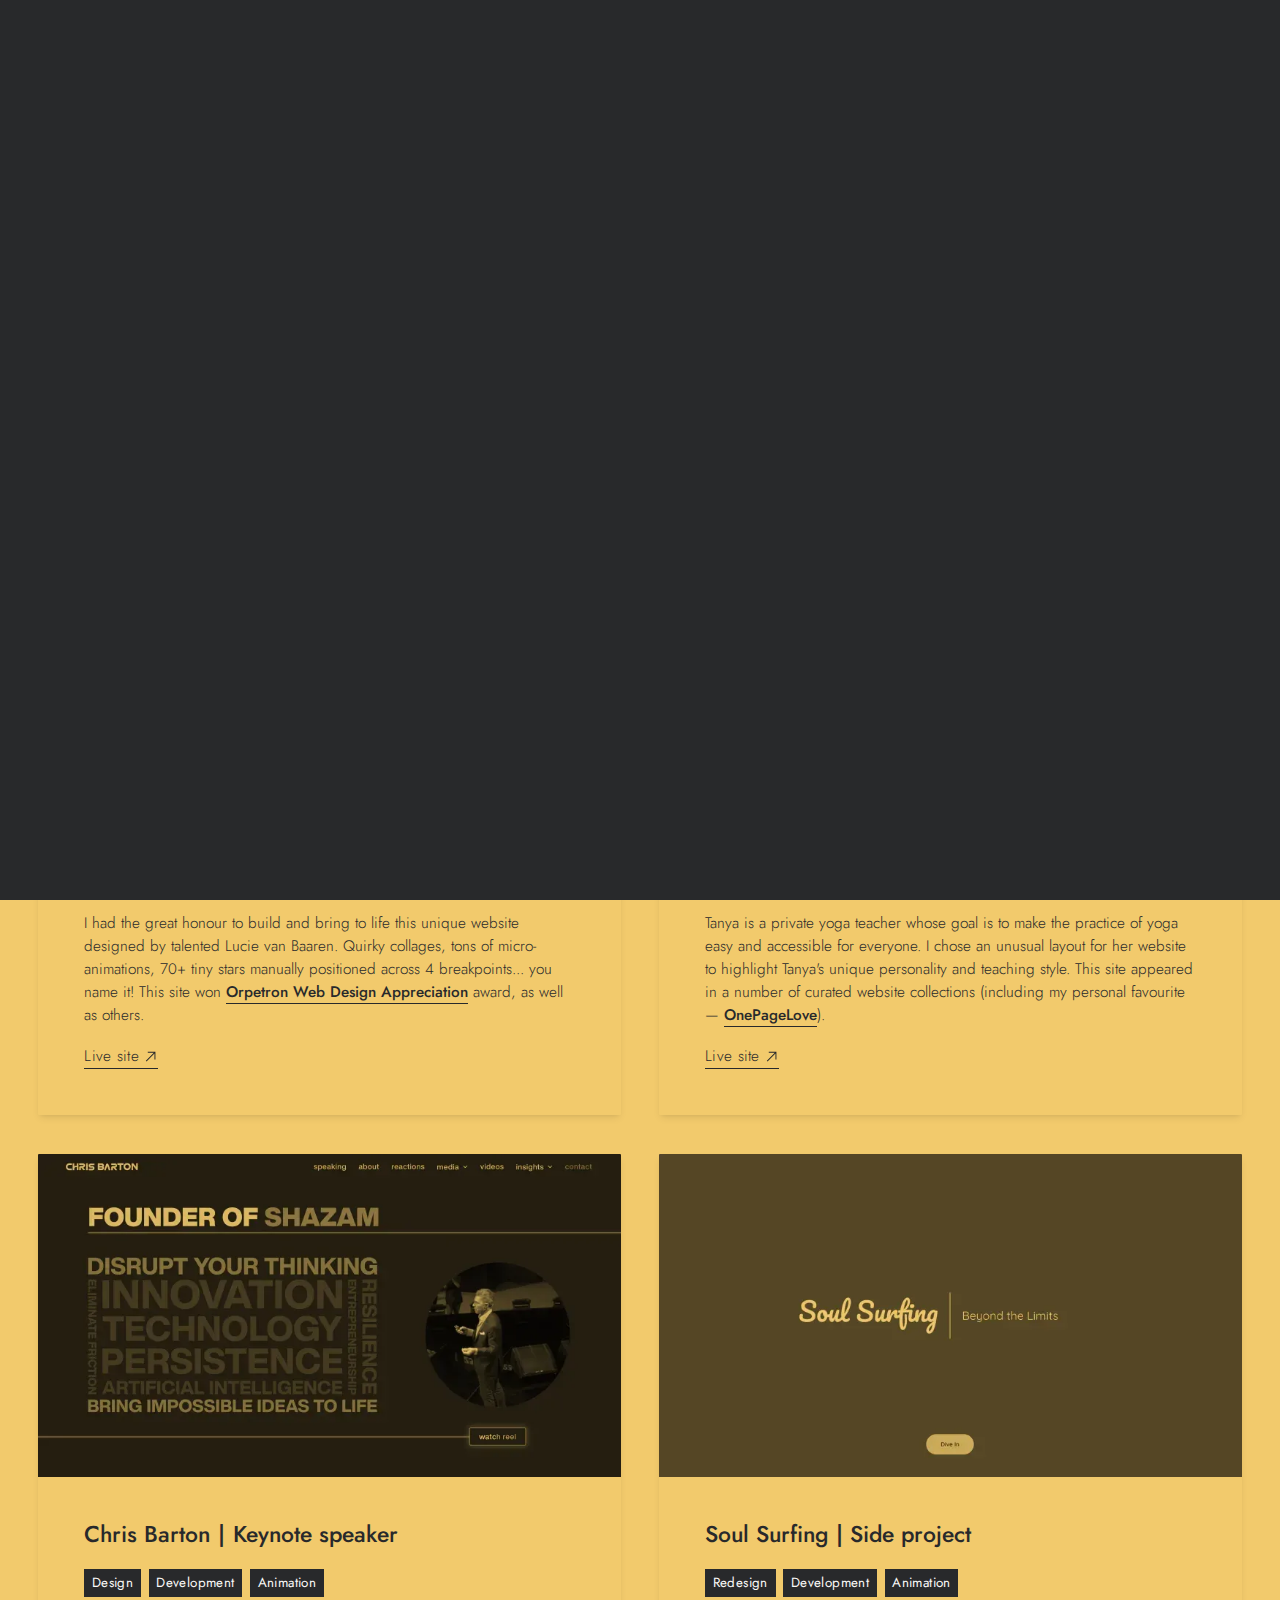
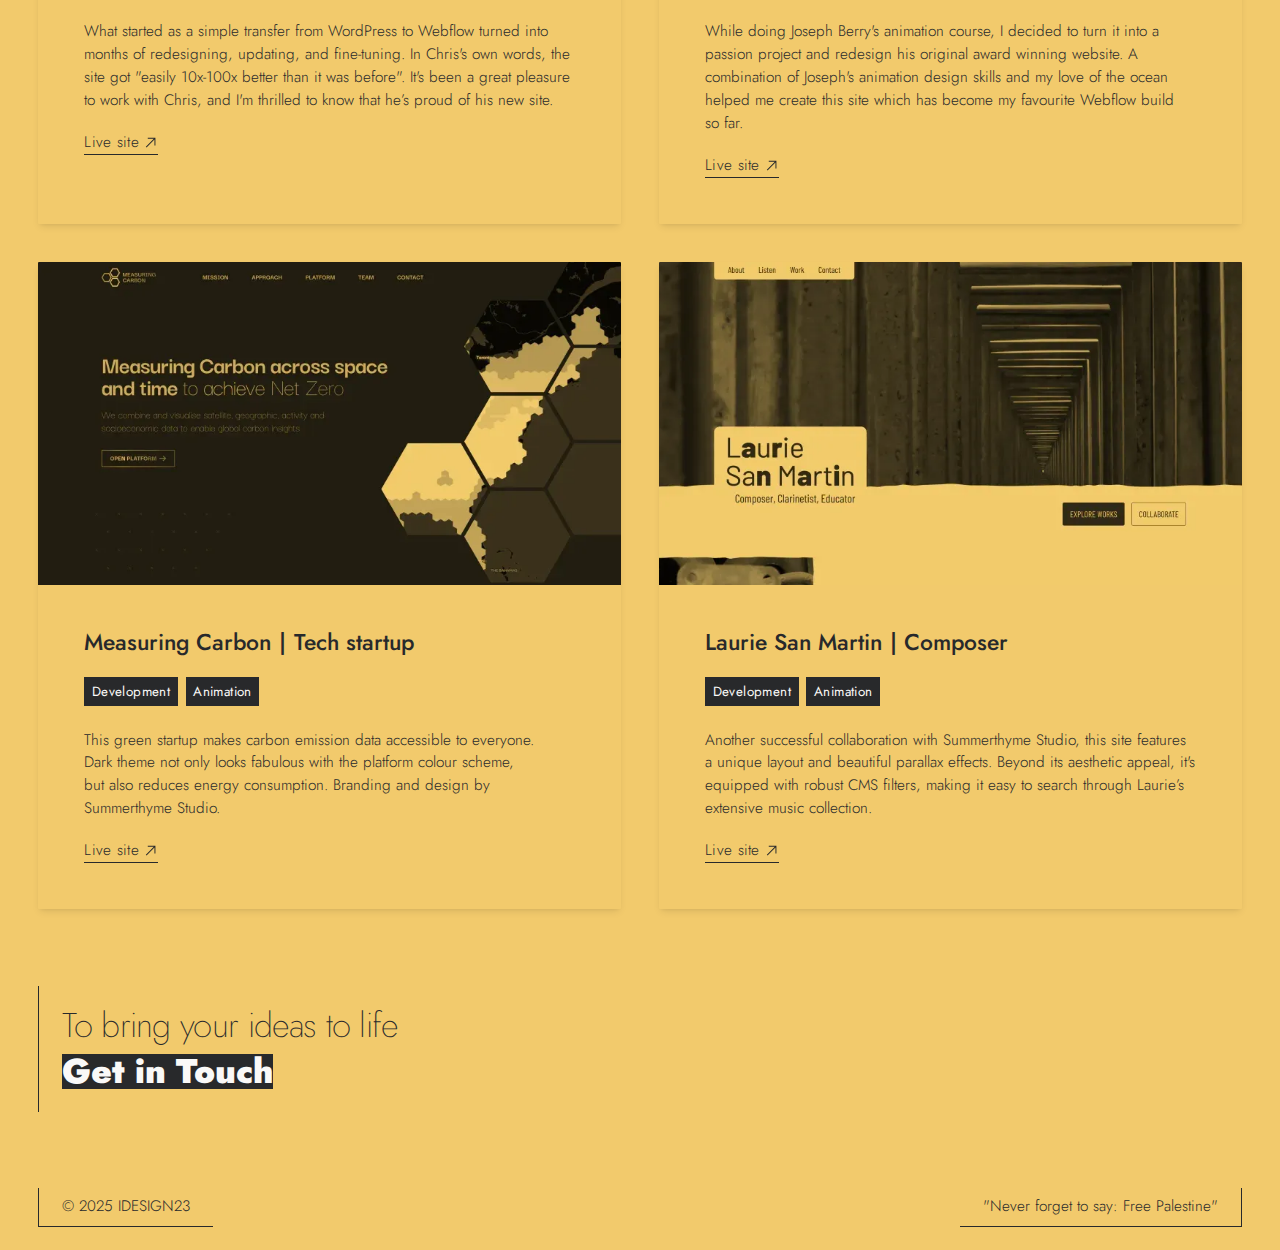
<file: index.html>
<!DOCTYPE html><!--  This site was created in Webflow. https://webflow.com  --><!--  Last Published: Thu Jan 02 2025 22:23:48 GMT+0000 (Coordinated Universal Time)  -->
<html data-wf-page="64ce4a0053e0c5bc9d10e835" data-wf-site="6439ebf75283b621293a4ced" lang="en">
<head>
  <meta charset="utf-8">
  <title>Irina Zaman&#x27;s Portfolio</title>
  <meta content="Irina is a freelance web designer and Webflow developer. You can see some of her recent work here." name="description">
  <meta content="Irina Zaman&#x27;s Portfolio" property="og:title">
  <meta content="Irina is a freelance web designer and Webflow developer. You can see some of her recent work here." property="og:description">
  <meta content="https://cdn.prod.website-files.com/6439ebf75283b621293a4ced/677585e700bd334565269d04_open-graph.png" property="og:image">
  <meta content="Irina Zaman&#x27;s Portfolio" property="twitter:title">
  <meta content="Irina is a freelance web designer and Webflow developer. You can see some of her recent work here." property="twitter:description">
  <meta content="https://cdn.prod.website-files.com/6439ebf75283b621293a4ced/677585e700bd334565269d04_open-graph.png" property="twitter:image">
  <meta property="og:type" content="website">
  <meta content="summary_large_image" name="twitter:card">
  <meta content="width=device-width, initial-scale=1" name="viewport">
  <meta content="Webflow" name="generator">
  <link href="css/normalize.css" rel="stylesheet" type="text/css">
  <link href="css/webflow.css" rel="stylesheet" type="text/css">
  <link href="css/irinazaman.webflow.css" rel="stylesheet" type="text/css">
  <style>@media (min-width:992px) {html.w-mod-js:not(.w-mod-ix) [data-w-id="113f55b8-0b67-90dd-d2b4-3f1048262891"] {width:0%;height:0.5rem;}html.w-mod-js:not(.w-mod-ix) [data-w-id="e0ca7e69-fc66-5f92-c8af-b316b07ade49"] {background-color:rgb(242,202,108);}html.w-mod-js:not(.w-mod-ix) [data-w-id="1d4d9fcb-4106-96ca-92ad-e219df613e99"] {opacity:0;}html.w-mod-js:not(.w-mod-ix) [data-w-id="bcbed698-7e91-5570-79d7-23c568dac740"] {width:0%;height:0.5rem;}html.w-mod-js:not(.w-mod-ix) [data-w-id="0c9e2ecd-9590-9110-2001-38564d807dfc"] {background-color:rgb(242,202,108);}html.w-mod-js:not(.w-mod-ix) [data-w-id="13558549-1177-7fc3-b664-2e36f1fb9aed"] {opacity:0;}html.w-mod-js:not(.w-mod-ix) [data-w-id="d47e2e4d-4659-a9ee-39f3-d1a775020e16"] {width:0%;height:0.5rem;}html.w-mod-js:not(.w-mod-ix) [data-w-id="02d6fb7c-a3cc-df02-b4e9-54add0209e66"] {background-color:rgb(242,202,108);}html.w-mod-js:not(.w-mod-ix) [data-w-id="b0e7b91d-3bd3-2fcc-2715-4711951acf8a"] {opacity:0;}html.w-mod-js:not(.w-mod-ix) [data-w-id="83f12ef5-eaf0-38af-d2e4-5dd91a339f9d"] {color:rgb(255,255,255);}html.w-mod-js:not(.w-mod-ix) [data-w-id="089211a6-81f5-74c1-9991-f02681960acb"] {color:rgb(0,0,0);}html.w-mod-js:not(.w-mod-ix) [data-w-id="b2f30b2a-63e6-a023-9597-858485618300"] {width:0%;height:0.5rem;}html.w-mod-js:not(.w-mod-ix) [data-w-id="b2f30b2a-63e6-a023-9597-8584856182f2"] {background-color:rgb(242,202,108);}html.w-mod-js:not(.w-mod-ix) [data-w-id="b2f30b2a-63e6-a023-9597-8584856182f5"] {opacity:0;}html.w-mod-js:not(.w-mod-ix) [data-w-id="2ecd57a7-c20a-1968-1d45-9f14bb24bce1"] {width:0%;height:0.5rem;}html.w-mod-js:not(.w-mod-ix) [data-w-id="2ecd57a7-c20a-1968-1d45-9f14bb24bcd3"] {background-color:rgb(242,202,108);}html.w-mod-js:not(.w-mod-ix) [data-w-id="2ecd57a7-c20a-1968-1d45-9f14bb24bcd6"] {opacity:0;}html.w-mod-js:not(.w-mod-ix) [data-w-id="ea826618-520a-6d95-c796-397905b87c7d"] {width:0%;height:0.5rem;}html.w-mod-js:not(.w-mod-ix) [data-w-id="ea826618-520a-6d95-c796-397905b87c6f"] {background-color:rgb(242,202,108);}html.w-mod-js:not(.w-mod-ix) [data-w-id="ea826618-520a-6d95-c796-397905b87c72"] {opacity:0;}}</style>
  <script type="text/javascript">!function(o,c){var n=c.documentElement,t=" w-mod-";n.className+=t+"js",("ontouchstart"in o||o.DocumentTouch&&c instanceof DocumentTouch)&&(n.className+=t+"touch")}(window,document);</script>
  <link href="images/favicon.png" rel="shortcut icon" type="image/x-icon">
  <link href="images/webclip.png" rel="apple-touch-icon"><!--  Please keep this css code to improve the font quality -->
  <style>
  * {
  -webkit-font-smoothing: antialiased;
  -moz-osx-font-smoothing: grayscale;
  -o-font-smoothing: antialiased;
}
</style>
</head>
<body>
  <div style="-webkit-transform:translate3d(0, 0%, 0) scale3d(1, 1, 1) rotateX(0) rotateY(0) rotateZ(0) skew(0, 0);-moz-transform:translate3d(0, 0%, 0) scale3d(1, 1, 1) rotateX(0) rotateY(0) rotateZ(0) skew(0, 0);-ms-transform:translate3d(0, 0%, 0) scale3d(1, 1, 1) rotateX(0) rotateY(0) rotateZ(0) skew(0, 0);transform:translate3d(0, 0%, 0) scale3d(1, 1, 1) rotateX(0) rotateY(0) rotateZ(0) skew(0, 0)" class="loader">
    <div class="padding-global">
      <div class="div-hide">
        <div data-w-id="bed3bc3e-e701-a538-71f0-b3e3fe7ab81f" style="-webkit-transform:translate3d(0, 100%, 0) scale3d(1, 1, 1) rotateX(0) rotateY(0) rotateZ(0) skew(0, 0);-moz-transform:translate3d(0, 100%, 0) scale3d(1, 1, 1) rotateX(0) rotateY(0) rotateZ(0) skew(0, 0);-ms-transform:translate3d(0, 100%, 0) scale3d(1, 1, 1) rotateX(0) rotateY(0) rotateZ(0) skew(0, 0);transform:translate3d(0, 100%, 0) scale3d(1, 1, 1) rotateX(0) rotateY(0) rotateZ(0) skew(0, 0)" class="loader_text heading-style-h1">New site<br></div>
      </div>
      <div class="div-hide">
        <div data-w-id="ce3c442f-0fd5-8144-76e9-1a169903abb9" style="-webkit-transform:translate3d(0, 100%, 0) scale3d(1, 1, 1) rotateX(0) rotateY(0) rotateZ(0) skew(0, 0);-moz-transform:translate3d(0, 100%, 0) scale3d(1, 1, 1) rotateX(0) rotateY(0) rotateZ(0) skew(0, 0);-ms-transform:translate3d(0, 100%, 0) scale3d(1, 1, 1) rotateX(0) rotateY(0) rotateZ(0) skew(0, 0);transform:translate3d(0, 100%, 0) scale3d(1, 1, 1) rotateX(0) rotateY(0) rotateZ(0) skew(0, 0)" class="loader_text heading-style-h1">is coming soon</div>
      </div>
    </div>
    <div style="width:100%;height:0%" class="loader_bg"></div>
  </div>
  <div class="page-wrapper">
    <div class="global-styles w-embed">
      <style>
/* Focus state style for keyboard navigation for the focusable elements */
*[tabindex]:focus-visible,
  input[type="file"]:focus-visible {
   outline: 0.125rem solid #4d65ff;
   outline-offset: 0.125rem;
}
/* Get rid of top margin on first element in any rich text element */
.w-richtext > :not(div):first-child, .w-richtext > div:first-child > :first-child {
  margin-top: 0 !important;
}
/* Get rid of bottom margin on last element in any rich text element */
.w-richtext>:last-child, .w-richtext ol li:last-child, .w-richtext ul li:last-child {
	margin-bottom: 0 !important;
}
/* Prevent all click and hover interaction with an element */
.pointer-events-off {
	pointer-events: none;
}
/* Enables all click and hover interaction with an element */
.pointer-events-on {
  pointer-events: auto;
}
/* Create a class of .div-square which maintains a 1:1 dimension of a div */
.div-square::after {
	content: "";
	display: block;
	padding-bottom: 100%;
}
/* Make sure containers never lose their center alignment */
.container-medium,.container-small, .container-large {
	margin-right: auto !important;
  margin-left: auto !important;
}
/* 
Make the following elements inherit typography styles from the parent and not have hardcoded values. 
Important: You will not be able to style for example "All Links" in Designer with this CSS applied.
Uncomment this CSS to use it in the project. Leave this message for future hand-off.
*/
/*
a,
.w-input,
.w-select,
.w-tab-link,
.w-nav-link,
.w-dropdown-btn,
.w-dropdown-toggle,
.w-dropdown-link {
  color: inherit;
  text-decoration: inherit;
  font-size: inherit;
}
*/
/* Apply "..." after 3 lines of text */
.text-style-3lines {
	display: -webkit-box;
	overflow: hidden;
	-webkit-line-clamp: 3;
	-webkit-box-orient: vertical;
}
/* Apply "..." after 2 lines of text */
.text-style-2lines {
	display: -webkit-box;
	overflow: hidden;
	-webkit-line-clamp: 2;
	-webkit-box-orient: vertical;
}
/* Adds inline flex display */
.display-inlineflex {
  display: inline-flex;
}
/* These classes are never overwritten */
.hide {
  display: none !important;
}
@media screen and (max-width: 991px) {
    .hide, .hide-tablet {
        display: none !important;
    }
}
  @media screen and (max-width: 767px) {
    .hide-mobile-landscape{
      display: none !important;
    }
}
  @media screen and (max-width: 479px) {
    .hide-mobile{
      display: none !important;
    }
}
.margin-0 {
  margin: 0rem !important;
}
.padding-0 {
  padding: 0rem !important;
}
.spacing-clean {
padding: 0rem !important;
margin: 0rem !important;
}
.margin-top {
  margin-right: 0rem !important;
  margin-bottom: 0rem !important;
  margin-left: 0rem !important;
}
.padding-top {
  padding-right: 0rem !important;
  padding-bottom: 0rem !important;
  padding-left: 0rem !important;
}
.margin-right {
  margin-top: 0rem !important;
  margin-bottom: 0rem !important;
  margin-left: 0rem !important;
}
.padding-right {
  padding-top: 0rem !important;
  padding-bottom: 0rem !important;
  padding-left: 0rem !important;
}
.margin-bottom {
  margin-top: 0rem !important;
  margin-right: 0rem !important;
  margin-left: 0rem !important;
}
.padding-bottom {
  padding-top: 0rem !important;
  padding-right: 0rem !important;
  padding-left: 0rem !important;
}
.margin-left {
  margin-top: 0rem !important;
  margin-right: 0rem !important;
  margin-bottom: 0rem !important;
}
.padding-left {
  padding-top: 0rem !important;
  padding-right: 0rem !important;
  padding-bottom: 0rem !important;
}
.margin-horizontal {
  margin-top: 0rem !important;
  margin-bottom: 0rem !important;
}
.padding-horizontal {
  padding-top: 0rem !important;
  padding-bottom: 0rem !important;
}
.margin-vertical {
  margin-right: 0rem !important;
  margin-left: 0rem !important;
}
.padding-vertical {
  padding-right: 0rem !important;
  padding-left: 0rem !important;
}
/* Apply "..." at 100% width */
.truncate-width { 
		width: 100%; 
    white-space: nowrap; 
    overflow: hidden; 
    text-overflow: ellipsis; 
}
/* Removes native scrollbar */
.no-scrollbar {
    -ms-overflow-style: none;
    overflow: -moz-scrollbars-none; 
}
.no-scrollbar::-webkit-scrollbar {
    display: none;
}
/* MY CSS */
html { font-size: 1.125rem; }
  @media screen and (max-width:1920px) { html { font-size: calc(0.6239561586638831rem + 0.41753653444676414vw); } }
  @media screen and (max-width:1441px) { html { font-size: calc(0.5997222222222223rem + 0.4444444444444444vw); } }
  @media screen and (max-width:991px) { html { font-size: calc(0.758056640625rem + 0.390625vw); } }
  @media screen and (max-width:479px) { html { font-size: calc(0.7494769874476988rem + 0.8368200836820083vw); } }
::-moz-selection { /* Code for Firefox */
  color: var(--light);
  background: var(--dark);
}
::selection {
  color: var(--light);
  background: var(--dark);
}
</style>
    </div>
    <main class="main-wrapper">
      <nav class="navbar">
        <div class="container-flexbox">
          <div id="w-node-b9aeb8b5-1046-f848-2a3e-5d33d9137f5c-9d10e835" class="socials-flexbox">
            <a aria-label="linkedin" href="https://www.linkedin.com/in/irinazaman/" target="_blank" class="navbar_social-link _1 w-inline-block"><svg xmlns="http://www.w3.org/2000/svg" width="100%" viewbox="0 0 20 20" fill="none" class="social-icon">
                <path d="M18.5 0H1.5C1.10218 0 0.720644 0.158035 0.43934 0.43934C0.158035 0.720644 0 1.10218 0 1.5V18.5C0 18.8978 0.158035 19.2794 0.43934 19.5607C0.720644 19.842 1.10218 20 1.5 20H18.5C18.8978 20 19.2794 19.842 19.5607 19.5607C19.842 19.2794 20 18.8978 20 18.5V1.5C20 1.10218 19.842 0.720644 19.5607 0.43934C19.2794 0.158035 18.8978 0 18.5 0ZM6 17H3V8H6V17ZM4.5 6.25C4.15618 6.24017 3.82288 6.12924 3.54175 5.93108C3.26062 5.73291 3.04411 5.45629 2.9193 5.13578C2.79448 4.81527 2.76687 4.46508 2.83994 4.12897C2.913 3.79286 3.0835 3.48574 3.33011 3.24597C3.57673 3.00621 3.88853 2.84443 4.22656 2.78086C4.5646 2.71729 4.91387 2.75475 5.23074 2.88854C5.5476 3.02234 5.81802 3.24655 6.00819 3.53315C6.19836 3.81975 6.29986 4.15604 6.3 4.5C6.2921 4.97035 6.09834 5.41845 5.76105 5.74637C5.42376 6.07428 4.97039 6.25535 4.5 6.25ZM17 17H14V12.26C14 10.84 13.4 10.33 12.62 10.33C12.3913 10.3452 12.1679 10.4055 11.9625 10.5073C11.7572 10.6091 11.574 10.7505 11.4235 10.9234C11.273 11.0962 11.1581 11.2971 11.0854 11.5144C11.0127 11.7318 10.9837 11.9614 11 12.19C10.995 12.2365 10.995 12.2835 11 12.33V17H8V8H10.9V9.3C11.1925 8.855 11.5944 8.49257 12.0672 8.24744C12.54 8.0023 13.0677 7.88267 13.6 7.9C15.15 7.9 16.96 8.76 16.96 11.56L17 17Z" fill="currentColor"></path>
              </svg></a>
            <a aria-label="webflow" href="https://webflow.com/@irinazaman" target="_blank" class="navbar_social-link _2 w-inline-block"><svg xmlns="http://www.w3.org/2000/svg" width="100%" viewbox="0 0 14 8" fill="none" class="social-icon _3">
                <path fill-rule="evenodd" clip-rule="evenodd" d="M13.3333 0L9.2915 8H5.49516L7.18663 4.68446H7.11074C5.71528 6.5186 3.63323 7.726 0.666626 8V4.73034C0.666626 4.73034 2.56444 4.61685 3.6801 3.42922H0.666626V6.00815e-05H4.05345V2.8205L4.12947 2.82018L5.51344 6.00815e-05H8.0748V2.80261L8.1508 2.80249L9.5867 0H13.3333Z" fill="currentColor"></path>
              </svg></a>
            <a aria-label="twitter" href="https://x.com/irinazaman23" target="_blank" class="navbar_social-link _3 w-inline-block"><svg xmlns="http://www.w3.org/2000/svg" width="100%" viewbox="0 0 22 20" fill="none" class="social-icon _2">
                <path d="M17.244 0.25H20.552L13.325 8.51L21.827 19.75H15.17L9.95603 12.933L3.99003 19.75H0.680028L8.41003 10.915L0.254028 0.25H7.08003L11.793 6.481L17.244 0.25ZM16.083 17.77H17.916L6.08403 2.126H4.11703L16.083 17.77Z" fill="currentColor"></path>
              </svg></a>
          </div>
          <a aria-label="twenty three" id="w-node-e5a685ff-f964-39a5-7c87-b1cedc84cf05-9d10e835" data-w-id="e5a685ff-f964-39a5-7c87-b1cedc84cf05" href="index.html" aria-current="page" class="logo-link w-inline-block w--current"><svg xmlns="http://www.w3.org/2000/svg" width="100%" viewbox="0 0 124 187" fill="none">
              <path data-w-id="83f12ef5-eaf0-38af-d2e4-5dd91a339f9d" d="M77.4298 184.163L77.4321 184.163C82.0245 182.877 85.9082 180.75 89.0429 177.76C92.1442 174.865 94.4104 171.823 95.7787 168.625C97.0937 165.552 98.0219 162.866 98.5408 160.581L98.5424 160.574L98.544 160.567C100.096 153.381 98.8559 146.741 94.8227 140.739C91.1614 135.29 85.2457 130.434 77.1975 126.124L118.244 106.263L118.708 106.039L118.911 105.564L121.268 100.057L121.813 98.7816L120.535 98.2434L60.2283 72.8477L59.0105 72.3349L58.4463 73.5298L52.875 85.3291L52.2627 86.6258L53.5823 87.1868L89.0658 102.273L49.9654 122.113L49.5187 122.34L49.3217 122.8L46.965 128.308L46.4195 129.583L47.6976 130.121L54.6374 133.044C66.4086 138 73.9442 142.728 77.5458 147.146C79.1844 149.166 80.1129 151.216 80.4072 153.303C80.7016 155.39 80.375 157.609 79.3577 159.987C77.3377 164.708 73.8656 167.525 68.8178 168.536C63.8167 169.524 56.4104 168.093 46.4199 163.886C36.4294 159.679 29.1817 155.599 24.5816 151.672L23.156 150.455L22.4187 152.178L16.8512 165.191L16.4209 166.196L17.3022 166.844C21.9196 170.238 28.9768 173.914 38.4006 177.883C47.8824 181.875 55.6434 184.276 61.6402 185.012L61.6514 185.013C67.6067 185.695 72.8771 185.429 77.4298 184.163Z" fill="currentColor" stroke="currentColor" stroke-width="2.75775" class="logo _3"></path>
              <path data-w-id="089211a6-81f5-74c1-9991-f02681960acb" d="M45.9262 2.66095L44.7898 2.38175L44.3295 3.45759L38.6736 16.6763L37.9323 18.4087L39.8079 18.5911C46.6509 19.2564 54.5807 21.467 63.6141 25.271C72.6201 29.0635 78.204 33.4062 80.7394 38.1603L80.743 38.1671L80.7467 38.1739C81.848 40.1844 82.26 41.969 82.1187 43.5616C81.9612 45.3375 81.5023 47.1259 80.7301 48.9307C79.9962 50.6461 78.8651 52.3588 77.3065 54.0654L77.3064 54.0653L77.2977 54.0751C74.4622 57.2396 69.3301 60.5785 61.7233 64.0436L48.1671 69.9327L6.18815 87.1009L5.66482 87.3149L5.4424 87.8347L2.73229 94.1687L2.18233 95.454L3.47515 95.9862L53.6018 116.619L54.1867 116.86L54.7507 116.574L69.6922 108.99L72.3483 107.642L69.6018 106.489L35.6694 92.2465L58.4926 82.7967L58.5164 82.7868L58.5398 82.7761L72.3966 76.4235L72.4044 76.4199L72.4122 76.4162C76.6371 74.4151 80.3848 72.3349 83.6491 70.173C86.9241 68.0042 89.7282 65.6682 92.0488 63.16C94.4726 60.5853 96.4523 57.4796 97.9994 53.8638C99.5785 50.1732 100.237 46.2677 99.9801 42.1662C99.8432 39.6157 99.2312 36.9833 98.1683 34.2752C97.0784 31.4986 95.2973 28.7342 92.8714 25.979C90.4858 23.1681 87.303 20.4126 83.3552 17.7037C79.4159 14.9884 74.3531 12.3381 68.1929 9.74401C62.0467 7.15579 54.62 4.79694 45.9262 2.66095Z" fill="currentColor" stroke="currentColor" stroke-width="2.75775" class="logo _2"></path>
            </svg></a>
          <a href="mailto:irinazaman23@gmail.com?subject=Website%20enquiry" id="w-node-_873d603b-b003-7a64-c91b-fb76b19d1113-9d10e835" class="button-wrapper w-inline-block">
            <div class="button-text">irinazaman23@gmail.com</div>
          </a>
        </div>
      </nav>
      <section class="section_header">
        <div class="padding-global">
          <div class="container-large">
            <div class="padding-section-large">
              <div class="header_content">
                <div class="header_subtitle-wrapper">
                  <p class="header_subtitle">Hi, I am Irina</p>
                  <p class="header_subtitle">I create websites in <a href="https://webflow.com/@irinazaman" target="_blank" class="header_contrast">Webflow</a>
                  </p>
                  <p class="header_subtitle">Have a look at some of my favourites </p>
                </div>
                <div class="header_test-card">
                  <p class="header_test_text">&quot;Irina is truly a <span class="text-weight-medium">highly skilled, detail-oriented, and organized</span> Webflow developer that brings design as well functionality to the place they should be.<br></p>
                  <p class="header_test_text">I <span class="text-weight-medium">highly recommend her</span>, and I have a very high bar as the Founder of Shazam.&quot;</p>
                  <p class="header_test_text">—Chris Barton (keynote speaker, founder of Shazam)</p>
                </div>
              </div>
            </div>
          </div>
        </div>
      </section>
      <section class="section_portfolio">
        <div class="padding-global">
          <div class="container-large">
            <div class="padding-section-large is-no-top">
              <div class="w-layout-grid portfolio_collection-list">
                <div data-w-id="0c9e2ecd-9590-9110-2001-38564d807dfc" class="portfolio_card shadow-small">
                  <div class="portfolio_image-wrapper"><img src="images/summerthyme-studio-min.webp" loading="eager" width="800" height="444" alt="Summerthyme Studio" srcset="images/summerthyme-studio-min-p-500.webp 500w, images/summerthyme-studio-min-p-800.webp 800w, images/summerthyme-studio-min-p-1080.webp 1080w, images/summerthyme-studio-min.webp 1600w" sizes="(max-width: 991px) 100vw, 46vw" class="portfolio_image">
                    <div data-poster-url="https://uploads-ssl.webflow.com/6439ebf75283b621293a4ced%2F66c4c2dfea91648116965bd8_summerthyme-poster-00001.jpg" data-video-urls="https://uploads-ssl.webflow.com/6439ebf75283b621293a4ced%2F66c4c2dfea91648116965bd8_summerthyme-transcode.mp4,https://uploads-ssl.webflow.com/6439ebf75283b621293a4ced%2F66c4c2dfea91648116965bd8_summerthyme-transcode.webm" data-autoplay="false" data-loop="true" data-wf-ignore="true" data-w-id="13558549-1177-7fc3-b664-2e36f1fb9aed" class="portfolio_video w-background-video w-background-video-atom"><video id="13558549-1177-7fc3-b664-2e36f1fb9aed-video" loop="" style="background-image:url(&quot;https://uploads-ssl.webflow.com/6439ebf75283b621293a4ced%2F66c4c2dfea91648116965bd8_summerthyme-poster-00001.jpg&quot;)" muted="" playsinline="" data-wf-ignore="true" data-object-fit="cover">
                        <source src="https://uploads-ssl.webflow.com/6439ebf75283b621293a4ced%2F66c4c2dfea91648116965bd8_summerthyme-transcode.mp4" data-wf-ignore="true">
                        <source src="https://uploads-ssl.webflow.com/6439ebf75283b621293a4ced%2F66c4c2dfea91648116965bd8_summerthyme-transcode.webm" data-wf-ignore="true">
                      </video><noscript>
                        <style>
  [data-wf-bgvideo-fallback-img] {
    display: none;
  }
  @media (prefers-reduced-motion: reduce) {
    [data-wf-bgvideo-fallback-img] {
      position: absolute;
      z-index: -100;
      display: inline-block;
      height: 100%;
      width: 100%;
      object-fit: cover;
    }
  }</style><img data-wf-bgvideo-fallback-img="true" src="https://uploads-ssl.webflow.com/6439ebf75283b621293a4ced%2F66c4c2dfea91648116965bd8_summerthyme-poster-00001.jpg" alt="">
                      </noscript>
                      <div aria-live="polite"><button type="button" data-w-bg-video-control="true" aria-controls="13558549-1177-7fc3-b664-2e36f1fb9aed-video" class="w-backgroundvideo-backgroundvideoplaypausebutton video-toggle w-background-video--control"><span><img loading="lazy" src="https://uploads-ssl.webflow.com/6022af993a6b2191db3ed10c/628299f8aa233b83918e24fd_Pause.svg" alt="Pause video"></span><span hidden=""><img loading="lazy" src="https://uploads-ssl.webflow.com/6022af993a6b2191db3ed10c/628298b20ae0236682d4b87f_Play-24.svg" alt="Play video"></span></button></div>
                    </div>
                  </div>
                  <div class="portfolio_content-wrapper">
                    <div class="portfolio_title-group">
                      <div class="position-relative">
                        <h2>Summerthyme Studio</h2>
                        <div data-w-id="bcbed698-7e91-5570-79d7-23c568dac740" class="portfolio_highlight"></div>
                      </div>
                      <div class="portfolio_subtitle">|</div>
                      <div class="portfolio_subtitle">Design agency</div>
                    </div>
                    <div class="portfolio_categories-wrapper">
                      <div class="portfolio_category">
                        <div class="text-tag">Development</div>
                      </div>
                      <div class="portfolio_category">
                        <div class="text-tag">Animation</div>
                      </div>
                    </div>
                    <p class="portfolio_text">I had the great honour to build and bring to life this unique website designed by talented Lucie van Baaren. Quirky collages, tons of micro-animations, 70+ tiny stars manually positioned across 4 breakpoints... you name it! This site won <a href="https://orpetron.com/sites/summerthyme-studio/" target="_blank" class="portfolio_link">Orpetron Web Design Appreciation</a> award, as well as others.</p>
                    <a data-w-id="af5a3b24-8720-0cb6-0e27-9cbf09dfe488" href="https://www.summerthyme.nl/" target="_blank" class="button-card w-inline-block">
                      <div class="button-card-text">Live site</div>
                      <div style="-webkit-transform:translate3d(0, 0, 0) scale3d(1, 1, 1) rotateX(0) rotateY(0) rotateZ(0deg) skew(0, 0);-moz-transform:translate3d(0, 0, 0) scale3d(1, 1, 1) rotateX(0) rotateY(0) rotateZ(0deg) skew(0, 0);-ms-transform:translate3d(0, 0, 0) scale3d(1, 1, 1) rotateX(0) rotateY(0) rotateZ(0deg) skew(0, 0);transform:translate3d(0, 0, 0) scale3d(1, 1, 1) rotateX(0) rotateY(0) rotateZ(0deg) skew(0, 0)" class="icon-embed-xxsmall w-embed"><svg xmlns="http://www.w3.org/2000/svg" xmlns:xlink="http://www.w3.org/1999/xlink" aria-hidden="true" role="img" class="iconify iconify--carbon" width="100%" height="100%" preserveaspectratio="xMidYMid meet" viewbox="0 0 32 32">
                          <path fill="currentColor" d="M10 6v2h12.59L6 24.59L7.41 26L24 9.41V22h2V6z"></path>
                        </svg></div>
                    </a>
                  </div>
                </div>
                <div data-w-id="e0ca7e69-fc66-5f92-c8af-b316b07ade49" class="portfolio_card shadow-small">
                  <div class="portfolio_image-wrapper"><img src="images/yoga-with-tanya.webp" loading="eager" height="444" width="800" alt="Yoga with Tanya" srcset="images/yoga-with-tanya-p-500.webp 500w, images/yoga-with-tanya-p-800.webp 800w, images/yoga-with-tanya-p-1080.webp 1080w, images/yoga-with-tanya.webp 1600w" sizes="(max-width: 991px) 100vw, 46vw" class="portfolio_image">
                    <div data-poster-url="https://uploads-ssl.webflow.com/6439ebf75283b621293a4ced%2F66c4c3679aed81edc5d4b727_yoga-with-tanya-poster-00001.jpg" data-video-urls="https://uploads-ssl.webflow.com/6439ebf75283b621293a4ced%2F66c4c3679aed81edc5d4b727_yoga-with-tanya-transcode.mp4,https://uploads-ssl.webflow.com/6439ebf75283b621293a4ced%2F66c4c3679aed81edc5d4b727_yoga-with-tanya-transcode.webm" data-autoplay="false" data-loop="true" data-wf-ignore="true" data-w-id="1d4d9fcb-4106-96ca-92ad-e219df613e99" class="portfolio_video w-background-video w-background-video-atom"><video id="1d4d9fcb-4106-96ca-92ad-e219df613e99-video" loop="" style="background-image:url(&quot;https://uploads-ssl.webflow.com/6439ebf75283b621293a4ced%2F66c4c3679aed81edc5d4b727_yoga-with-tanya-poster-00001.jpg&quot;)" muted="" playsinline="" data-wf-ignore="true" data-object-fit="cover">
                        <source src="https://uploads-ssl.webflow.com/6439ebf75283b621293a4ced%2F66c4c3679aed81edc5d4b727_yoga-with-tanya-transcode.mp4" data-wf-ignore="true">
                        <source src="https://uploads-ssl.webflow.com/6439ebf75283b621293a4ced%2F66c4c3679aed81edc5d4b727_yoga-with-tanya-transcode.webm" data-wf-ignore="true">
                      </video><noscript>
                        <style>
  [data-wf-bgvideo-fallback-img] {
    display: none;
  }
  @media (prefers-reduced-motion: reduce) {
    [data-wf-bgvideo-fallback-img] {
      position: absolute;
      z-index: -100;
      display: inline-block;
      height: 100%;
      width: 100%;
      object-fit: cover;
    }
  }</style><img data-wf-bgvideo-fallback-img="true" src="https://uploads-ssl.webflow.com/6439ebf75283b621293a4ced%2F66c4c3679aed81edc5d4b727_yoga-with-tanya-poster-00001.jpg" alt="">
                      </noscript>
                      <div aria-live="polite"><button type="button" data-w-bg-video-control="true" aria-controls="1d4d9fcb-4106-96ca-92ad-e219df613e99-video" class="w-backgroundvideo-backgroundvideoplaypausebutton video-toggle w-background-video--control"><span><img loading="lazy" src="https://uploads-ssl.webflow.com/6022af993a6b2191db3ed10c/628299f8aa233b83918e24fd_Pause.svg" alt="Pause video"></span><span hidden=""><img loading="lazy" src="https://uploads-ssl.webflow.com/6022af993a6b2191db3ed10c/628298b20ae0236682d4b87f_Play-24.svg" alt="Play video"></span></button></div>
                    </div>
                  </div>
                  <div class="portfolio_content-wrapper">
                    <div class="portfolio_title-group">
                      <div class="position-relative">
                        <h2>Yoga with Tanya</h2>
                        <div data-w-id="113f55b8-0b67-90dd-d2b4-3f1048262891" class="portfolio_highlight"></div>
                      </div>
                      <div class="portfolio_subtitle">|</div>
                      <div class="portfolio_subtitle">Personal trainer</div>
                    </div>
                    <div class="portfolio_categories-wrapper">
                      <div class="portfolio_category">
                        <div class="text-tag">Branding</div>
                      </div>
                      <div class="portfolio_category">
                        <div class="text-tag">Design</div>
                      </div>
                      <div class="portfolio_category">
                        <div class="text-tag">Development</div>
                      </div>
                    </div>
                    <p class="portfolio_text">Tanya is a private yoga teacher whose goal is to make the practice of yoga easy and accessible for everyone. I chose an unusual layout for her website to highlight Tanya&#x27;s unique personality and teaching style. This site appeared in a number of curated website collections (including my personal favourite — <a href="https://onepagelove.com/yoga-with-tanya" target="_blank" class="portfolio_link">OnePageLove</a>).</p>
                    <a data-w-id="a0f6f310-a564-d284-b7f9-868379ace996" href="https://withtanya.com/" target="_blank" class="button-card w-inline-block">
                      <div class="button-card-text">Live site</div>
                      <div style="-webkit-transform:translate3d(0, 0, 0) scale3d(1, 1, 1) rotateX(0) rotateY(0) rotateZ(0deg) skew(0, 0);-moz-transform:translate3d(0, 0, 0) scale3d(1, 1, 1) rotateX(0) rotateY(0) rotateZ(0deg) skew(0, 0);-ms-transform:translate3d(0, 0, 0) scale3d(1, 1, 1) rotateX(0) rotateY(0) rotateZ(0deg) skew(0, 0);transform:translate3d(0, 0, 0) scale3d(1, 1, 1) rotateX(0) rotateY(0) rotateZ(0deg) skew(0, 0)" class="icon-embed-xxsmall w-embed"><svg xmlns="http://www.w3.org/2000/svg" xmlns:xlink="http://www.w3.org/1999/xlink" aria-hidden="true" role="img" class="iconify iconify--carbon" width="100%" height="100%" preserveaspectratio="xMidYMid meet" viewbox="0 0 32 32">
                          <path fill="currentColor" d="M10 6v2h12.59L6 24.59L7.41 26L24 9.41V22h2V6z"></path>
                        </svg></div>
                    </a>
                  </div>
                </div>
                <div data-w-id="02d6fb7c-a3cc-df02-b4e9-54add0209e66" class="portfolio_card shadow-small">
                  <div class="portfolio_image-wrapper"><img src="images/chris-barton-min.webp" loading="lazy" height="444" width="800" alt="Chris Barton" srcset="images/chris-barton-min-p-500.webp 500w, images/chris-barton-min-p-800.webp 800w, images/chris-barton-min-p-1080.webp 1080w, images/chris-barton-min.webp 1600w" sizes="(max-width: 991px) 100vw, 46vw" class="portfolio_image">
                    <div data-poster-url="https://uploads-ssl.webflow.com/6439ebf75283b621293a4ced%2F66c4c7a52da3be86bb7b853d_chris-barton-1-poster-00001.jpg" data-video-urls="https://uploads-ssl.webflow.com/6439ebf75283b621293a4ced%2F66c4c7a52da3be86bb7b853d_chris-barton-1-transcode.mp4,https://uploads-ssl.webflow.com/6439ebf75283b621293a4ced%2F66c4c7a52da3be86bb7b853d_chris-barton-1-transcode.webm" data-autoplay="false" data-loop="true" data-wf-ignore="true" data-w-id="b0e7b91d-3bd3-2fcc-2715-4711951acf8a" class="portfolio_video w-background-video w-background-video-atom"><video id="b0e7b91d-3bd3-2fcc-2715-4711951acf8a-video" loop="" style="background-image:url(&quot;https://uploads-ssl.webflow.com/6439ebf75283b621293a4ced%2F66c4c7a52da3be86bb7b853d_chris-barton-1-poster-00001.jpg&quot;)" muted="" playsinline="" data-wf-ignore="true" data-object-fit="cover">
                        <source src="https://uploads-ssl.webflow.com/6439ebf75283b621293a4ced%2F66c4c7a52da3be86bb7b853d_chris-barton-1-transcode.mp4" data-wf-ignore="true">
                        <source src="https://uploads-ssl.webflow.com/6439ebf75283b621293a4ced%2F66c4c7a52da3be86bb7b853d_chris-barton-1-transcode.webm" data-wf-ignore="true">
                      </video><noscript>
                        <style>
  [data-wf-bgvideo-fallback-img] {
    display: none;
  }
  @media (prefers-reduced-motion: reduce) {
    [data-wf-bgvideo-fallback-img] {
      position: absolute;
      z-index: -100;
      display: inline-block;
      height: 100%;
      width: 100%;
      object-fit: cover;
    }
  }</style><img data-wf-bgvideo-fallback-img="true" src="https://uploads-ssl.webflow.com/6439ebf75283b621293a4ced%2F66c4c7a52da3be86bb7b853d_chris-barton-1-poster-00001.jpg" alt="">
                      </noscript>
                      <div aria-live="polite"><button type="button" data-w-bg-video-control="true" aria-controls="b0e7b91d-3bd3-2fcc-2715-4711951acf8a-video" class="w-backgroundvideo-backgroundvideoplaypausebutton video-toggle w-background-video--control"><span><img loading="lazy" src="https://uploads-ssl.webflow.com/6022af993a6b2191db3ed10c/628299f8aa233b83918e24fd_Pause.svg" alt="Pause video"></span><span hidden=""><img loading="lazy" src="https://uploads-ssl.webflow.com/6022af993a6b2191db3ed10c/628298b20ae0236682d4b87f_Play-24.svg" alt="Play video"></span></button></div>
                    </div>
                  </div>
                  <div class="portfolio_content-wrapper">
                    <div class="portfolio_title-group">
                      <div class="position-relative">
                        <h2>Chris Barton</h2>
                        <div data-w-id="d47e2e4d-4659-a9ee-39f3-d1a775020e16" class="portfolio_highlight"></div>
                      </div>
                      <div class="portfolio_subtitle">|</div>
                      <div class="portfolio_subtitle">Keynote speaker</div>
                    </div>
                    <div class="portfolio_categories-wrapper">
                      <div class="portfolio_category">
                        <div class="text-tag">Design</div>
                      </div>
                      <div class="portfolio_category">
                        <div class="text-tag">Development</div>
                      </div>
                      <div class="portfolio_category">
                        <div class="text-tag">Animation</div>
                      </div>
                    </div>
                    <p class="portfolio_text">What started as a simple transfer from WordPress to Webflow turned into months of redesigning, updating, and fine-tuning. In Chris&#x27;s own words, the site got &quot;easily 10x-100x better than it was before&quot;. It&#x27;s been a great pleasure to work with Chris, and I&#x27;m thrilled to know that he’s proud of his new site.</p>
                    <a data-w-id="90b20b48-4119-91b5-2373-086822189553" href="https://www.chrisjbarton.com/" target="_blank" class="button-card w-inline-block">
                      <div class="button-card-text">Live site</div>
                      <div style="-webkit-transform:translate3d(0, 0, 0) scale3d(1, 1, 1) rotateX(0) rotateY(0) rotateZ(0deg) skew(0, 0);-moz-transform:translate3d(0, 0, 0) scale3d(1, 1, 1) rotateX(0) rotateY(0) rotateZ(0deg) skew(0, 0);-ms-transform:translate3d(0, 0, 0) scale3d(1, 1, 1) rotateX(0) rotateY(0) rotateZ(0deg) skew(0, 0);transform:translate3d(0, 0, 0) scale3d(1, 1, 1) rotateX(0) rotateY(0) rotateZ(0deg) skew(0, 0)" class="icon-embed-xxsmall w-embed"><svg xmlns="http://www.w3.org/2000/svg" xmlns:xlink="http://www.w3.org/1999/xlink" aria-hidden="true" role="img" class="iconify iconify--carbon" width="100%" height="100%" preserveaspectratio="xMidYMid meet" viewbox="0 0 32 32">
                          <path fill="currentColor" d="M10 6v2h12.59L6 24.59L7.41 26L24 9.41V22h2V6z"></path>
                        </svg></div>
                    </a>
                  </div>
                </div>
                <div id="w-node-b2f30b2a-63e6-a023-9597-8584856182f2-9d10e835" data-w-id="b2f30b2a-63e6-a023-9597-8584856182f2" class="portfolio_card shadow-small">
                  <div class="portfolio_image-wrapper"><img src="images/soul-surfing-min.webp" loading="lazy" height="444" width="800" alt="Soul Surfing" srcset="images/soul-surfing-min-p-500.webp 500w, images/soul-surfing-min-p-800.webp 800w, images/soul-surfing-min-p-1080.webp 1080w, images/soul-surfing-min.webp 1600w" sizes="(max-width: 991px) 100vw, 46vw" class="portfolio_image">
                    <div data-poster-url="https://uploads-ssl.webflow.com/6439ebf75283b621293a4ced%2F66c4c8297751e781317a56b0_soul-surfing-poster-00001.jpg" data-video-urls="https://uploads-ssl.webflow.com/6439ebf75283b621293a4ced%2F66c4c8297751e781317a56b0_soul-surfing-transcode.mp4,https://uploads-ssl.webflow.com/6439ebf75283b621293a4ced%2F66c4c8297751e781317a56b0_soul-surfing-transcode.webm" data-autoplay="false" data-loop="true" data-wf-ignore="true" data-w-id="b2f30b2a-63e6-a023-9597-8584856182f5" class="portfolio_video w-background-video w-background-video-atom"><video id="b2f30b2a-63e6-a023-9597-8584856182f5-video" loop="" style="background-image:url(&quot;https://uploads-ssl.webflow.com/6439ebf75283b621293a4ced%2F66c4c8297751e781317a56b0_soul-surfing-poster-00001.jpg&quot;)" muted="" playsinline="" data-wf-ignore="true" data-object-fit="cover">
                        <source src="https://uploads-ssl.webflow.com/6439ebf75283b621293a4ced%2F66c4c8297751e781317a56b0_soul-surfing-transcode.mp4" data-wf-ignore="true">
                        <source src="https://uploads-ssl.webflow.com/6439ebf75283b621293a4ced%2F66c4c8297751e781317a56b0_soul-surfing-transcode.webm" data-wf-ignore="true">
                      </video><noscript>
                        <style>
  [data-wf-bgvideo-fallback-img] {
    display: none;
  }
  @media (prefers-reduced-motion: reduce) {
    [data-wf-bgvideo-fallback-img] {
      position: absolute;
      z-index: -100;
      display: inline-block;
      height: 100%;
      width: 100%;
      object-fit: cover;
    }
  }</style><img data-wf-bgvideo-fallback-img="true" src="https://uploads-ssl.webflow.com/6439ebf75283b621293a4ced%2F66c4c8297751e781317a56b0_soul-surfing-poster-00001.jpg" alt="">
                      </noscript>
                      <div aria-live="polite"><button type="button" data-w-bg-video-control="true" aria-controls="b2f30b2a-63e6-a023-9597-8584856182f5-video" class="w-backgroundvideo-backgroundvideoplaypausebutton video-toggle w-background-video--control"><span><img loading="lazy" src="https://uploads-ssl.webflow.com/6022af993a6b2191db3ed10c/628299f8aa233b83918e24fd_Pause.svg" alt="Pause video"></span><span hidden=""><img loading="lazy" src="https://uploads-ssl.webflow.com/6022af993a6b2191db3ed10c/628298b20ae0236682d4b87f_Play-24.svg" alt="Play video"></span></button></div>
                    </div>
                  </div>
                  <div class="portfolio_content-wrapper">
                    <div class="portfolio_title-group">
                      <div class="position-relative">
                        <h2>Soul Surfing</h2>
                        <div data-w-id="b2f30b2a-63e6-a023-9597-858485618300" class="portfolio_highlight"></div>
                      </div>
                      <div class="portfolio_subtitle">|</div>
                      <div class="portfolio_subtitle">Side project</div>
                    </div>
                    <div class="portfolio_categories-wrapper">
                      <div class="portfolio_category">
                        <div class="text-tag">Redesign</div>
                      </div>
                      <div class="portfolio_category">
                        <div class="text-tag">Development</div>
                      </div>
                      <div class="portfolio_category">
                        <div class="text-tag">Animation</div>
                      </div>
                    </div>
                    <p class="portfolio_text">While doing Joseph Berry&#x27;s animation course, I decided to turn it into a passion project and redesign his original award winning website. A combination of Joseph&#x27;s animation design skills and my love of the ocean helped me create this site which has become my favourite Webflow build so far.</p>
                    <a data-w-id="b2f30b2a-63e6-a023-9597-85848561830e" href="https://soulsurfing.webflow.io/" target="_blank" class="button-card w-inline-block">
                      <div class="button-card-text">Live site</div>
                      <div style="-webkit-transform:translate3d(0, 0, 0) scale3d(1, 1, 1) rotateX(0) rotateY(0) rotateZ(0deg) skew(0, 0);-moz-transform:translate3d(0, 0, 0) scale3d(1, 1, 1) rotateX(0) rotateY(0) rotateZ(0deg) skew(0, 0);-ms-transform:translate3d(0, 0, 0) scale3d(1, 1, 1) rotateX(0) rotateY(0) rotateZ(0deg) skew(0, 0);transform:translate3d(0, 0, 0) scale3d(1, 1, 1) rotateX(0) rotateY(0) rotateZ(0deg) skew(0, 0)" class="icon-embed-xxsmall w-embed"><svg xmlns="http://www.w3.org/2000/svg" xmlns:xlink="http://www.w3.org/1999/xlink" aria-hidden="true" role="img" class="iconify iconify--carbon" width="100%" height="100%" preserveaspectratio="xMidYMid meet" viewbox="0 0 32 32">
                          <path fill="currentColor" d="M10 6v2h12.59L6 24.59L7.41 26L24 9.41V22h2V6z"></path>
                        </svg></div>
                    </a>
                  </div>
                </div>
                <div id="w-node-ea826618-520a-6d95-c796-397905b87c6f-9d10e835" data-w-id="ea826618-520a-6d95-c796-397905b87c6f" class="portfolio_card shadow-small">
                  <div class="portfolio_image-wrapper"><img src="images/measuring-carbon-min.webp" loading="lazy" height="444" width="800" alt="Measuring Carbon" srcset="images/measuring-carbon-min-p-500.webp 500w, images/measuring-carbon-min-p-800.webp 800w, images/measuring-carbon-min-p-1080.webp 1080w, images/measuring-carbon-min.webp 1600w" sizes="(max-width: 991px) 100vw, 46vw" class="portfolio_image">
                    <div data-poster-url="https://uploads-ssl.webflow.com/6439ebf75283b621293a4ced%2F66c4cc7145d20b74dfb2f23e_measuring-carbon-1-poster-00001.jpg" data-video-urls="https://uploads-ssl.webflow.com/6439ebf75283b621293a4ced%2F66c4cc7145d20b74dfb2f23e_measuring-carbon-1-transcode.mp4,https://uploads-ssl.webflow.com/6439ebf75283b621293a4ced%2F66c4cc7145d20b74dfb2f23e_measuring-carbon-1-transcode.webm" data-autoplay="false" data-loop="true" data-wf-ignore="true" data-w-id="ea826618-520a-6d95-c796-397905b87c72" class="portfolio_video w-background-video w-background-video-atom"><video id="ea826618-520a-6d95-c796-397905b87c72-video" loop="" style="background-image:url(&quot;https://uploads-ssl.webflow.com/6439ebf75283b621293a4ced%2F66c4cc7145d20b74dfb2f23e_measuring-carbon-1-poster-00001.jpg&quot;)" muted="" playsinline="" data-wf-ignore="true" data-object-fit="cover">
                        <source src="https://uploads-ssl.webflow.com/6439ebf75283b621293a4ced%2F66c4cc7145d20b74dfb2f23e_measuring-carbon-1-transcode.mp4" data-wf-ignore="true">
                        <source src="https://uploads-ssl.webflow.com/6439ebf75283b621293a4ced%2F66c4cc7145d20b74dfb2f23e_measuring-carbon-1-transcode.webm" data-wf-ignore="true">
                      </video><noscript>
                        <style>
  [data-wf-bgvideo-fallback-img] {
    display: none;
  }
  @media (prefers-reduced-motion: reduce) {
    [data-wf-bgvideo-fallback-img] {
      position: absolute;
      z-index: -100;
      display: inline-block;
      height: 100%;
      width: 100%;
      object-fit: cover;
    }
  }</style><img data-wf-bgvideo-fallback-img="true" src="https://uploads-ssl.webflow.com/6439ebf75283b621293a4ced%2F66c4cc7145d20b74dfb2f23e_measuring-carbon-1-poster-00001.jpg" alt="">
                      </noscript>
                      <div aria-live="polite"><button type="button" data-w-bg-video-control="true" aria-controls="ea826618-520a-6d95-c796-397905b87c72-video" class="w-backgroundvideo-backgroundvideoplaypausebutton video-toggle w-background-video--control"><span><img loading="lazy" src="https://uploads-ssl.webflow.com/6022af993a6b2191db3ed10c/628299f8aa233b83918e24fd_Pause.svg" alt="Pause video"></span><span hidden=""><img loading="lazy" src="https://uploads-ssl.webflow.com/6022af993a6b2191db3ed10c/628298b20ae0236682d4b87f_Play-24.svg" alt="Play video"></span></button></div>
                    </div>
                  </div>
                  <div class="portfolio_content-wrapper">
                    <div class="portfolio_title-group">
                      <div class="position-relative">
                        <h2>Measuring Carbon</h2>
                        <div data-w-id="ea826618-520a-6d95-c796-397905b87c7d" class="portfolio_highlight"></div>
                      </div>
                      <div class="portfolio_subtitle">|</div>
                      <div class="portfolio_subtitle">Tech startup</div>
                    </div>
                    <div class="portfolio_categories-wrapper">
                      <div class="portfolio_category">
                        <div class="text-tag">Development</div>
                      </div>
                      <div class="portfolio_category">
                        <div class="text-tag">Animation</div>
                      </div>
                    </div>
                    <p class="portfolio_text">This green startup makes carbon emission data accessible to everyone. Dark theme not only looks fabulous with the platform colour scheme, but also reduces energy consumption. Branding and design by Summerthyme Studio.</p>
                    <a data-w-id="cffa19f8-eebb-2b37-1ca2-b7d2dfd43dcf" href="https://www.measuringcarbon.com/" target="_blank" class="button-card w-inline-block">
                      <div class="button-card-text">Live site</div>
                      <div style="-webkit-transform:translate3d(0, 0, 0) scale3d(1, 1, 1) rotateX(0) rotateY(0) rotateZ(0deg) skew(0, 0);-moz-transform:translate3d(0, 0, 0) scale3d(1, 1, 1) rotateX(0) rotateY(0) rotateZ(0deg) skew(0, 0);-ms-transform:translate3d(0, 0, 0) scale3d(1, 1, 1) rotateX(0) rotateY(0) rotateZ(0deg) skew(0, 0);transform:translate3d(0, 0, 0) scale3d(1, 1, 1) rotateX(0) rotateY(0) rotateZ(0deg) skew(0, 0)" class="icon-embed-xxsmall w-embed"><svg xmlns="http://www.w3.org/2000/svg" xmlns:xlink="http://www.w3.org/1999/xlink" aria-hidden="true" role="img" class="iconify iconify--carbon" width="100%" height="100%" preserveaspectratio="xMidYMid meet" viewbox="0 0 32 32">
                          <path fill="currentColor" d="M10 6v2h12.59L6 24.59L7.41 26L24 9.41V22h2V6z"></path>
                        </svg></div>
                    </a>
                  </div>
                </div>
                <div id="w-node-_2ecd57a7-c20a-1968-1d45-9f14bb24bcd3-9d10e835" data-w-id="2ecd57a7-c20a-1968-1d45-9f14bb24bcd3" class="portfolio_card shadow-small">
                  <div class="portfolio_image-wrapper"><img src="images/laurie-san-martin-min.webp" loading="lazy" height="444" width="800" alt="Laurie San Martin" srcset="images/laurie-san-martin-min-p-500.webp 500w, images/laurie-san-martin-min-p-800.webp 800w, images/laurie-san-martin-min-p-1080.webp 1080w, images/laurie-san-martin-min.webp 1600w" sizes="(max-width: 991px) 100vw, 46vw" class="portfolio_image">
                    <div data-poster-url="https://uploads-ssl.webflow.com/6439ebf75283b621293a4ced%2F66c4cdf0477aaa34afc64ad5_laurie-san-martin-poster-00001.jpg" data-video-urls="https://uploads-ssl.webflow.com/6439ebf75283b621293a4ced%2F66c4cdf0477aaa34afc64ad5_laurie-san-martin-transcode.mp4,https://uploads-ssl.webflow.com/6439ebf75283b621293a4ced%2F66c4cdf0477aaa34afc64ad5_laurie-san-martin-transcode.webm" data-autoplay="false" data-loop="true" data-wf-ignore="true" data-w-id="2ecd57a7-c20a-1968-1d45-9f14bb24bcd6" class="portfolio_video w-background-video w-background-video-atom"><video id="2ecd57a7-c20a-1968-1d45-9f14bb24bcd6-video" loop="" style="background-image:url(&quot;https://uploads-ssl.webflow.com/6439ebf75283b621293a4ced%2F66c4cdf0477aaa34afc64ad5_laurie-san-martin-poster-00001.jpg&quot;)" muted="" playsinline="" data-wf-ignore="true" data-object-fit="cover">
                        <source src="https://uploads-ssl.webflow.com/6439ebf75283b621293a4ced%2F66c4cdf0477aaa34afc64ad5_laurie-san-martin-transcode.mp4" data-wf-ignore="true">
                        <source src="https://uploads-ssl.webflow.com/6439ebf75283b621293a4ced%2F66c4cdf0477aaa34afc64ad5_laurie-san-martin-transcode.webm" data-wf-ignore="true">
                      </video><noscript>
                        <style>
  [data-wf-bgvideo-fallback-img] {
    display: none;
  }
  @media (prefers-reduced-motion: reduce) {
    [data-wf-bgvideo-fallback-img] {
      position: absolute;
      z-index: -100;
      display: inline-block;
      height: 100%;
      width: 100%;
      object-fit: cover;
    }
  }</style><img data-wf-bgvideo-fallback-img="true" src="https://uploads-ssl.webflow.com/6439ebf75283b621293a4ced%2F66c4cdf0477aaa34afc64ad5_laurie-san-martin-poster-00001.jpg" alt="">
                      </noscript>
                      <div aria-live="polite"><button type="button" data-w-bg-video-control="true" aria-controls="2ecd57a7-c20a-1968-1d45-9f14bb24bcd6-video" class="w-backgroundvideo-backgroundvideoplaypausebutton video-toggle w-background-video--control"><span><img loading="lazy" src="https://uploads-ssl.webflow.com/6022af993a6b2191db3ed10c/628299f8aa233b83918e24fd_Pause.svg" alt="Pause video"></span><span hidden=""><img loading="lazy" src="https://uploads-ssl.webflow.com/6022af993a6b2191db3ed10c/628298b20ae0236682d4b87f_Play-24.svg" alt="Play video"></span></button></div>
                    </div>
                  </div>
                  <div class="portfolio_content-wrapper">
                    <div class="portfolio_title-group">
                      <div class="position-relative">
                        <h2>Laurie San Martin</h2>
                        <div data-w-id="2ecd57a7-c20a-1968-1d45-9f14bb24bce1" class="portfolio_highlight"></div>
                      </div>
                      <div class="portfolio_subtitle">|</div>
                      <div class="portfolio_subtitle">Composer</div>
                    </div>
                    <div class="portfolio_categories-wrapper">
                      <div class="portfolio_category">
                        <div class="text-tag">Development</div>
                      </div>
                      <div class="portfolio_category">
                        <div class="text-tag">Animation</div>
                      </div>
                    </div>
                    <p class="portfolio_text">Another successful collaboration with Summerthyme Studio, this site features a unique layout and beautiful parallax effects. Beyond its aesthetic appeal, it&#x27;s equipped with robust CMS filters, making it easy to search through Laurie’s extensive music collection.</p>
                    <a data-w-id="2ecd57a7-c20a-1968-1d45-9f14bb24bcf2" href="https://www.lauriesanmartin.com/" target="_blank" class="button-card w-inline-block">
                      <div class="button-card-text">Live site</div>
                      <div style="-webkit-transform:translate3d(0, 0, 0) scale3d(1, 1, 1) rotateX(0) rotateY(0) rotateZ(0deg) skew(0, 0);-moz-transform:translate3d(0, 0, 0) scale3d(1, 1, 1) rotateX(0) rotateY(0) rotateZ(0deg) skew(0, 0);-ms-transform:translate3d(0, 0, 0) scale3d(1, 1, 1) rotateX(0) rotateY(0) rotateZ(0deg) skew(0, 0);transform:translate3d(0, 0, 0) scale3d(1, 1, 1) rotateX(0) rotateY(0) rotateZ(0deg) skew(0, 0)" class="icon-embed-xxsmall w-embed"><svg xmlns="http://www.w3.org/2000/svg" xmlns:xlink="http://www.w3.org/1999/xlink" aria-hidden="true" role="img" class="iconify iconify--carbon" width="100%" height="100%" preserveaspectratio="xMidYMid meet" viewbox="0 0 32 32">
                          <path fill="currentColor" d="M10 6v2h12.59L6 24.59L7.41 26L24 9.41V22h2V6z"></path>
                        </svg></div>
                    </a>
                  </div>
                </div>
              </div>
            </div>
          </div>
        </div>
      </section>
      <section class="section_last">
        <div class="padding-global">
          <div class="container-large">
            <div class="padding-section-large is-no-top">
              <div class="last_wrapper">
                <div class="header_subtitle">To bring your ideas to life</div>
                <a href="mailto:irinazaman23@gmail.com?subject=Website%20enquiry" class="last_link">Get in Touch</a>
              </div>
            </div>
          </div>
        </div>
      </section>
      <footer class="footer">
        <div class="container-flexbox-2">
          <div class="footer-text-wrap">
            <div class="footer_text">© 2025 IDESIGN23</div>
          </div>
          <div id="w-node-_8b80688b-7322-aa40-53ab-159e44bd8469-9d10e835" class="socials-flexbox is-mobile">
            <a aria-label="linkedin" href="https://www.linkedin.com/in/irinazaman/" target="_blank" class="navbar_social-link _4 w-inline-block"><svg xmlns="http://www.w3.org/2000/svg" width="100%" viewbox="0 0 20 20" fill="none" class="social-icon">
                <path d="M18.5 0H1.5C1.10218 0 0.720644 0.158035 0.43934 0.43934C0.158035 0.720644 0 1.10218 0 1.5V18.5C0 18.8978 0.158035 19.2794 0.43934 19.5607C0.720644 19.842 1.10218 20 1.5 20H18.5C18.8978 20 19.2794 19.842 19.5607 19.5607C19.842 19.2794 20 18.8978 20 18.5V1.5C20 1.10218 19.842 0.720644 19.5607 0.43934C19.2794 0.158035 18.8978 0 18.5 0ZM6 17H3V8H6V17ZM4.5 6.25C4.15618 6.24017 3.82288 6.12924 3.54175 5.93108C3.26062 5.73291 3.04411 5.45629 2.9193 5.13578C2.79448 4.81527 2.76687 4.46508 2.83994 4.12897C2.913 3.79286 3.0835 3.48574 3.33011 3.24597C3.57673 3.00621 3.88853 2.84443 4.22656 2.78086C4.5646 2.71729 4.91387 2.75475 5.23074 2.88854C5.5476 3.02234 5.81802 3.24655 6.00819 3.53315C6.19836 3.81975 6.29986 4.15604 6.3 4.5C6.2921 4.97035 6.09834 5.41845 5.76105 5.74637C5.42376 6.07428 4.97039 6.25535 4.5 6.25ZM17 17H14V12.26C14 10.84 13.4 10.33 12.62 10.33C12.3913 10.3452 12.1679 10.4055 11.9625 10.5073C11.7572 10.6091 11.574 10.7505 11.4235 10.9234C11.273 11.0962 11.1581 11.2971 11.0854 11.5144C11.0127 11.7318 10.9837 11.9614 11 12.19C10.995 12.2365 10.995 12.2835 11 12.33V17H8V8H10.9V9.3C11.1925 8.855 11.5944 8.49257 12.0672 8.24744C12.54 8.0023 13.0677 7.88267 13.6 7.9C15.15 7.9 16.96 8.76 16.96 11.56L17 17Z" fill="currentColor"></path>
              </svg></a>
            <a aria-label="webflow" href="https://webflow.com/@irinazaman" target="_blank" class="navbar_social-link _5 w-inline-block"><svg xmlns="http://www.w3.org/2000/svg" width="100%" viewbox="0 0 14 8" fill="none" class="social-icon _3">
                <path fill-rule="evenodd" clip-rule="evenodd" d="M13.3333 0L9.2915 8H5.49516L7.18663 4.68446H7.11074C5.71528 6.5186 3.63323 7.726 0.666626 8V4.73034C0.666626 4.73034 2.56444 4.61685 3.6801 3.42922H0.666626V6.00815e-05H4.05345V2.8205L4.12947 2.82018L5.51344 6.00815e-05H8.0748V2.80261L8.1508 2.80249L9.5867 0H13.3333Z" fill="currentColor"></path>
              </svg></a>
            <a aria-label="twitter" href="https://x.com/irinazaman23" target="_blank" class="navbar_social-link _6 w-inline-block"><svg xmlns="http://www.w3.org/2000/svg" width="100%" viewbox="0 0 22 20" fill="none" class="social-icon _2">
                <path d="M17.244 0.25H20.552L13.325 8.51L21.827 19.75H15.17L9.95603 12.933L3.99003 19.75H0.680028L8.41003 10.915L0.254028 0.25H7.08003L11.793 6.481L17.244 0.25ZM16.083 17.77H17.916L6.08403 2.126H4.11703L16.083 17.77Z" fill="currentColor"></path>
              </svg></a>
          </div>
          <a href="https://www.instagram.com/motaz_azaiza/reel/CzzI25lLmx2/" target="_blank" class="footer-link w-inline-block">
            <div class="footer_text">&quot;Never forget to say: Free Palestine&quot;</div>
          </a>
        </div>
      </footer>
    </main>
  </div>
  <script src="https://d3e54v103j8qbb.cloudfront.net/js/jquery-3.5.1.min.dc5e7f18c8.js?site=6439ebf75283b621293a4ced" type="text/javascript" integrity="sha256-9/aliU8dGd2tb6OSsuzixeV4y/faTqgFtohetphbbj0=" crossorigin="anonymous"></script>
  <script src="js/webflow.js" type="text/javascript"></script>
  <script>
// Select all background video elements and play/pause buttons with the classes
const backgroundVideoElements = document.getElementsByClassName('portfolio_card');
const playToggleButtons = document.getElementsByClassName('video-toggle');
for (let i = 0; i < backgroundVideoElements.length; i++) {
    // When mouse leaves background video element, the play/pause button toggles 
    backgroundVideoElements[i].addEventListener('mouseenter', function () {
        playToggleButtons[i].click();
    });
    // When mouse leaves background video element, the play/pause button toggles again
    backgroundVideoElements[i].addEventListener('mouseleave', function () {
        playToggleButtons[i].click();
    });
}
</script>
</body>
</html>
</file>
<file: css/webflow.css>
@font-face {
  font-family: 'webflow-icons';
  src: url("[data-uri]") format('truetype');
  font-weight: normal;
  font-style: normal;
}
[class^="w-icon-"],
[class*=" w-icon-"] {
  /* use !important to prevent issues with browser extensions that change fonts */
  font-family: 'webflow-icons' !important;
  speak: none;
  font-style: normal;
  font-weight: normal;
  font-variant: normal;
  text-transform: none;
  line-height: 1;
  /* Better Font Rendering =========== */
  -webkit-font-smoothing: antialiased;
  -moz-osx-font-smoothing: grayscale;
}
.w-icon-slider-right:before {
  content: "\e600";
}
.w-icon-slider-left:before {
  content: "\e601";
}
.w-icon-nav-menu:before {
  content: "\e602";
}
.w-icon-arrow-down:before,
.w-icon-dropdown-toggle:before {
  content: "\e603";
}
.w-icon-file-upload-remove:before {
  content: "\e900";
}
.w-icon-file-upload-icon:before {
  content: "\e903";
}
* {
  -webkit-box-sizing: border-box;
  -moz-box-sizing: border-box;
  box-sizing: border-box;
}
html {
  height: 100%;
}
body {
  margin: 0;
  min-height: 100%;
  background-color: #fff;
  font-family: Arial, sans-serif;
  font-size: 14px;
  line-height: 20px;
  color: #333;
}
img {
  max-width: 100%;
  vertical-align: middle;
  display: inline-block;
}
html.w-mod-touch * {
  background-attachment: scroll !important;
}
.w-block {
  display: block;
}
.w-inline-block {
  max-width: 100%;
  display: inline-block;
}
.w-clearfix:before,
.w-clearfix:after {
  content: " ";
  display: table;
  grid-column-start: 1;
  grid-row-start: 1;
  grid-column-end: 2;
  grid-row-end: 2;
}
.w-clearfix:after {
  clear: both;
}
.w-hidden {
  display: none;
}
.w-button {
  display: inline-block;
  padding: 9px 15px;
  background-color: #3898EC;
  color: white;
  border: 0;
  line-height: inherit;
  text-decoration: none;
  cursor: pointer;
  border-radius: 0;
}
input.w-button {
  -webkit-appearance: button;
}
html[data-w-dynpage] [data-w-cloak] {
  color: transparent !important;
}
.w-code-block {
  margin: unset;
}
pre.w-code-block code {
  all: inherit;
}
.w-optimization {
  display: contents;
}
.w-webflow-badge,
.w-webflow-badge > img {
  box-sizing: unset;
  width: unset;
  height: unset;
  max-height: unset;
  max-width: unset;
  min-height: unset;
  min-width: unset;
  margin: unset;
  padding: unset;
  float: unset;
  clear: unset;
  border: unset;
  border-radius: unset;
  background: unset;
  background-image: unset;
  background-position: unset;
  background-size: unset;
  background-repeat: unset;
  background-origin: unset;
  background-clip: unset;
  background-attachment: unset;
  background-color: unset;
  box-shadow: unset;
  transform: unset;
  transition: unset;
  direction: unset;
  font-family: unset;
  font-weight: unset;
  color: unset;
  font-size: unset;
  line-height: unset;
  font-style: unset;
  font-variant: unset;
  text-align: unset;
  letter-spacing: unset;
  text-decoration: unset;
  text-indent: unset;
  text-transform: unset;
  list-style-type: unset;
  text-shadow: unset;
  vertical-align: unset;
  cursor: unset;
  white-space: unset;
  word-break: unset;
  word-spacing: unset;
  word-wrap: unset;
}
.w-webflow-badge {
  position: fixed !important;
  display: inline-block !important;
  visibility: visible !important;
  opacity: 1 !important;
  z-index: 2147483647 !important;
  top: auto !important;
  right: 12px !important;
  bottom: 12px !important;
  left: auto !important;
  color: #aaadb0 !important;
  background-color: #fff !important;
  border-radius: 3px !important;
  padding: 6px !important;
  font-size: 12px !important;
  line-height: 14px !important;
  text-decoration: none !important;
  transform: none !important;
  margin: 0 !important;
  width: auto !important;
  height: auto !important;
  overflow: unset !important;
  white-space: nowrap;
  box-shadow: 0 0 0 1px rgba(0, 0, 0, 0.1), 0px 1px 3px rgba(0, 0, 0, 0.1);
  cursor: pointer;
}
.w-webflow-badge > img {
  position: unset;
  display: inline-block !important;
  visibility: unset !important;
  opacity: 1 !important;
  vertical-align: middle !important;
}
h1,
h2,
h3,
h4,
h5,
h6 {
  font-weight: bold;
  margin-bottom: 10px;
}
h1 {
  font-size: 38px;
  line-height: 44px;
  margin-top: 20px;
}
h2 {
  font-size: 32px;
  line-height: 36px;
  margin-top: 20px;
}
h3 {
  font-size: 24px;
  line-height: 30px;
  margin-top: 20px;
}
h4 {
  font-size: 18px;
  line-height: 24px;
  margin-top: 10px;
}
h5 {
  font-size: 14px;
  line-height: 20px;
  margin-top: 10px;
}
h6 {
  font-size: 12px;
  line-height: 18px;
  margin-top: 10px;
}
p {
  margin-top: 0;
  margin-bottom: 10px;
}
blockquote {
  margin: 0 0 10px 0;
  padding: 10px 20px;
  border-left: 5px solid #E2E2E2;
  font-size: 18px;
  line-height: 22px;
}
figure {
  margin: 0;
  margin-bottom: 10px;
}
figcaption {
  margin-top: 5px;
  text-align: center;
}
ul,
ol {
  margin-top: 0px;
  margin-bottom: 10px;
  padding-left: 40px;
}
.w-list-unstyled {
  padding-left: 0;
  list-style: none;
}
.w-embed:before,
.w-embed:after {
  content: " ";
  display: table;
  grid-column-start: 1;
  grid-row-start: 1;
  grid-column-end: 2;
  grid-row-end: 2;
}
.w-embed:after {
  clear: both;
}
.w-video {
  width: 100%;
  position: relative;
  padding: 0;
}
.w-video iframe,
.w-video object,
.w-video embed {
  position: absolute;
  top: 0;
  left: 0;
  width: 100%;
  height: 100%;
  border: none;
}
fieldset {
  padding: 0;
  margin: 0;
  border: 0;
}
button,
[type='button'],
[type='reset'] {
  border: 0;
  cursor: pointer;
  -webkit-appearance: button;
}
.w-form {
  margin: 0 0 15px;
}
.w-form-done {
  display: none;
  padding: 20px;
  text-align: center;
  background-color: #dddddd;
}
.w-form-fail {
  display: none;
  margin-top: 10px;
  padding: 10px;
  background-color: #ffdede;
}
label {
  display: block;
  margin-bottom: 5px;
  font-weight: bold;
}
.w-input,
.w-select {
  display: block;
  width: 100%;
  height: 38px;
  padding: 8px 12px;
  margin-bottom: 10px;
  font-size: 14px;
  line-height: 1.42857143;
  color: #333333;
  vertical-align: middle;
  background-color: #ffffff;
  border: 1px solid #cccccc;
}
.w-input::placeholder,
.w-select::placeholder {
  color: #999;
}
.w-input:focus,
.w-select:focus {
  border-color: #3898EC;
  outline: 0;
}
.w-input[disabled],
.w-select[disabled],
.w-input[readonly],
.w-select[readonly],
fieldset[disabled] .w-input,
fieldset[disabled] .w-select {
  cursor: not-allowed;
}
.w-input[disabled]:not(.w-input-disabled),
.w-select[disabled]:not(.w-input-disabled),
.w-input[readonly],
.w-select[readonly],
fieldset[disabled]:not(.w-input-disabled) .w-input,
fieldset[disabled]:not(.w-input-disabled) .w-select {
  background-color: #eeeeee;
}
textarea.w-input,
textarea.w-select {
  height: auto;
}
.w-select {
  background-color: #f3f3f3;
}
.w-select[multiple] {
  height: auto;
}
.w-form-label {
  display: inline-block;
  cursor: pointer;
  font-weight: normal;
  margin-bottom: 0px;
}
.w-radio {
  display: block;
  margin-bottom: 5px;
  padding-left: 20px;
}
.w-radio:before,
.w-radio:after {
  content: " ";
  display: table;
  grid-column-start: 1;
  grid-row-start: 1;
  grid-column-end: 2;
  grid-row-end: 2;
}
.w-radio:after {
  clear: both;
}
.w-radio-input {
  margin: 4px 0 0;
  line-height: normal;
  float: left;
  margin-left: -20px;
}
.w-radio-input {
  margin-top: 3px;
}
.w-file-upload {
  display: block;
  margin-bottom: 10px;
}
.w-file-upload-input {
  width: 0.1px;
  height: 0.1px;
  opacity: 0;
  overflow: hidden;
  position: absolute;
  z-index: -100;
}
.w-file-upload-default,
.w-file-upload-uploading,
.w-file-upload-success {
  display: inline-block;
  color: #333333;
}
.w-file-upload-error {
  display: block;
  margin-top: 10px;
}
.w-file-upload-default.w-hidden,
.w-file-upload-uploading.w-hidden,
.w-file-upload-error.w-hidden,
.w-file-upload-success.w-hidden {
  display: none;
}
.w-file-upload-uploading-btn {
  display: flex;
  font-size: 14px;
  font-weight: normal;
  cursor: pointer;
  margin: 0;
  padding: 8px 12px;
  border: 1px solid #cccccc;
  background-color: #fafafa;
}
.w-file-upload-file {
  display: flex;
  flex-grow: 1;
  justify-content: space-between;
  margin: 0;
  padding: 8px 9px 8px 11px;
  border: 1px solid #cccccc;
  background-color: #fafafa;
}
.w-file-upload-file-name {
  font-size: 14px;
  font-weight: normal;
  display: block;
}
.w-file-remove-link {
  margin-top: 3px;
  margin-left: 10px;
  width: auto;
  height: auto;
  padding: 3px;
  display: block;
  cursor: pointer;
}
.w-icon-file-upload-remove {
  margin: auto;
  font-size: 10px;
}
.w-file-upload-error-msg {
  display: inline-block;
  color: #ea384c;
  padding: 2px 0;
}
.w-file-upload-info {
  display: inline-block;
  line-height: 38px;
  padding: 0 12px;
}
.w-file-upload-label {
  display: inline-block;
  font-size: 14px;
  font-weight: normal;
  cursor: pointer;
  margin: 0;
  padding: 8px 12px;
  border: 1px solid #cccccc;
  background-color: #fafafa;
}
.w-icon-file-upload-icon,
.w-icon-file-upload-uploading {
  display: inline-block;
  margin-right: 8px;
  width: 20px;
}
.w-icon-file-upload-uploading {
  height: 20px;
}
.w-container {
  margin-left: auto;
  margin-right: auto;
  max-width: 940px;
}
.w-container:before,
.w-container:after {
  content: " ";
  display: table;
  grid-column-start: 1;
  grid-row-start: 1;
  grid-column-end: 2;
  grid-row-end: 2;
}
.w-container:after {
  clear: both;
}
.w-container .w-row {
  margin-left: -10px;
  margin-right: -10px;
}
.w-row:before,
.w-row:after {
  content: " ";
  display: table;
  grid-column-start: 1;
  grid-row-start: 1;
  grid-column-end: 2;
  grid-row-end: 2;
}
.w-row:after {
  clear: both;
}
.w-row .w-row {
  margin-left: 0;
  margin-right: 0;
}
.w-col {
  position: relative;
  float: left;
  width: 100%;
  min-height: 1px;
  padding-left: 10px;
  padding-right: 10px;
}
.w-col .w-col {
  padding-left: 0;
  padding-right: 0;
}
.w-col-1 {
  width: 8.33333333%;
}
.w-col-2 {
  width: 16.66666667%;
}
.w-col-3 {
  width: 25%;
}
.w-col-4 {
  width: 33.33333333%;
}
.w-col-5 {
  width: 41.66666667%;
}
.w-col-6 {
  width: 50%;
}
.w-col-7 {
  width: 58.33333333%;
}
.w-col-8 {
  width: 66.66666667%;
}
.w-col-9 {
  width: 75%;
}
.w-col-10 {
  width: 83.33333333%;
}
.w-col-11 {
  width: 91.66666667%;
}
.w-col-12 {
  width: 100%;
}
.w-hidden-main {
  display: none !important;
}
@media screen and (max-width: 991px) {
  .w-container {
    max-width: 728px;
  }
  .w-hidden-main {
    display: inherit !important;
  }
  .w-hidden-medium {
    display: none !important;
  }
  .w-col-medium-1 {
    width: 8.33333333%;
  }
  .w-col-medium-2 {
    width: 16.66666667%;
  }
  .w-col-medium-3 {
    width: 25%;
  }
  .w-col-medium-4 {
    width: 33.33333333%;
  }
  .w-col-medium-5 {
    width: 41.66666667%;
  }
  .w-col-medium-6 {
    width: 50%;
  }
  .w-col-medium-7 {
    width: 58.33333333%;
  }
  .w-col-medium-8 {
    width: 66.66666667%;
  }
  .w-col-medium-9 {
    width: 75%;
  }
  .w-col-medium-10 {
    width: 83.33333333%;
  }
  .w-col-medium-11 {
    width: 91.66666667%;
  }
  .w-col-medium-12 {
    width: 100%;
  }
  .w-col-stack {
    width: 100%;
    left: auto;
    right: auto;
  }
}
@media screen and (max-width: 767px) {
  .w-hidden-main {
    display: inherit !important;
  }
  .w-hidden-medium {
    display: inherit !important;
  }
  .w-hidden-small {
    display: none !important;
  }
  .w-row,
  .w-container .w-row {
    margin-left: 0;
    margin-right: 0;
  }
  .w-col {
    width: 100%;
    left: auto;
    right: auto;
  }
  .w-col-small-1 {
    width: 8.33333333%;
  }
  .w-col-small-2 {
    width: 16.66666667%;
  }
  .w-col-small-3 {
    width: 25%;
  }
  .w-col-small-4 {
    width: 33.33333333%;
  }
  .w-col-small-5 {
    width: 41.66666667%;
  }
  .w-col-small-6 {
    width: 50%;
  }
  .w-col-small-7 {
    width: 58.33333333%;
  }
  .w-col-small-8 {
    width: 66.66666667%;
  }
  .w-col-small-9 {
    width: 75%;
  }
  .w-col-small-10 {
    width: 83.33333333%;
  }
  .w-col-small-11 {
    width: 91.66666667%;
  }
  .w-col-small-12 {
    width: 100%;
  }
}
@media screen and (max-width: 479px) {
  .w-container {
    max-width: none;
  }
  .w-hidden-main {
    display: inherit !important;
  }
  .w-hidden-medium {
    display: inherit !important;
  }
  .w-hidden-small {
    display: inherit !important;
  }
  .w-hidden-tiny {
    display: none !important;
  }
  .w-col {
    width: 100%;
  }
  .w-col-tiny-1 {
    width: 8.33333333%;
  }
  .w-col-tiny-2 {
    width: 16.66666667%;
  }
  .w-col-tiny-3 {
    width: 25%;
  }
  .w-col-tiny-4 {
    width: 33.33333333%;
  }
  .w-col-tiny-5 {
    width: 41.66666667%;
  }
  .w-col-tiny-6 {
    width: 50%;
  }
  .w-col-tiny-7 {
    width: 58.33333333%;
  }
  .w-col-tiny-8 {
    width: 66.66666667%;
  }
  .w-col-tiny-9 {
    width: 75%;
  }
  .w-col-tiny-10 {
    width: 83.33333333%;
  }
  .w-col-tiny-11 {
    width: 91.66666667%;
  }
  .w-col-tiny-12 {
    width: 100%;
  }
}
.w-widget {
  position: relative;
}
.w-widget-map {
  width: 100%;
  height: 400px;
}
.w-widget-map label {
  width: auto;
  display: inline;
}
.w-widget-map img {
  max-width: inherit;
}
.w-widget-map .gm-style-iw {
  text-align: center;
}
.w-widget-map .gm-style-iw > button {
  display: none !important;
}
.w-widget-twitter {
  overflow: hidden;
}
.w-widget-twitter-count-shim {
  display: inline-block;
  vertical-align: top;
  position: relative;
  width: 28px;
  height: 20px;
  text-align: center;
  background: white;
  border: #758696 solid 1px;
  border-radius: 3px;
}
.w-widget-twitter-count-shim * {
  pointer-events: none;
  user-select: none;
}
.w-widget-twitter-count-shim .w-widget-twitter-count-inner {
  position: relative;
  font-size: 15px;
  line-height: 12px;
  text-align: center;
  color: #999;
  font-family: serif;
}
.w-widget-twitter-count-shim .w-widget-twitter-count-clear {
  position: relative;
  display: block;
}
.w-widget-twitter-count-shim.w--large {
  width: 36px;
  height: 28px;
}
.w-widget-twitter-count-shim.w--large .w-widget-twitter-count-inner {
  font-size: 18px;
  line-height: 18px;
}
.w-widget-twitter-count-shim:not(.w--vertical) {
  margin-left: 5px;
  margin-right: 8px;
}
.w-widget-twitter-count-shim:not(.w--vertical).w--large {
  margin-left: 6px;
}
.w-widget-twitter-count-shim:not(.w--vertical):before,
.w-widget-twitter-count-shim:not(.w--vertical):after {
  top: 50%;
  left: 0;
  border: solid transparent;
  content: ' ';
  height: 0;
  width: 0;
  position: absolute;
  pointer-events: none;
}
.w-widget-twitter-count-shim:not(.w--vertical):before {
  border-color: rgba(117, 134, 150, 0);
  border-right-color: #5d6c7b;
  border-width: 4px;
  margin-left: -9px;
  margin-top: -4px;
}
.w-widget-twitter-count-shim:not(.w--vertical).w--large:before {
  border-width: 5px;
  margin-left: -10px;
  margin-top: -5px;
}
.w-widget-twitter-count-shim:not(.w--vertical):after {
  border-color: rgba(255, 255, 255, 0);
  border-right-color: white;
  border-width: 4px;
  margin-left: -8px;
  margin-top: -4px;
}
.w-widget-twitter-count-shim:not(.w--vertical).w--large:after {
  border-width: 5px;
  margin-left: -9px;
  margin-top: -5px;
}
.w-widget-twitter-count-shim.w--vertical {
  width: 61px;
  height: 33px;
  margin-bottom: 8px;
}
.w-widget-twitter-count-shim.w--vertical:before,
.w-widget-twitter-count-shim.w--vertical:after {
  top: 100%;
  left: 50%;
  border: solid transparent;
  content: ' ';
  height: 0;
  width: 0;
  position: absolute;
  pointer-events: none;
}
.w-widget-twitter-count-shim.w--vertical:before {
  border-color: rgba(117, 134, 150, 0);
  border-top-color: #5d6c7b;
  border-width: 5px;
  margin-left: -5px;
}
.w-widget-twitter-count-shim.w--vertical:after {
  border-color: rgba(255, 255, 255, 0);
  border-top-color: white;
  border-width: 4px;
  margin-left: -4px;
}
.w-widget-twitter-count-shim.w--vertical .w-widget-twitter-count-inner {
  font-size: 18px;
  line-height: 22px;
}
.w-widget-twitter-count-shim.w--vertical.w--large {
  width: 76px;
}
.w-background-video {
  position: relative;
  overflow: hidden;
  height: 500px;
  color: white;
}
.w-background-video > video {
  background-size: cover;
  background-position: 50% 50%;
  position: absolute;
  margin: auto;
  width: 100%;
  height: 100%;
  right: -100%;
  bottom: -100%;
  top: -100%;
  left: -100%;
  object-fit: cover;
  z-index: -100;
}
.w-background-video > video::-webkit-media-controls-start-playback-button {
  display: none !important;
  -webkit-appearance: none;
}
.w-background-video--control {
  position: absolute;
  bottom: 1em;
  right: 1em;
  background-color: transparent;
  padding: 0;
}
.w-background-video--control > [hidden] {
  display: none !important;
}
.w-slider {
  position: relative;
  height: 300px;
  text-align: center;
  background: #dddddd;
  clear: both;
  -webkit-tap-highlight-color: rgba(0, 0, 0, 0);
  tap-highlight-color: rgba(0, 0, 0, 0);
}
.w-slider-mask {
  position: relative;
  display: block;
  overflow: hidden;
  z-index: 1;
  left: 0;
  right: 0;
  height: 100%;
  white-space: nowrap;
}
.w-slide {
  position: relative;
  display: inline-block;
  vertical-align: top;
  width: 100%;
  height: 100%;
  white-space: normal;
  text-align: left;
}
.w-slider-nav {
  position: absolute;
  z-index: 2;
  top: auto;
  right: 0;
  bottom: 0;
  left: 0;
  margin: auto;
  padding-top: 10px;
  height: 40px;
  text-align: center;
  -webkit-tap-highlight-color: rgba(0, 0, 0, 0);
  tap-highlight-color: rgba(0, 0, 0, 0);
}
.w-slider-nav.w-round > div {
  border-radius: 100%;
}
.w-slider-nav.w-num > div {
  width: auto;
  height: auto;
  padding: 0.2em 0.5em;
  font-size: inherit;
  line-height: inherit;
}
.w-slider-nav.w-shadow > div {
  box-shadow: 0 0 3px rgba(51, 51, 51, 0.4);
}
.w-slider-nav-invert {
  color: #fff;
}
.w-slider-nav-invert > div {
  background-color: rgba(34, 34, 34, 0.4);
}
.w-slider-nav-invert > div.w-active {
  background-color: #222;
}
.w-slider-dot {
  position: relative;
  display: inline-block;
  width: 1em;
  height: 1em;
  background-color: rgba(255, 255, 255, 0.4);
  cursor: pointer;
  margin: 0 3px 0.5em;
  transition: background-color 100ms, color 100ms;
}
.w-slider-dot.w-active {
  background-color: #fff;
}
.w-slider-dot:focus {
  outline: none;
  box-shadow: 0px 0px 0px 2px #fff;
}
.w-slider-dot:focus.w-active {
  box-shadow: none;
}
.w-slider-arrow-left,
.w-slider-arrow-right {
  position: absolute;
  width: 80px;
  top: 0;
  right: 0;
  bottom: 0;
  left: 0;
  margin: auto;
  cursor: pointer;
  overflow: hidden;
  color: white;
  font-size: 40px;
  -webkit-tap-highlight-color: rgba(0, 0, 0, 0);
  tap-highlight-color: rgba(0, 0, 0, 0);
  user-select: none;
}
.w-slider-arrow-left [class^='w-icon-'],
.w-slider-arrow-right [class^='w-icon-'],
.w-slider-arrow-left [class*=' w-icon-'],
.w-slider-arrow-right [class*=' w-icon-'] {
  position: absolute;
}
.w-slider-arrow-left:focus,
.w-slider-arrow-right:focus {
  outline: 0;
}
.w-slider-arrow-left {
  z-index: 3;
  right: auto;
}
.w-slider-arrow-right {
  z-index: 4;
  left: auto;
}
.w-icon-slider-left,
.w-icon-slider-right {
  top: 0;
  right: 0;
  bottom: 0;
  left: 0;
  margin: auto;
  width: 1em;
  height: 1em;
}
.w-slider-aria-label {
  border: 0;
  clip: rect(0 0 0 0);
  height: 1px;
  margin: -1px;
  overflow: hidden;
  padding: 0;
  position: absolute;
  width: 1px;
}
.w-slider-force-show {
  display: block !important;
}
.w-dropdown {
  display: inline-block;
  position: relative;
  text-align: left;
  margin-left: auto;
  margin-right: auto;
  z-index: 900;
}
.w-dropdown-btn,
.w-dropdown-toggle,
.w-dropdown-link {
  position: relative;
  vertical-align: top;
  text-decoration: none;
  color: #222222;
  padding: 20px;
  text-align: left;
  margin-left: auto;
  margin-right: auto;
  white-space: nowrap;
}
.w-dropdown-toggle {
  user-select: none;
  display: inline-block;
  cursor: pointer;
  padding-right: 40px;
}
.w-dropdown-toggle:focus {
  outline: 0;
}
.w-icon-dropdown-toggle {
  position: absolute;
  top: 0;
  right: 0;
  bottom: 0;
  margin: auto;
  margin-right: 20px;
  width: 1em;
  height: 1em;
}
.w-dropdown-list {
  position: absolute;
  background: #dddddd;
  display: none;
  min-width: 100%;
}
.w-dropdown-list.w--open {
  display: block;
}
.w-dropdown-link {
  padding: 10px 20px;
  display: block;
  color: #222222;
}
.w-dropdown-link.w--current {
  color: #0082f3;
}
.w-dropdown-link:focus {
  outline: 0;
}
@media screen and (max-width: 767px) {
  .w-nav-brand {
    padding-left: 10px;
  }
}
/**
 * ## Note
 * Safari (on both iOS and OS X) does not handle viewport units (vh, vw) well.
 * For example percentage units do not work on descendants of elements that
 * have any dimensions expressed in viewport units. It also doesn’t handle them at
 * all in `calc()`.
 */
/**
 * Wrapper around all lightbox elements
 *
 * 1. Since the lightbox can receive focus, IE also gives it an outline.
 * 2. Fixes flickering on Chrome when a transition is in progress
 *    underneath the lightbox.
 */
.w-lightbox-backdrop {
  cursor: auto;
  font-style: normal;
  letter-spacing: normal;
  list-style: disc;
  text-indent: 0;
  text-shadow: none;
  text-transform: none;
  visibility: visible;
  white-space: normal;
  word-break: normal;
  word-spacing: normal;
  word-wrap: normal;
  position: fixed;
  top: 0;
  right: 0;
  bottom: 0;
  left: 0;
  color: #fff;
  font-family: "Helvetica Neue", Helvetica, Ubuntu, "Segoe UI", Verdana, sans-serif;
  font-size: 17px;
  line-height: 1.2;
  font-weight: 300;
  text-align: center;
  background: rgba(0, 0, 0, 0.9);
  z-index: 2000;
  outline: 0;
  /* 1 */
  opacity: 0;
  -webkit-user-select: none;
  -moz-user-select: none;
  -webkit-tap-highlight-color: transparent;
  -webkit-transform: translate(0, 0);
  /* 2 */
}
/**
 * Neat trick to bind the rubberband effect to our canvas instead of the whole
 * document on iOS. It also prevents a bug that causes the document underneath to scroll.
 */
.w-lightbox-backdrop,
.w-lightbox-container {
  height: 100%;
  overflow: auto;
  -webkit-overflow-scrolling: touch;
}
.w-lightbox-content {
  position: relative;
  height: 100vh;
  overflow: hidden;
}
.w-lightbox-view {
  position: absolute;
  width: 100vw;
  height: 100vh;
  opacity: 0;
}
.w-lightbox-view:before {
  content: "";
  height: 100vh;
}
/* .w-lightbox-content */
.w-lightbox-group,
.w-lightbox-group .w-lightbox-view,
.w-lightbox-group .w-lightbox-view:before {
  height: 86vh;
}
.w-lightbox-frame,
.w-lightbox-view:before {
  display: inline-block;
  vertical-align: middle;
}
/*
 * 1. Remove default margin set by user-agent on the <figure> element.
 */
.w-lightbox-figure {
  position: relative;
  margin: 0;
  /* 1 */
}
.w-lightbox-group .w-lightbox-figure {
  cursor: pointer;
}
/**
 * IE adds image dimensions as width and height attributes on the IMG tag,
 * but we need both width and height to be set to auto to enable scaling.
 */
.w-lightbox-img {
  width: auto;
  height: auto;
  max-width: none;
}
/**
 * 1. Reset if style is set by user on "All Images"
 */
.w-lightbox-image {
  display: block;
  float: none;
  /* 1 */
  max-width: 100vw;
  max-height: 100vh;
}
.w-lightbox-group .w-lightbox-image {
  max-height: 86vh;
}
.w-lightbox-caption {
  position: absolute;
  right: 0;
  bottom: 0;
  left: 0;
  padding: 0.5em 1em;
  background: rgba(0, 0, 0, 0.4);
  text-align: left;
  text-overflow: ellipsis;
  white-space: nowrap;
  overflow: hidden;
}
.w-lightbox-embed {
  position: absolute;
  top: 0;
  right: 0;
  bottom: 0;
  left: 0;
  width: 100%;
  height: 100%;
}
.w-lightbox-control {
  position: absolute;
  top: 0;
  width: 4em;
  background-size: 24px;
  background-repeat: no-repeat;
  background-position: center;
  cursor: pointer;
  -webkit-transition: all 0.3s;
  transition: all 0.3s;
}
.w-lightbox-left {
  display: none;
  bottom: 0;
  left: 0;
  /* <svg xmlns="http://www.w3.org/2000/svg" viewBox="-20 0 24 40" width="24" height="40"><g transform="rotate(45)"><path d="m0 0h5v23h23v5h-28z" opacity=".4"/><path d="m1 1h3v23h23v3h-26z" fill="#fff"/></g></svg> */
  background-image: url("[data-uri]");
}
.w-lightbox-right {
  display: none;
  right: 0;
  bottom: 0;
  /* <svg xmlns="http://www.w3.org/2000/svg" viewBox="-4 0 24 40" width="24" height="40"><g transform="rotate(45)"><path d="m0-0h28v28h-5v-23h-23z" opacity=".4"/><path d="m1 1h26v26h-3v-23h-23z" fill="#fff"/></g></svg> */
  background-image: url("[data-uri]");
}
/*
 * Without specifying the with and height inside the SVG, all versions of IE render the icon too small.
 * The bug does not seem to manifest itself if the elements are tall enough such as the above arrows.
 * (http://stackoverflow.com/questions/16092114/background-size-differs-in-internet-explorer)
 */
.w-lightbox-close {
  right: 0;
  height: 2.6em;
  /* <svg xmlns="http://www.w3.org/2000/svg" viewBox="-4 0 18 17" width="18" height="17"><g transform="rotate(45)"><path d="m0 0h7v-7h5v7h7v5h-7v7h-5v-7h-7z" opacity=".4"/><path d="m1 1h7v-7h3v7h7v3h-7v7h-3v-7h-7z" fill="#fff"/></g></svg> */
  background-image: url("[data-uri]");
  background-size: 18px;
}
/**
 * 1. All IE versions add extra space at the bottom without this.
 */
.w-lightbox-strip {
  position: absolute;
  bottom: 0;
  left: 0;
  right: 0;
  padding: 0 1vh;
  line-height: 0;
  /* 1 */
  white-space: nowrap;
  overflow-x: auto;
  overflow-y: hidden;
}
/*
 * 1. We use content-box to avoid having to do `width: calc(10vh + 2vw)`
 *    which doesn’t work in Safari anyway.
 * 2. Chrome renders images pixelated when switching to GPU. Making sure
 *    the parent is also rendered on the GPU (by setting translate3d for
 *    example) fixes this behavior.
 */
.w-lightbox-item {
  display: inline-block;
  width: 10vh;
  padding: 2vh 1vh;
  box-sizing: content-box;
  /* 1 */
  cursor: pointer;
  -webkit-transform: translate3d(0, 0, 0);
  /* 2 */
}
.w-lightbox-active {
  opacity: 0.3;
}
.w-lightbox-thumbnail {
  position: relative;
  height: 10vh;
  background: #222;
  overflow: hidden;
}
.w-lightbox-thumbnail-image {
  position: absolute;
  top: 0;
  left: 0;
}
.w-lightbox-thumbnail .w-lightbox-tall {
  top: 50%;
  width: 100%;
  -webkit-transform: translate(0, -50%);
  transform: translate(0, -50%);
}
.w-lightbox-thumbnail .w-lightbox-wide {
  left: 50%;
  height: 100%;
  -webkit-transform: translate(-50%, 0);
  transform: translate(-50%, 0);
}
/*
 * Spinner
 *
 * Absolute pixel values are used to avoid rounding errors that would cause
 * the white spinning element to be misaligned with the track.
 */
.w-lightbox-spinner {
  position: absolute;
  top: 50%;
  left: 50%;
  box-sizing: border-box;
  width: 40px;
  height: 40px;
  margin-top: -20px;
  margin-left: -20px;
  border: 5px solid rgba(0, 0, 0, 0.4);
  border-radius: 50%;
  -webkit-animation: spin 0.8s infinite linear;
  animation: spin 0.8s infinite linear;
}
.w-lightbox-spinner:after {
  content: "";
  position: absolute;
  top: -4px;
  right: -4px;
  bottom: -4px;
  left: -4px;
  border: 3px solid transparent;
  border-bottom-color: #fff;
  border-radius: 50%;
}
/*
 * Utility classes
 */
.w-lightbox-hide {
  display: none;
}
.w-lightbox-noscroll {
  overflow: hidden;
}
@media (min-width: 768px) {
  .w-lightbox-content {
    height: 96vh;
    margin-top: 2vh;
  }
  .w-lightbox-view,
  .w-lightbox-view:before {
    height: 96vh;
  }
  /* .w-lightbox-content */
  .w-lightbox-group,
  .w-lightbox-group .w-lightbox-view,
  .w-lightbox-group .w-lightbox-view:before {
    height: 84vh;
  }
  .w-lightbox-image {
    max-width: 96vw;
    max-height: 96vh;
  }
  .w-lightbox-group .w-lightbox-image {
    max-width: 82.3vw;
    max-height: 84vh;
  }
  .w-lightbox-left,
  .w-lightbox-right {
    display: block;
    opacity: 0.5;
  }
  .w-lightbox-close {
    opacity: 0.8;
  }
  .w-lightbox-control:hover {
    opacity: 1;
  }
}
.w-lightbox-inactive,
.w-lightbox-inactive:hover {
  opacity: 0;
}
.w-richtext:before,
.w-richtext:after {
  content: " ";
  display: table;
  grid-column-start: 1;
  grid-row-start: 1;
  grid-column-end: 2;
  grid-row-end: 2;
}
.w-richtext:after {
  clear: both;
}
.w-richtext[contenteditable="true"]:before,
.w-richtext[contenteditable="true"]:after {
  white-space: initial;
}
.w-richtext ol,
.w-richtext ul {
  overflow: hidden;
}
.w-richtext .w-richtext-figure-selected.w-richtext-figure-type-video div:after,
.w-richtext .w-richtext-figure-selected[data-rt-type="video"] div:after {
  outline: 2px solid #2895f7;
}
.w-richtext .w-richtext-figure-selected.w-richtext-figure-type-image div,
.w-richtext .w-richtext-figure-selected[data-rt-type="image"] div {
  outline: 2px solid #2895f7;
}
.w-richtext figure.w-richtext-figure-type-video > div:after,
.w-richtext figure[data-rt-type="video"] > div:after {
  content: '';
  position: absolute;
  display: none;
  left: 0;
  top: 0;
  right: 0;
  bottom: 0;
}
.w-richtext figure {
  position: relative;
  max-width: 60%;
}
.w-richtext figure > div:before {
  cursor: default!important;
}
.w-richtext figure img {
  width: 100%;
}
.w-richtext figure figcaption.w-richtext-figcaption-placeholder {
  opacity: 0.6;
}
.w-richtext figure div {
  /* fix incorrectly sized selection border in the data manager */
  font-size: 0px;
  color: transparent;
}
.w-richtext figure.w-richtext-figure-type-image,
.w-richtext figure[data-rt-type="image"] {
  display: table;
}
.w-richtext figure.w-richtext-figure-type-image > div,
.w-richtext figure[data-rt-type="image"] > div {
  display: inline-block;
}
.w-richtext figure.w-richtext-figure-type-image > figcaption,
.w-richtext figure[data-rt-type="image"] > figcaption {
  display: table-caption;
  caption-side: bottom;
}
.w-richtext figure.w-richtext-figure-type-video,
.w-richtext figure[data-rt-type="video"] {
  width: 60%;
  height: 0;
}
.w-richtext figure.w-richtext-figure-type-video iframe,
.w-richtext figure[data-rt-type="video"] iframe {
  position: absolute;
  top: 0;
  left: 0;
  width: 100%;
  height: 100%;
}
.w-richtext figure.w-richtext-figure-type-video > div,
.w-richtext figure[data-rt-type="video"] > div {
  width: 100%;
}
.w-richtext figure.w-richtext-align-center {
  margin-right: auto;
  margin-left: auto;
  clear: both;
}
.w-richtext figure.w-richtext-align-center.w-richtext-figure-type-image > div,
.w-richtext figure.w-richtext-align-center[data-rt-type="image"] > div {
  max-width: 100%;
}
.w-richtext figure.w-richtext-align-normal {
  clear: both;
}
.w-richtext figure.w-richtext-align-fullwidth {
  width: 100%;
  max-width: 100%;
  text-align: center;
  clear: both;
  display: block;
  margin-right: auto;
  margin-left: auto;
}
.w-richtext figure.w-richtext-align-fullwidth > div {
  display: inline-block;
  /* padding-bottom is used for aspect ratios in video figures
      we want the div to inherit that so hover/selection borders in the designer-canvas
      fit right*/
  padding-bottom: inherit;
}
.w-richtext figure.w-richtext-align-fullwidth > figcaption {
  display: block;
}
.w-richtext figure.w-richtext-align-floatleft {
  float: left;
  margin-right: 15px;
  clear: none;
}
.w-richtext figure.w-richtext-align-floatright {
  float: right;
  margin-left: 15px;
  clear: none;
}
.w-nav {
  position: relative;
  background: #dddddd;
  z-index: 1000;
}
.w-nav:before,
.w-nav:after {
  content: " ";
  display: table;
  grid-column-start: 1;
  grid-row-start: 1;
  grid-column-end: 2;
  grid-row-end: 2;
}
.w-nav:after {
  clear: both;
}
.w-nav-brand {
  position: relative;
  float: left;
  text-decoration: none;
  color: #333333;
}
.w-nav-link {
  position: relative;
  display: inline-block;
  vertical-align: top;
  text-decoration: none;
  color: #222222;
  padding: 20px;
  text-align: left;
  margin-left: auto;
  margin-right: auto;
}
.w-nav-link.w--current {
  color: #0082f3;
}
.w-nav-menu {
  position: relative;
  float: right;
}
[data-nav-menu-open] {
  display: block !important;
  position: absolute;
  top: 100%;
  left: 0;
  right: 0;
  background: #C8C8C8;
  text-align: center;
  overflow: visible;
  min-width: 200px;
}
.w--nav-link-open {
  display: block;
  position: relative;
}
.w-nav-overlay {
  position: absolute;
  overflow: hidden;
  display: none;
  top: 100%;
  left: 0;
  right: 0;
  width: 100%;
}
.w-nav-overlay [data-nav-menu-open] {
  top: 0;
}
.w-nav[data-animation='over-left'] .w-nav-overlay {
  width: auto;
}
.w-nav[data-animation='over-left'] .w-nav-overlay,
.w-nav[data-animation='over-left'] [data-nav-menu-open] {
  right: auto;
  z-index: 1;
  top: 0;
}
.w-nav[data-animation='over-right'] .w-nav-overlay {
  width: auto;
}
.w-nav[data-animation='over-right'] .w-nav-overlay,
.w-nav[data-animation='over-right'] [data-nav-menu-open] {
  left: auto;
  z-index: 1;
  top: 0;
}
.w-nav-button {
  position: relative;
  float: right;
  padding: 18px;
  font-size: 24px;
  display: none;
  cursor: pointer;
  -webkit-tap-highlight-color: rgba(0, 0, 0, 0);
  tap-highlight-color: rgba(0, 0, 0, 0);
  user-select: none;
}
.w-nav-button:focus {
  outline: 0;
}
.w-nav-button.w--open {
  background-color: #C8C8C8;
  color: white;
}
.w-nav[data-collapse='all'] .w-nav-menu {
  display: none;
}
.w-nav[data-collapse='all'] .w-nav-button {
  display: block;
}
.w--nav-dropdown-open {
  display: block;
}
.w--nav-dropdown-toggle-open {
  display: block;
}
.w--nav-dropdown-list-open {
  position: static;
}
@media screen and (max-width: 991px) {
  .w-nav[data-collapse='medium'] .w-nav-menu {
    display: none;
  }
  .w-nav[data-collapse='medium'] .w-nav-button {
    display: block;
  }
}
@media screen and (max-width: 767px) {
  .w-nav[data-collapse='small'] .w-nav-menu {
    display: none;
  }
  .w-nav[data-collapse='small'] .w-nav-button {
    display: block;
  }
  .w-nav-brand {
    padding-left: 10px;
  }
}
@media screen and (max-width: 479px) {
  .w-nav[data-collapse='tiny'] .w-nav-menu {
    display: none;
  }
  .w-nav[data-collapse='tiny'] .w-nav-button {
    display: block;
  }
}
.w-tabs {
  position: relative;
}
.w-tabs:before,
.w-tabs:after {
  content: " ";
  display: table;
  grid-column-start: 1;
  grid-row-start: 1;
  grid-column-end: 2;
  grid-row-end: 2;
}
.w-tabs:after {
  clear: both;
}
.w-tab-menu {
  position: relative;
}
.w-tab-link {
  position: relative;
  display: inline-block;
  vertical-align: top;
  text-decoration: none;
  padding: 9px 30px;
  text-align: left;
  cursor: pointer;
  color: #222222;
  background-color: #dddddd;
}
.w-tab-link.w--current {
  background-color: #C8C8C8;
}
.w-tab-link:focus {
  outline: 0;
}
.w-tab-content {
  position: relative;
  display: block;
  overflow: hidden;
}
.w-tab-pane {
  position: relative;
  display: none;
}
.w--tab-active {
  display: block;
}
@media screen and (max-width: 479px) {
  .w-tab-link {
    display: block;
  }
}
.w-ix-emptyfix:after {
  content: "";
}
@keyframes spin {
  0% {
    transform: rotate(0deg);
  }
  100% {
    transform: rotate(360deg);
  }
}
.w-dyn-empty {
  padding: 10px;
  background-color: #dddddd;
}
.w-dyn-hide {
  display: none !important;
}
.w-dyn-bind-empty {
  display: none !important;
}
.w-condition-invisible {
  display: none !important;
}
.wf-layout-layout {
  display: grid;
}
.w-code-component > * {
  height: 100%;
  width: 100%;
  position: absolute;
  top: 0;
  left: 0;
}
</file>
<file: css/irinazaman.webflow.css>
:root {
  --background: #f2ca6c;
  --dark: #28292b;
  --accent: #faf9f8;
  --light: #faf9f8;
  --stroke: 1.5px;
}

.w-layout-grid {
  grid-row-gap: 16px;
  grid-column-gap: 16px;
  grid-template-rows: auto auto;
  grid-template-columns: 1fr 1fr;
  grid-auto-columns: 1fr;
  display: grid;
}

.w-backgroundvideo-backgroundvideoplaypausebutton:focus-visible {
  outline-offset: 2px;
  border-radius: 50%;
  outline: 2px solid #3b79c3;
}

.w-checkbox {
  margin-bottom: 5px;
  padding-left: 20px;
  display: block;
}

.w-checkbox:before {
  content: " ";
  grid-area: 1 / 1 / 2 / 2;
  display: table;
}

.w-checkbox:after {
  content: " ";
  clear: both;
  grid-area: 1 / 1 / 2 / 2;
  display: table;
}

.w-checkbox-input {
  float: left;
  margin: 4px 0 0 -20px;
  line-height: normal;
}

.w-checkbox-input--inputType-custom {
  border: 1px solid #ccc;
  border-radius: 2px;
  width: 12px;
  height: 12px;
}

.w-checkbox-input--inputType-custom.w--redirected-checked {
  background-color: #3898ec;
  background-image: url('https://d3e54v103j8qbb.cloudfront.net/static/custom-checkbox-checkmark.589d534424.svg');
  background-position: 50%;
  background-repeat: no-repeat;
  background-size: cover;
  border-color: #3898ec;
}

.w-checkbox-input--inputType-custom.w--redirected-focus {
  box-shadow: 0 0 3px 1px #3898ec;
}

.w-form-formradioinput--inputType-custom {
  border: 1px solid #ccc;
  border-radius: 50%;
  width: 12px;
  height: 12px;
}

.w-form-formradioinput--inputType-custom.w--redirected-focus {
  box-shadow: 0 0 3px 1px #3898ec;
}

.w-form-formradioinput--inputType-custom.w--redirected-checked {
  border-width: 4px;
  border-color: #3898ec;
}

body {
  background-color: var(--background);
  color: var(--dark);
  font-family: Jost, sans-serif;
  font-size: 1rem;
  font-weight: 300;
  line-height: 1.5;
}

h1 {
  text-transform: uppercase;
  margin-top: 0;
  margin-bottom: 0;
  font-family: Jost, sans-serif;
  font-size: clamp(3rem, 6vw, 6rem);
  font-weight: 900;
  line-height: 1;
}

h2 {
  z-index: 1;
  margin-top: 0;
  margin-bottom: 0;
  font-family: Jost, sans-serif;
  font-size: 1.5rem;
  font-weight: 500;
  line-height: 1;
  position: relative;
}

h3 {
  margin-top: 0;
  margin-bottom: 0;
  font-size: 2.5rem;
  font-weight: 700;
  line-height: 1.2;
}

h4 {
  margin-top: 0;
  margin-bottom: 0;
  font-size: 2rem;
  font-weight: 700;
  line-height: 1.3;
}

h5 {
  margin-top: 0;
  margin-bottom: 0;
  font-size: 1.5rem;
  font-weight: 700;
  line-height: 1.4;
}

h6 {
  margin-top: 0;
  margin-bottom: 0;
  font-size: 1.25rem;
  font-weight: 700;
  line-height: 1.4;
}

p {
  margin-bottom: 0;
}

a {
  color: var(--dark);
  text-decoration: none;
}

ul {
  margin-top: 1rem;
  margin-bottom: 1rem;
  padding-left: 1.25rem;
}

ol {
  margin-top: 1rem;
  margin-bottom: 1rem;
  padding-left: 1.5rem;
}

li {
  margin-top: .25rem;
  margin-bottom: .25rem;
  padding-left: .5rem;
}

img {
  max-width: 100%;
  display: inline-block;
}

label {
  margin-bottom: .25rem;
  font-weight: 500;
}

blockquote {
  border-left: .1875rem solid var(--dark);
  margin-bottom: 0;
  padding: .75rem 1.25rem;
  font-size: 1.25rem;
  line-height: 1.5;
}

figure {
  margin-top: 3rem;
  margin-bottom: 3rem;
}

figcaption {
  text-align: center;
  margin-top: .25rem;
}

.z-index-2 {
  z-index: 2;
  position: relative;
}

.max-width-full {
  width: 100%;
  max-width: none;
}

.layer {
  justify-content: center;
  align-items: center;
  position: absolute;
  inset: 0%;
}

.overflow-hidden {
  overflow: hidden;
}

.global-styles {
  display: block;
  position: fixed;
  inset: 0% auto auto 0%;
}

.z-index-1 {
  z-index: 1;
  position: relative;
}

.hide {
  display: none;
}

.text-style-link {
  text-decoration: underline;
}

.max-width-xlarge {
  width: 100%;
  max-width: 64rem;
}

.max-width-medium {
  width: 100%;
  max-width: 35rem;
}

.max-width-xsmall {
  width: 100%;
  max-width: 25rem;
}

.max-width-xxsmall {
  width: 100%;
  max-width: 20rem;
}

.container-large {
  width: 100%;
  max-width: 102rem;
  margin-left: auto;
  margin-right: auto;
}

.max-width-xxlarge {
  width: 100%;
  max-width: 80rem;
}

.align-center {
  margin-left: auto;
  margin-right: auto;
}

.spacing-clean {
  margin: 0;
  padding: 0;
}

.max-width-large {
  width: 100%;
  max-width: 48rem;
}

.max-width-small {
  width: 100%;
  max-width: 30rem;
}

.form-message-error {
  margin-top: .75rem;
  padding: .75rem;
}

.utility_component {
  justify-content: center;
  align-items: center;
  width: 100vw;
  max-width: 100%;
  height: 100vh;
  max-height: 100%;
  padding-left: 1.25rem;
  padding-right: 1.25rem;
  display: flex;
}

.utility_form-block {
  text-align: center;
  flex-direction: column;
  align-items: center;
  max-width: 20rem;
  display: flex;
}

.utility_form {
  flex-direction: column;
  align-items: stretch;
  display: flex;
}

.utility_image {
  margin-bottom: 1rem;
  margin-left: auto;
  margin-right: auto;
}

.main-wrapper {
  overflow: clip;
}

.container-medium {
  width: 100%;
  max-width: 64rem;
  margin-left: auto;
  margin-right: auto;
}

.container-small {
  width: 100%;
  max-width: 48rem;
  margin-left: auto;
  margin-right: auto;
}

.margin-tiny {
  margin: .25rem;
}

.margin-xxsmall {
  margin: .5rem;
}

.margin-xsmall {
  margin: 1rem;
}

.margin-small, .margin-medium {
  margin: 2rem;
}

.margin-large {
  margin: 3rem;
}

.margin-xlarge {
  margin: 4rem;
}

.margin-xxlarge {
  margin: 5rem;
}

.margin-huge {
  margin: 6rem;
}

.margin-xhuge {
  margin: 7rem;
}

.margin-xxhuge {
  margin: 10rem;
}

.margin-0 {
  margin: 0;
}

.padding-0 {
  padding: 0;
}

.padding-tiny {
  padding: .25rem;
}

.padding-xxsmall {
  padding: .5rem;
}

.padding-xsmall {
  padding: 1rem;
}

.padding-small {
  padding: 1.5rem;
}

.padding-medium {
  padding: 2rem;
}

.padding-large {
  padding: 3rem;
}

.padding-xlarge {
  padding: 4rem;
}

.padding-xxlarge {
  padding: 5rem;
}

.padding-huge {
  padding: 6rem;
}

.padding-xhuge {
  padding: 7rem;
}

.padding-xxhuge {
  padding: 10rem;
}

.margin-top, .margin-top.margin-custom1, .margin-top.margin-huge, .margin-top.margin-small, .margin-top.margin-tiny, .margin-top.margin-custom3, .margin-top.margin-medium, .margin-top.margin-xxsmall, .margin-top.margin-xxhuge, .margin-top.margin-custom2, .margin-top.margin-xsmall, .margin-top.margin-large, .margin-top.margin-xxlarge, .margin-top.margin-xlarge, .margin-top.margin-0, .margin-top.margin-xhuge {
  margin-bottom: 0;
  margin-left: 0;
  margin-right: 0;
}

.margin-bottom, .margin-bottom.margin-xxlarge, .margin-bottom.margin-medium, .margin-bottom.margin-custom3, .margin-bottom.margin-custom1, .margin-bottom.margin-tiny, .margin-bottom.margin-small, .margin-bottom.margin-large, .margin-bottom.margin-0, .margin-bottom.margin-xlarge, .margin-bottom.margin-xhuge, .margin-bottom.margin-xxhuge, .margin-bottom.margin-huge, .margin-bottom.margin-xxsmall, .margin-bottom.margin-custom2, .margin-bottom.margin-xsmall {
  margin-top: 0;
  margin-left: 0;
  margin-right: 0;
}

.margin-left, .margin-left.margin-tiny, .margin-left.margin-xxlarge, .margin-left.margin-0, .margin-left.margin-small, .margin-left.margin-xsmall, .margin-left.margin-large, .margin-left.margin-huge, .margin-left.margin-xlarge, .margin-left.margin-custom3, .margin-left.margin-xxsmall, .margin-left.margin-custom1, .margin-left.margin-custom2, .margin-left.margin-xhuge, .margin-left.margin-xxhuge, .margin-left.margin-medium {
  margin-top: 0;
  margin-bottom: 0;
  margin-right: 0;
}

.margin-right, .margin-right.margin-huge, .margin-right.margin-xsmall, .margin-right.margin-xxhuge, .margin-right.margin-small, .margin-right.margin-medium, .margin-right.margin-xlarge, .margin-right.margin-custom3, .margin-right.margin-custom2, .margin-right.margin-xxsmall, .margin-right.margin-xhuge, .margin-right.margin-custom1, .margin-right.margin-large, .margin-right.margin-0, .margin-right.margin-xxlarge, .margin-right.margin-tiny {
  margin-top: 0;
  margin-bottom: 0;
  margin-left: 0;
}

.margin-vertical, .margin-vertical.margin-medium, .margin-vertical.margin-xlarge, .margin-vertical.margin-xxsmall, .margin-vertical.margin-xxlarge, .margin-vertical.margin-huge, .margin-vertical.margin-0, .margin-vertical.margin-xxhuge, .margin-vertical.margin-tiny, .margin-vertical.margin-xsmall, .margin-vertical.margin-custom1, .margin-vertical.margin-small, .margin-vertical.margin-large, .margin-vertical.margin-xhuge, .margin-vertical.margin-custom2, .margin-vertical.margin-custom3 {
  margin-left: 0;
  margin-right: 0;
}

.margin-horizontal, .margin-horizontal.margin-medium, .margin-horizontal.margin-tiny, .margin-horizontal.margin-custom3, .margin-horizontal.margin-0, .margin-horizontal.margin-xxlarge, .margin-horizontal.margin-xhuge, .margin-horizontal.margin-huge, .margin-horizontal.margin-xlarge, .margin-horizontal.margin-custom1, .margin-horizontal.margin-xxsmall, .margin-horizontal.margin-xsmall, .margin-horizontal.margin-large, .margin-horizontal.margin-custom2, .margin-horizontal.margin-small, .margin-horizontal.margin-xxhuge {
  margin-top: 0;
  margin-bottom: 0;
}

.padding-top, .padding-top.padding-xhuge, .padding-top.padding-xxhuge, .padding-top.padding-0, .padding-top.padding-large, .padding-top.padding-custom2, .padding-top.padding-xlarge, .padding-top.padding-huge, .padding-top.padding-xxsmall, .padding-top.padding-custom3, .padding-top.padding-tiny, .padding-top.padding-medium, .padding-top.padding-xxlarge, .padding-top.padding-small, .padding-top.padding-xsmall, .padding-top.padding-custom1 {
  padding-bottom: 0;
  padding-left: 0;
  padding-right: 0;
}

.padding-bottom, .padding-bottom.padding-xlarge, .padding-bottom.padding-small, .padding-bottom.padding-xxhuge, .padding-bottom.padding-large, .padding-bottom.padding-xhuge, .padding-bottom.padding-custom2, .padding-bottom.padding-xxsmall, .padding-bottom.padding-xxlarge, .padding-bottom.padding-custom3, .padding-bottom.padding-custom1, .padding-bottom.padding-xsmall, .padding-bottom.padding-huge, .padding-bottom.padding-tiny, .padding-bottom.padding-medium, .padding-bottom.padding-0 {
  padding-top: 0;
  padding-left: 0;
  padding-right: 0;
}

.padding-left, .padding-left.padding-xhuge, .padding-left.padding-xlarge, .padding-left.padding-0, .padding-left.padding-small, .padding-left.padding-xsmall, .padding-left.padding-medium, .padding-left.padding-xxhuge, .padding-left.padding-huge, .padding-left.padding-custom1, .padding-left.padding-tiny, .padding-left.padding-xxsmall, .padding-left.padding-custom3, .padding-left.padding-custom2, .padding-left.padding-xxlarge, .padding-left.padding-large {
  padding-top: 0;
  padding-bottom: 0;
  padding-right: 0;
}

.padding-right, .padding-right.padding-xxhuge, .padding-right.padding-custom2, .padding-right.padding-large, .padding-right.padding-xlarge, .padding-right.padding-tiny, .padding-right.padding-custom3, .padding-right.padding-custom1, .padding-right.padding-xsmall, .padding-right.padding-xxlarge, .padding-right.padding-xxsmall, .padding-right.padding-medium, .padding-right.padding-xhuge, .padding-right.padding-huge, .padding-right.padding-0, .padding-right.padding-small {
  padding-top: 0;
  padding-bottom: 0;
  padding-left: 0;
}

.padding-vertical, .padding-vertical.padding-0, .padding-vertical.padding-xxhuge, .padding-vertical.padding-large, .padding-vertical.padding-custom3, .padding-vertical.padding-medium, .padding-vertical.padding-tiny, .padding-vertical.padding-xxlarge, .padding-vertical.padding-custom1, .padding-vertical.padding-xsmall, .padding-vertical.padding-xhuge, .padding-vertical.padding-xlarge, .padding-vertical.padding-custom2, .padding-vertical.padding-xxsmall, .padding-vertical.padding-huge, .padding-vertical.padding-small {
  padding-left: 0;
  padding-right: 0;
}

.padding-horizontal, .padding-horizontal.padding-xxsmall, .padding-horizontal.padding-0, .padding-horizontal.padding-custom3, .padding-horizontal.padding-huge, .padding-horizontal.padding-xsmall, .padding-horizontal.padding-medium, .padding-horizontal.padding-xxlarge, .padding-horizontal.padding-large, .padding-horizontal.padding-xhuge, .padding-horizontal.padding-custom1, .padding-horizontal.padding-tiny, .padding-horizontal.padding-custom2, .padding-horizontal.padding-xxhuge, .padding-horizontal.padding-small, .padding-horizontal.padding-xlarge {
  padding-top: 0;
  padding-bottom: 0;
}

.overflow-scroll {
  overflow: scroll;
}

.overflow-auto {
  overflow: auto;
}

.text-weight-medium {
  font-weight: 500;
}

.text-size-medium {
  font-size: 1.125rem;
}

.margin-top-auto {
  margin-top: auto;
}

.text-style-quote {
  border-left: .1875rem solid #000;
  margin-bottom: 0;
  padding: .75rem 1.25rem;
  font-size: 1.25rem;
  line-height: 1.5;
}

.icon-embed-small {
  flex-direction: column;
  justify-content: center;
  align-items: center;
  width: 2rem;
  height: 2rem;
  display: flex;
}

.portfolio_subtitle {
  font-family: Jost, sans-serif;
  font-size: 1.5rem;
  font-weight: 500;
  line-height: 1;
}

.rl-styleguide_tutorial-callout {
  grid-column-gap: 2rem;
  background-color: #fff;
  border: 1px solid #000;
  justify-content: space-between;
  align-items: center;
  padding: .75rem .75rem .75rem 1rem;
  display: flex;
}

.rl-styleguide_callout-link-wrapper {
  background-image: linear-gradient(135deg, #ff744826, #ff484826 50%, #6248ff26), linear-gradient(#fff, #fff);
  justify-content: space-between;
  align-items: center;
  width: 100%;
  padding: .75rem 1rem;
  display: flex;
}

.rl-styleguide_heading {
  z-index: 4;
  color: #fff;
  background-color: #000;
  padding: .25rem .5rem;
  position: sticky;
  top: 0;
}

.styleguide_grid-colours {
  grid-column-gap: 1rem;
  grid-row-gap: 1rem;
  grid-template-rows: auto;
  grid-template-columns: 1fr 1fr 1fr;
}

.background-color-gray {
  background-color: var(--background);
}

.heading-style-h6 {
  font-size: 1.25rem;
  font-weight: 700;
  line-height: 1.4;
}

.rl-styleguide_item-row {
  grid-column-gap: 1.5rem;
  grid-row-gap: 0rem;
  grid-template-rows: auto;
  grid-template-columns: 15rem 1fr;
  align-items: center;
}

.icon-1x1-xsmall {
  width: 1.5rem;
  height: 1.5rem;
}

.rl-styleguide_empty-space {
  z-index: -1;
  flex-direction: column;
  justify-content: space-between;
  align-items: flex-start;
  padding: 2rem;
  display: flex;
  position: relative;
}

.shadow-xxlarge {
  box-shadow: 0 32px 64px -12px #00000024;
}

.rl-styleguide_icons-list {
  grid-column-gap: 1rem;
  grid-row-gap: 1rem;
  flex-wrap: wrap;
  grid-template-rows: auto;
  grid-template-columns: 1fr;
  grid-auto-columns: 1fr;
  grid-auto-flow: column;
  display: grid;
}

.icon-embed-medium {
  flex-direction: column;
  justify-content: center;
  align-items: center;
  width: 3rem;
  height: 3rem;
  display: flex;
}

.form-radio {
  align-items: center;
  margin-bottom: 0;
  padding-left: 1.125rem;
  display: flex;
}

.heading-style-h5 {
  font-size: 1.5rem;
  font-weight: 300;
  line-height: 1.4;
}

.text-style-strikethrough {
  text-decoration: line-through;
}

.heading-style-h1 {
  text-transform: uppercase;
  font-family: Jost, sans-serif;
  font-size: clamp(3rem, 6vw, 6rem);
  font-weight: 900;
  line-height: 1;
}

.form-checkbox-icon {
  border: 1px solid var(--dark);
  cursor: pointer;
  border-radius: 0;
  width: 1.125rem;
  min-width: 1.125rem;
  height: 1.125rem;
  min-height: 1.125rem;
  margin-top: 0;
  margin-left: -1.25rem;
  margin-right: .5rem;
  transition: all .2s;
}

.form-checkbox-icon.w--redirected-checked {
  box-shadow: none;
  background-color: #000;
  background-size: 16px 16px;
  border-width: 1px;
  border-color: #000;
}

.form-checkbox-icon.w--redirected-focus {
  box-shadow: none;
  border-color: #000;
}

.form-checkbox-label {
  margin-bottom: 0;
}

.text-size-tiny {
  font-size: .75rem;
}

.field-label {
  margin-bottom: .5rem;
  font-weight: 400;
}

.button {
  border: 1px solid var(--dark);
  color: var(--dark);
  text-align: center;
  background-color: #0000;
  border-radius: 1px;
  padding: .5rem 1rem;
  transition: all .2s;
}

.button:hover {
  background-color: var(--accent);
}

.button.is-link {
  color: var(--dark);
  background-color: #0000;
  border-style: none;
  padding: .5rem 0;
  line-height: 1;
  text-decoration: none;
}

.button.is-link.is-alternate {
  color: var(--light);
  background-color: #0000;
}

.button.is-link.is-icon {
  grid-column-gap: .25rem;
  grid-row-gap: .5rem;
  position: relative;
  overflow: hidden;
}

.button.is-icon {
  grid-column-gap: .75rem;
  grid-row-gap: .75rem;
  justify-content: center;
  align-items: center;
  display: flex;
}

.button.is-secondary {
  color: var(--dark);
  background-color: #0000;
}

.button.is-secondary.is-alternate {
  border-color: var(--light);
  color: var(--light);
  background-color: #0000;
}

.button.is-small {
  padding: .5rem 1.25rem;
}

.button.is-alternate {
  background-color: var(--light);
  color: #000;
}

.text-weight-normal {
  font-weight: 400;
}

.heading-style-h4 {
  font-size: 2rem;
  font-weight: 700;
  line-height: 1.3;
}

.text-style-italic {
  font-style: italic;
}

.icon-1x1-xxsmall {
  width: 1rem;
  height: 1rem;
}

.form-radio-label {
  margin-bottom: 0;
}

.rl-styleguide_item {
  grid-column-gap: 1rem;
  grid-row-gap: 1rem;
  flex-direction: column;
  grid-template-rows: auto;
  grid-template-columns: 1fr;
  grid-auto-columns: 1fr;
  place-content: start;
  place-items: start;
  padding-bottom: 1rem;
  display: grid;
}

.rl-styleguide_item.is-stretch {
  grid-row-gap: 1rem;
  justify-items: stretch;
}

.icon-1x1-xlarge {
  width: 6.5rem;
  height: 6.5rem;
}

.shadow-xlarge {
  box-shadow: 0 24px 48px -12px #0000002e;
}

.text-weight-light {
  font-weight: 300;
}

.rl-styleguide_label {
  color: var(--light);
  white-space: nowrap;
  cursor: context-menu;
  background-color: #0073e6;
  padding: .25rem .5rem;
  font-size: .75rem;
  display: inline-block;
}

.rl-styleguide_label.is-html-tag {
  background-color: #be4aa5;
}

.text-weight-xbold {
  font-weight: 800;
}

.text-align-right {
  text-align: right;
}

.text-weight-bold {
  font-weight: 700;
}

.icon-height-xlarge {
  height: 6.5rem;
}

.heading-style-h3 {
  font-size: 2.5rem;
  font-weight: 700;
  line-height: 1.2;
}

.icon-1x1-large {
  width: 5rem;
  height: 5rem;
}

.form-input {
  border: 1px solid var(--dark);
  background-color: var(--light);
  color: var(--dark);
  height: auto;
  min-height: 2.75rem;
  margin-bottom: 0;
  padding: .5rem .75rem;
  font-size: 1rem;
  line-height: 1.6;
}

.form-input:focus {
  border-color: #000;
}

.form-input::placeholder {
  color: #0009;
}

.form-input.is-text-area {
  height: auto;
  min-height: 11.25rem;
  padding-top: .75rem;
  padding-bottom: .75rem;
  overflow: auto;
}

.form-input.is-select-input {
  background-image: none;
}

.rl-styleguide_paste-text {
  color: #00000080;
  text-align: center;
  border: 1px dashed #00000026;
  padding: 1rem;
}

.rl-styleguide_button-list {
  grid-column-gap: 1rem;
  grid-row-gap: 1.5rem;
  white-space: normal;
  grid-template-rows: auto;
  grid-template-columns: auto;
  grid-auto-columns: max-content;
  grid-auto-flow: row;
  place-items: center start;
  padding-top: 1.5rem;
  padding-bottom: 1.5rem;
  display: grid;
}

.rl-styleguide_list {
  grid-column-gap: 1rem;
  grid-row-gap: 1rem;
  grid-template-rows: auto;
  grid-template-columns: 1fr;
  padding-bottom: 4rem;
}

.icon-embed-custom1 {
  flex-direction: column;
  justify-content: center;
  align-items: center;
  width: 1.25rem;
  height: 1.25rem;
  display: flex;
}

.rl-styleguide_color {
  padding-bottom: 8rem;
}

.rl-styleguide_color.is-black {
  background-color: var(--dark);
}

.rl-styleguide_color.is-gray {
  background-color: var(--background);
}

.rl-styleguide_color.is-white {
  background-color: var(--light);
}

.button-group {
  grid-column-gap: 1rem;
  grid-row-gap: 1rem;
  flex-wrap: wrap;
  align-items: center;
  display: flex;
}

.text-color-white {
  color: var(--light);
}

.background-color-white {
  background-color: var(--light);
}

.text-weight-semibold {
  font-weight: 600;
}

.text-style-muted {
  opacity: .6;
}

.text-style-nowrap {
  white-space: nowrap;
}

.text-align-left {
  text-align: left;
}

.icon-embed-large {
  flex-direction: column;
  justify-content: center;
  align-items: center;
  width: 5rem;
  height: 5rem;
  display: flex;
}

.shadow-xxsmall {
  box-shadow: 0 1px 2px #0000000d;
}

.text-color-black {
  color: var(--dark);
}

.icon-embed-xxsmall {
  z-index: 1;
  flex-direction: column;
  justify-content: center;
  align-items: center;
  width: 1rem;
  height: 1rem;
  display: flex;
  position: relative;
}

.icon-embed-xsmall {
  z-index: 1;
  flex-direction: column;
  justify-content: center;
  align-items: center;
  width: 1.5rem;
  height: 1.5rem;
  transition: all .2s;
  display: flex;
  position: relative;
}

.icon-height-xxsmall {
  height: 1rem;
}

.background-color-black {
  background-color: var(--dark);
  color: var(--light);
}

.shadow-xsmall {
  box-shadow: 0 1px 3px #0000001a, 0 1px 2px #0000000f;
}

.icon-1x1-custom1 {
  width: 1.25rem;
  height: 1.25rem;
}

.rl-styleguide_header {
  grid-column-gap: 1rem;
  grid-row-gap: 1rem;
  grid-template-rows: auto;
  grid-template-columns: 1fr 1fr 1fr;
  grid-auto-columns: 1fr;
  justify-content: space-between;
  align-items: center;
  padding-top: 3rem;
  padding-bottom: 3rem;
  display: flex;
}

.rl-styleguide_subheading {
  z-index: 3;
  color: #000;
  background-color: #d3d3d3;
  padding: .25rem .5rem;
  position: sticky;
  top: 2rem;
}

.form-radio-icon {
  border: 1px solid var(--dark);
  cursor: pointer;
  border-radius: 100px;
  width: 1.125rem;
  min-width: 1.125rem;
  height: 1.125rem;
  min-height: 1.125rem;
  margin-top: 0;
  margin-left: -1.125rem;
  margin-right: .5rem;
}

.form-radio-icon.w--redirected-checked {
  background-color: #fff;
  background-image: none;
  border-width: 6px;
  border-color: #000;
}

.form-radio-icon.w--redirected-focus {
  box-shadow: none;
  border-color: #000;
  margin-top: 0;
}

.rl-styleguide_shadows-list {
  grid-column-gap: 1.5rem;
  grid-row-gap: 1.5rem;
  grid-template-rows: auto;
  grid-template-columns: 1fr 1fr 1fr 1fr;
  align-items: start;
}

.form {
  grid-column-gap: 1.5rem;
  grid-row-gap: 1.5rem;
  grid-template-rows: auto;
  grid-template-columns: 1fr;
  grid-auto-columns: 1fr;
  display: grid;
}

.text-style-allcaps {
  text-transform: uppercase;
}

.rl-styleguide_callout-link {
  background-color: #fff;
  background-image: linear-gradient(135deg, #ff7448, #ff4848 50%, #6248ff);
  justify-content: space-between;
  align-items: center;
  padding: 1px;
  display: flex;
}

.icon-height-custom1 {
  height: 1.25rem;
}

.text-align-center {
  text-align: center;
}

.text-size-small {
  font-size: .875rem;
}

.class-label-column {
  grid-column-gap: .75rem;
  grid-row-gap: .75rem;
  grid-template-rows: auto;
  grid-template-columns: 1fr;
  grid-auto-columns: 1fr;
  display: grid;
}

.form-field-wrapper {
  position: relative;
}

.icon-height-small {
  height: 2rem;
}

.icon-height-large {
  height: 5rem;
}

.shadow-large {
  box-shadow: 0 20px 24px -4px #00000014, 0 8px 8px -4px #00000008;
}

.icon-embed-xlarge {
  flex-direction: column;
  justify-content: center;
  align-items: center;
  width: 6.5rem;
  height: 6.5rem;
  display: flex;
}

.icon-1x1-small {
  width: 2rem;
  height: 2rem;
}

.class-label-row {
  grid-column-gap: .25rem;
  grid-row-gap: .25rem;
  flex-wrap: wrap;
  align-items: center;
  display: flex;
}

.text-rich-text h1 {
  margin-top: 2rem;
  margin-bottom: 1rem;
}

.text-rich-text blockquote {
  margin-top: 1.5rem;
  margin-bottom: 1.5rem;
}

.text-rich-text h2, .text-rich-text h3, .text-rich-text h4 {
  margin-top: 1.5rem;
  margin-bottom: 1rem;
}

.text-rich-text h5, .text-rich-text h6 {
  margin-top: 1.25rem;
  margin-bottom: 1rem;
}

.text-rich-text p {
  margin-bottom: 1rem;
}

.text-rich-text a {
  text-decoration: underline;
}

.text-rich-text figcaption {
  border-left: 2px solid var(--dark);
  text-align: left;
  margin-top: .5rem;
  padding-left: .5rem;
  font-size: .875rem;
}

.icon-height-medium {
  height: 3rem;
}

.form-checkbox {
  align-items: center;
  margin-bottom: 0;
  padding-left: 1.25rem;
  display: flex;
}

.shadow-small {
  box-shadow: 0 4px 8px -2px #0000001a, 0 2px 4px -2px #0000000f;
}

.icon-1x1-medium {
  width: 3rem;
  height: 3rem;
}

.rl-styleguide_button-row {
  grid-column-gap: 1rem;
  display: flex;
}

.shadow-medium {
  box-shadow: 0 12px 16px -4px #00000014, 0 4px 6px -2px #00000008;
}

.text-size-large {
  font-size: 1.25rem;
}

.icon-height-xsmall {
  height: 1.5rem;
}

.rl-styleguide_spacing-all {
  display: none;
}

.padding-section-small {
  padding-top: 3rem;
  padding-bottom: 3rem;
}

.rl-styleguide_empty-box {
  z-index: -1;
  background-color: #eee;
  min-width: 3rem;
  height: 3rem;
  position: relative;
}

.rl-styleguide_spacing {
  border: 1px dashed #d3d3d3;
}

.padding-global {
  padding-left: 3%;
  padding-right: 3%;
}

.padding-section-medium, .padding-section-large {
  padding-top: 5rem;
  padding-bottom: 5rem;
}

.padding-section-large.is-no-top {
  padding-top: 0;
}

.navbar {
  align-items: center;
  width: 100%;
  margin-left: auto;
  margin-right: auto;
  padding-top: 1.25rem;
  padding-left: 3%;
  padding-right: 3%;
  display: flex;
}

.container-flexbox {
  grid-column-gap: 1rem;
  grid-row-gap: 1rem;
  grid-template-rows: auto;
  grid-template-columns: 1fr 1fr 1fr;
  grid-auto-columns: 1fr;
  place-content: center space-between;
  place-items: center;
  width: 100%;
  max-width: 102rem;
  height: 100%;
  margin-left: auto;
  margin-right: auto;
  display: grid;
}

.socials-flexbox {
  border-top: var(--stroke) solid var(--dark);
  justify-content: flex-start;
  align-items: center;
  height: 3rem;
  display: flex;
}

.socials-flexbox.is-mobile {
  display: none;
}

.navbar_social-link {
  justify-content: center;
  align-items: center;
  width: 4.5rem;
  height: 100%;
  transition: all .3s;
  display: flex;
}

.navbar_social-link._1 {
  border-right: var(--stroke) solid var(--background);
  border-bottom: var(--stroke) solid var(--background);
  border-left: var(--stroke) solid var(--dark);
}

.navbar_social-link._1:hover {
  border-right-color: var(--dark);
  border-bottom-color: var(--dark);
  background-color: var(--light);
}

.navbar_social-link._2 {
  border-right: var(--stroke) solid var(--background);
  border-bottom: var(--stroke) solid var(--background);
  border-left: var(--stroke) solid var(--background);
  padding-left: 3px;
}

.navbar_social-link._2:hover {
  border-right-color: var(--dark);
  border-bottom-color: var(--dark);
  border-left-color: var(--dark);
  background-color: var(--light);
}

.navbar_social-link._3 {
  border-right: var(--stroke) solid var(--background);
  border-bottom: var(--stroke) solid var(--background);
  border-left: var(--stroke) solid var(--background);
}

.navbar_social-link._3:hover {
  border-right-color: var(--dark);
  border-bottom-color: var(--dark);
  border-left-color: var(--dark);
  background-color: var(--light);
}

.navbar_social-link._4 {
  border-right: var(--stroke) solid var(--background);
  border-bottom: var(--stroke) solid var(--background);
  border-left: var(--stroke) solid var(--dark);
}

.navbar_social-link._4:hover {
  border-right-color: var(--dark);
  border-bottom-color: var(--dark);
  background-color: var(--light);
}

.navbar_social-link._5 {
  border-right: var(--stroke) solid var(--background);
  border-bottom: var(--stroke) solid var(--background);
  border-left: var(--stroke) solid var(--background);
  padding-left: 2px;
}

.navbar_social-link._5:hover {
  border-right-color: var(--dark);
  border-bottom-color: var(--dark);
  border-left-color: var(--dark);
  background-color: var(--light);
}

.navbar_social-link._6 {
  border-right: var(--stroke) solid var(--background);
  border-bottom: var(--stroke) solid var(--background);
  border-left: var(--stroke) solid var(--background);
}

.navbar_social-link._6:hover {
  border-right-color: var(--dark);
  border-bottom-color: var(--dark);
  border-left-color: var(--dark);
  background-color: var(--light);
}

.header_content {
  grid-column-gap: 3rem;
  grid-row-gap: 3rem;
  flex-flow: row;
  justify-content: space-between;
  align-items: flex-end;
  display: flex;
  position: relative;
}

.background-color-1 {
  background-color: #f2cc8f;
}

.background-color-2 {
  background-color: #81b29a;
}

.background-color-3, .background-color-4 {
  background-color: var(--background);
}

.portfolio_collection-list {
  grid-column-gap: 3vw;
  grid-row-gap: 3vw;
  grid-template-rows: auto auto;
  grid-template-columns: 1fr 1fr;
  grid-auto-columns: 1fr;
  display: grid;
}

.button-wrapper {
  border-style: solid;
  border-width: var(--stroke);
  border-color: var(--dark) var(--dark) var(--background) var(--background);
  justify-content: center;
  align-items: center;
  height: 3rem;
  padding: 0 1.5rem;
  transition: all .3s;
  display: flex;
}

.button-wrapper:hover {
  border-bottom-color: var(--dark);
  border-left-color: var(--dark);
  background-color: var(--light);
}

.button-card-text {
  letter-spacing: .02em;
}

.portfolio_content-wrapper {
  grid-column-gap: 1.5rem;
  grid-row-gap: 1.5rem;
  flex-direction: column;
  flex: 1;
  justify-content: flex-start;
  align-items: flex-start;
  padding: 3rem;
  display: flex;
}

.portfolio_category {
  background-color: var(--dark);
  color: var(--light);
  padding: .5rem;
  display: flex;
}

.portfolio_image {
  object-fit: cover;
  width: 100%;
  height: 100%;
  position: absolute;
  inset: 0%;
  transform: scale(1.005);
}

.portfolio_categories-wrapper {
  grid-column-gap: .5rem;
  grid-row-gap: .5rem;
  flex-wrap: wrap;
  align-items: center;
  display: flex;
}

.portfolio_card {
  background-color: var(--background);
  border-radius: 1px;
  flex-direction: column;
  justify-content: flex-start;
  height: 100%;
  text-decoration: none;
  display: flex;
  overflow: hidden;
}

.portfolio_image-wrapper {
  aspect-ratio: 8 / 4.44;
  width: 100%;
  position: relative;
  overflow: hidden;
}

.footer {
  align-items: center;
  width: 100%;
  height: auto;
  padding-bottom: 1.5rem;
  padding-left: 3%;
  padding-right: 3%;
  display: flex;
}

.header_subtitle {
  letter-spacing: -.02em;
  text-wrap: pretty;
  font-size: 2.25rem;
  font-weight: 200;
  line-height: 1;
}

.position-relative {
  position: relative;
}

.footer-link {
  border-right: var(--stroke) solid var(--dark);
  border-bottom: var(--stroke) solid var(--dark);
  color: var(--dark);
  padding: .75rem 1.5rem;
}

.portfolio_video {
  z-index: 3;
  opacity: 0;
  width: 100%;
  height: 100%;
  position: absolute;
  inset: 0%;
  transform: scale(1.005);
}

.button-card {
  grid-column-gap: .25rem;
  grid-row-gap: .5rem;
  border-bottom: 1px solid var(--dark);
  justify-content: flex-start;
  align-items: center;
  padding: 0 0 .25rem;
  line-height: 1;
  text-decoration: none;
  display: flex;
  position: relative;
  overflow: hidden;
}

.portfolio_highlight {
  background-color: var(--background);
  width: 100%;
  height: .5rem;
  position: absolute;
  inset: auto 0% 0%;
}

.portfolio_title-group {
  grid-column-gap: .5rem;
  display: flex;
}

.video-toggle {
  display: none;
}

.social-icon {
  width: auto;
  height: 1.25rem;
}

.social-icon._3, .social-icon._2 {
  height: 1rem;
}

.logo-link {
  justify-content: center;
  width: 2.5rem;
  padding: .5rem;
  display: flex;
}

.container-flexbox-2 {
  grid-column-gap: 1rem;
  grid-row-gap: 1rem;
  grid-template-rows: auto;
  grid-template-columns: 1fr 1fr 1fr;
  grid-auto-columns: 1fr;
  justify-content: space-between;
  place-items: flex-end stretch;
  width: 100%;
  max-width: 102rem;
  margin-left: auto;
  margin-right: auto;
  display: flex;
}

.header_subtitle-wrapper {
  grid-column-gap: .75rem;
  grid-row-gap: .75rem;
  border-left: var(--stroke) solid var(--dark);
  flex-flow: column;
  justify-content: flex-end;
  align-items: flex-start;
  padding: 1.5rem;
  display: flex;
}

.last_wrapper {
  grid-column-gap: .75rem;
  grid-row-gap: .75rem;
  border-left: var(--stroke) solid var(--dark);
  flex-flow: column;
  justify-content: flex-start;
  align-items: flex-start;
  padding: 1.5rem;
  display: flex;
}

.logo._3 {
  color: var(--light);
}

.last_link {
  background-color: var(--dark);
  color: var(--light);
  font-size: 2.25rem;
  font-weight: 900;
  line-height: 1;
  transition: all .3s;
}

.last_link:hover {
  background-color: var(--light);
  color: var(--dark);
}

.portfolio_link {
  border-bottom: 1px solid var(--dark);
  font-weight: 500;
}

.text-tag {
  letter-spacing: .03em;
  font-size: .875rem;
  font-weight: 400;
  line-height: 1;
}

.heading-style-h2 {
  font-family: Jost, sans-serif;
  font-size: 1.5rem;
  font-weight: 500;
  line-height: 1;
}

.portfolio_text {
  text-wrap: pretty;
}

.footer_text {
  line-height: 1;
}

.header_contrast {
  background-color: var(--dark);
  color: var(--light);
  letter-spacing: 0;
  font-weight: 700;
  transition: all .3s;
}

.header_contrast:hover {
  background-color: var(--light);
  color: var(--dark);
}

.footer-text-wrap {
  border-bottom: var(--stroke) solid var(--dark);
  border-left: var(--stroke) solid var(--dark);
  padding: .75rem 1.5rem;
}

.button-text {
  letter-spacing: .02em;
}

.header_test-card {
  grid-column-gap: 1.25rem;
  grid-row-gap: 1.25rem;
  border-style: solid;
  border-width: var(--stroke);
  border-color: var(--background) var(--dark) var(--background) var(--background);
  background-color: var(--background);
  border-radius: 1px;
  flex-flow: column;
  padding: 1.5rem;
  transition: all .3s;
  display: flex;
}

.header_test-card:hover {
  border-top-color: var(--dark);
  border-bottom-color: var(--dark);
  border-left-color: var(--dark);
  background-color: var(--light);
}

.header_test_text {
  text-wrap: pretty;
  max-width: 46ch;
}

.loader {
  z-index: 9999;
  background-color: var(--dark);
  justify-content: center;
  align-items: center;
  width: 100%;
  height: 100svh;
  display: flex;
  position: fixed;
  inset: auto 0% 0%;
}

.loader_text {
  color: var(--background);
  text-align: center;
  letter-spacing: 0;
}

.div-hide {
  position: relative;
  overflow: hidden;
}

.loader_bg {
  background-color: var(--background);
  width: 100%;
  height: 0%;
  position: absolute;
  inset: 0% 0% auto;
}

@media screen and (max-width: 991px) {
  h1 {
    font-size: 3.5rem;
  }

  h3 {
    font-size: 2.25rem;
  }

  h4 {
    font-size: 1.75rem;
  }

  .hide-tablet {
    display: none;
  }

  .max-width-full-tablet {
    width: 100%;
    max-width: none;
  }

  .margin-small {
    margin: 1.75rem;
  }

  .margin-large {
    margin: 2.5rem;
  }

  .margin-xlarge {
    margin: 3.5rem;
  }

  .margin-xxlarge {
    margin: 4.5rem;
  }

  .margin-huge {
    margin: 5rem;
  }

  .margin-xhuge {
    margin: 6rem;
  }

  .margin-xxhuge {
    margin: 7.5rem;
  }

  .padding-large {
    padding: 2.5rem;
  }

  .padding-xlarge {
    padding: 3.5rem;
  }

  .padding-xxlarge {
    padding: 4.5rem;
  }

  .padding-huge {
    padding: 5rem;
  }

  .padding-xhuge {
    padding: 6rem;
  }

  .padding-xxhuge {
    padding: 7.5rem;
  }

  .margin-top {
    margin-bottom: 0;
    margin-left: 0;
    margin-right: 0;
  }

  .margin-bottom {
    margin-top: 0;
    margin-left: 0;
    margin-right: 0;
  }

  .margin-left {
    margin-top: 0;
    margin-bottom: 0;
    margin-right: 0;
  }

  .margin-right {
    margin-top: 0;
    margin-bottom: 0;
    margin-left: 0;
  }

  .margin-vertical {
    margin-left: 0;
    margin-right: 0;
  }

  .margin-horizontal {
    margin-top: 0;
    margin-bottom: 0;
  }

  .padding-top {
    padding-bottom: 0;
    padding-left: 0;
    padding-right: 0;
  }

  .padding-bottom {
    padding-top: 0;
    padding-left: 0;
    padding-right: 0;
  }

  .padding-left {
    padding-top: 0;
    padding-bottom: 0;
    padding-right: 0;
  }

  .padding-right {
    padding-top: 0;
    padding-bottom: 0;
    padding-left: 0;
  }

  .padding-vertical {
    padding-left: 0;
    padding-right: 0;
  }

  .padding-horizontal {
    padding-top: 0;
    padding-bottom: 0;
  }

  .portfolio_subtitle {
    display: none;
  }

  .rl-styleguide_icons-list {
    grid-auto-flow: row;
  }

  .heading-style-h1 {
    font-size: 3.5rem;
  }

  .heading-style-h4 {
    font-size: 1.75rem;
  }

  .heading-style-h3 {
    font-size: 2.25rem;
  }

  .padding-section-medium, .padding-section-large {
    padding-top: 4rem;
    padding-bottom: 4rem;
  }

  .header_content {
    grid-column-gap: 2.5rem;
    grid-row-gap: 2.5rem;
  }

  .portfolio_content-wrapper {
    padding: 2.5rem;
  }

  .portfolio_image {
    display: none;
  }

  .portfolio_card.shadow-small {
    background-color: var(--light);
  }

  .footer {
    padding-bottom: 1.25rem;
  }

  .portfolio_video {
    opacity: 1;
  }

  .portfolio_highlight {
    display: none;
  }

  .portfolio_title-group {
    flex-flow: column;
  }

  .logo-link.w--current {
    width: 2.25rem;
  }

  .last_link {
    font-size: 2.25rem;
  }

  .header_test-card {
    display: none;
  }
}

@media screen and (max-width: 767px) {
  h1 {
    font-size: 3rem;
  }

  h3 {
    font-size: 2rem;
  }

  h4 {
    font-size: 1.5rem;
    line-height: 1.4;
  }

  h5 {
    font-size: 1.25rem;
  }

  h6 {
    font-size: 1.125rem;
  }

  .hide-mobile-landscape {
    display: none;
  }

  .max-width-full-mobile-landscape {
    width: 100%;
    max-width: none;
  }

  .margin-xsmall {
    margin: .75rem;
  }

  .margin-small, .margin-medium {
    margin: 1.5rem;
  }

  .margin-large {
    margin: 2rem;
  }

  .margin-xlarge {
    margin: 2.5rem;
  }

  .margin-xxlarge {
    margin: 3rem;
  }

  .margin-huge {
    margin: 3.5rem;
  }

  .margin-xhuge {
    margin: 4rem;
  }

  .margin-xxhuge {
    margin: 5rem;
  }

  .padding-xsmall {
    padding: .75rem;
  }

  .padding-small {
    padding: 1.25rem;
  }

  .padding-medium {
    padding: 1.5rem;
  }

  .padding-large {
    padding: 2rem;
  }

  .padding-xlarge {
    padding: 2.5rem;
  }

  .padding-xxlarge {
    padding: 3rem;
  }

  .padding-huge {
    padding: 3.5rem;
  }

  .padding-xhuge {
    padding: 4rem;
  }

  .padding-xxhuge {
    padding: 5rem;
  }

  .margin-top {
    margin-bottom: 0;
    margin-left: 0;
    margin-right: 0;
  }

  .margin-bottom {
    margin-top: 0;
    margin-left: 0;
    margin-right: 0;
  }

  .margin-left {
    margin-top: 0;
    margin-bottom: 0;
    margin-right: 0;
  }

  .margin-right {
    margin-top: 0;
    margin-bottom: 0;
    margin-left: 0;
  }

  .margin-vertical {
    margin-left: 0;
    margin-right: 0;
  }

  .margin-horizontal {
    margin-top: 0;
    margin-bottom: 0;
  }

  .padding-top {
    padding-bottom: 0;
    padding-left: 0;
    padding-right: 0;
  }

  .padding-bottom {
    padding-top: 0;
    padding-left: 0;
    padding-right: 0;
  }

  .padding-left {
    padding-top: 0;
    padding-bottom: 0;
    padding-right: 0;
  }

  .padding-right {
    padding-top: 0;
    padding-bottom: 0;
    padding-left: 0;
  }

  .padding-vertical {
    padding-left: 0;
    padding-right: 0;
  }

  .padding-horizontal {
    padding-top: 0;
    padding-bottom: 0;
  }

  .text-size-medium {
    font-size: 1rem;
  }

  .text-style-quote, .heading-style-h6 {
    font-size: 1.125rem;
  }

  .heading-style-h5 {
    font-size: 1.25rem;
  }

  .heading-style-h1 {
    font-size: 3rem;
  }

  .button.is-link.is-icon {
    flex: none;
    padding-bottom: 0;
  }

  .heading-style-h4 {
    font-size: 1.5rem;
    line-height: 1.4;
  }

  .heading-style-h3 {
    font-size: 2rem;
  }

  .text-style-nowrap {
    white-space: normal;
  }

  .text-size-large {
    font-size: 1.125rem;
  }

  .padding-section-small {
    padding-top: 2rem;
    padding-bottom: 2rem;
  }

  .padding-global {
    padding-left: 5%;
    padding-right: 5%;
  }

  .padding-section-medium {
    padding-top: 3rem;
    padding-bottom: 3rem;
  }

  .padding-section-large {
    padding-top: 3.5rem;
    padding-bottom: 3.5rem;
  }

  .navbar {
    height: auto;
    padding-left: 5%;
    padding-right: 5%;
  }

  .container-flexbox {
    grid-template-columns: 1fr 1fr;
  }

  .socials-flexbox {
    display: none;
  }

  .socials-flexbox.is-mobile {
    border-bottom: var(--stroke) solid var(--dark);
    border-top-style: none;
    display: flex;
  }

  .navbar_social-link._1 {
    border-top-color: var(--background);
    border-bottom-color: var(--dark);
    border-left-color: var(--background);
  }

  .navbar_social-link._1:hover {
    border-top-color: var(--dark);
    border-left-color: var(--dark);
  }

  .navbar_social-link._2 {
    border-top-color: var(--background);
    border-bottom-color: var(--dark);
  }

  .navbar_social-link._2:hover {
    border-top-color: var(--dark);
  }

  .navbar_social-link._3 {
    border-top-color: var(--background);
    border-right-color: var(--dark);
    border-bottom-color: var(--dark);
  }

  .navbar_social-link._3:hover {
    border-top-color: var(--dark);
  }

  .navbar_social-link._4 {
    border-top-color: var(--background);
    border-bottom-style: none;
    border-left-color: var(--background);
  }

  .navbar_social-link._4:hover {
    border-top: var(--stroke) solid var(--dark);
    border-left-color: var(--dark);
  }

  .navbar_social-link._5 {
    border-top: var(--stroke) solid var(--background);
    border-bottom-style: none;
  }

  .navbar_social-link._5:hover {
    border-top-color: var(--dark);
  }

  .navbar_social-link._6 {
    border-top: var(--stroke) solid var(--background);
    border-right-color: var(--dark);
    border-bottom-style: none;
  }

  .navbar_social-link._6:hover {
    border-top-color: var(--dark);
  }

  .header_content {
    grid-column-gap: 2rem;
    grid-row-gap: 2rem;
  }

  .portfolio_collection-list {
    grid-column-gap: 3rem;
    grid-row-gap: 3rem;
    grid-template-columns: 1fr;
  }

  .footer {
    height: auto;
    padding-left: 5%;
    padding-right: 5%;
  }

  .header_subtitle {
    font-size: 1.75rem;
    line-height: 1.2;
  }

  .footer-link {
    display: none;
  }

  .button-card {
    flex: none;
  }

  .header_subtitle-wrapper, .last_wrapper {
    grid-column-gap: .25rem;
    grid-row-gap: .25rem;
  }

  .last_link {
    font-size: 1.75rem;
  }

  .footer_text {
    align-self: flex-end;
  }
}

@media screen and (max-width: 479px) {
  h1 {
    font-size: 2.5rem;
  }

  .hide-mobile-portrait {
    display: none;
  }

  .margin-top {
    margin-bottom: 0;
    margin-left: 0;
    margin-right: 0;
  }

  .margin-bottom {
    margin-top: 0;
    margin-left: 0;
    margin-right: 0;
  }

  .margin-left {
    margin-top: 0;
    margin-bottom: 0;
    margin-right: 0;
  }

  .margin-right {
    margin-top: 0;
    margin-bottom: 0;
    margin-left: 0;
  }

  .margin-vertical {
    margin-left: 0;
    margin-right: 0;
  }

  .margin-horizontal {
    margin-top: 0;
    margin-bottom: 0;
  }

  .padding-top {
    padding-bottom: 0;
    padding-left: 0;
    padding-right: 0;
  }

  .padding-bottom {
    padding-top: 0;
    padding-left: 0;
    padding-right: 0;
  }

  .padding-left {
    padding-top: 0;
    padding-bottom: 0;
    padding-right: 0;
  }

  .padding-right {
    padding-top: 0;
    padding-bottom: 0;
    padding-left: 0;
  }

  .padding-vertical {
    padding-left: 0;
    padding-right: 0;
  }

  .padding-horizontal {
    padding-top: 0;
    padding-bottom: 0;
  }

  .max-width-full-mobile-portrait {
    width: 100%;
    max-width: none;
  }

  .heading-style-h1 {
    font-size: 2.5rem;
  }

  .navbar_social-link {
    width: 3.5rem;
  }

  .navbar_social-link._5 {
    padding-left: 3px;
  }

  .button-wrapper {
    padding-left: 1rem;
    padding-right: 1rem;
  }

  .portfolio_content-wrapper {
    grid-column-gap: 1.25rem;
    grid-row-gap: 1.25rem;
    padding: 1.5rem 1.25rem;
  }

  .header_subtitle {
    letter-spacing: 0;
    font-size: 1.375rem;
  }

  .container-flexbox-2 {
    grid-column-gap: 0rem;
    grid-row-gap: 0rem;
  }

  .header_subtitle-wrapper, .last_wrapper {
    padding: 1rem;
  }

  .last_link {
    font-size: 1.375rem;
  }

  .footer-text-wrap {
    padding-left: 1rem;
    padding-right: 1rem;
  }
}

#w-node-b9aeb8b5-1046-f848-2a3e-5d33d9137f5c-9d10e835 {
  justify-self: start;
}

#w-node-_873d603b-b003-7a64-c91b-fb76b19d1113-9d10e835 {
  justify-self: end;
}

#w-node-_336be75c-ab2b-838b-5642-972b6cc86205-9d10e851 {
  justify-self: start;
}

#w-node-_336be75c-ab2b-838b-5642-972b6cc86207-9d10e851 {
  justify-self: center;
}

#w-node-_336be75c-ab2b-838b-5642-972b6cc8621b-9d10e851 {
  grid-area: span 1 / span 1 / span 1 / span 1;
}

#w-node-_336be75c-ab2b-838b-5642-972b6cc8621c-9d10e851 {
  justify-self: start;
}

#w-node-_336be75c-ab2b-838b-5642-972b6cc86220-9d10e851 {
  grid-area: span 1 / span 1 / span 1 / span 1;
}

#w-node-_336be75c-ab2b-838b-5642-972b6cc86221-9d10e851 {
  justify-self: start;
}

#w-node-_336be75c-ab2b-838b-5642-972b6cc86225-9d10e851 {
  grid-area: span 1 / span 1 / span 1 / span 1;
}

#w-node-_336be75c-ab2b-838b-5642-972b6cc86226-9d10e851 {
  justify-self: start;
}

#w-node-_336be75c-ab2b-838b-5642-972b6cc8622a-9d10e851 {
  grid-area: span 1 / span 1 / span 1 / span 1;
}

#w-node-_336be75c-ab2b-838b-5642-972b6cc8622b-9d10e851 {
  justify-self: start;
}

#w-node-_336be75c-ab2b-838b-5642-972b6cc8622f-9d10e851 {
  grid-area: span 1 / span 1 / span 1 / span 1;
}

#w-node-_336be75c-ab2b-838b-5642-972b6cc86230-9d10e851 {
  justify-self: start;
}

#w-node-_336be75c-ab2b-838b-5642-972b6cc86234-9d10e851 {
  grid-area: span 1 / span 1 / span 1 / span 1;
}

#w-node-_336be75c-ab2b-838b-5642-972b6cc86235-9d10e851 {
  justify-self: start;
}

#w-node-_336be75c-ab2b-838b-5642-972b6cc8623f-9d10e851 {
  grid-area: span 1 / span 1 / span 1 / span 1;
}

#w-node-_336be75c-ab2b-838b-5642-972b6cc86240-9d10e851 {
  justify-self: start;
}

#w-node-_336be75c-ab2b-838b-5642-972b6cc86244-9d10e851 {
  grid-area: span 1 / span 1 / span 1 / span 1;
}

#w-node-_336be75c-ab2b-838b-5642-972b6cc86245-9d10e851 {
  justify-self: start;
}

#w-node-_336be75c-ab2b-838b-5642-972b6cc86249-9d10e851 {
  grid-area: span 1 / span 1 / span 1 / span 1;
}

#w-node-_336be75c-ab2b-838b-5642-972b6cc8624a-9d10e851 {
  justify-self: start;
}

#w-node-_336be75c-ab2b-838b-5642-972b6cc8624e-9d10e851 {
  grid-area: span 1 / span 1 / span 1 / span 1;
}

#w-node-_336be75c-ab2b-838b-5642-972b6cc8624f-9d10e851 {
  justify-self: start;
}

#w-node-_336be75c-ab2b-838b-5642-972b6cc86253-9d10e851 {
  grid-area: span 1 / span 1 / span 1 / span 1;
}

#w-node-_336be75c-ab2b-838b-5642-972b6cc86254-9d10e851 {
  justify-self: start;
}

#w-node-_336be75c-ab2b-838b-5642-972b6cc86258-9d10e851 {
  grid-area: span 1 / span 1 / span 1 / span 1;
}

#w-node-_336be75c-ab2b-838b-5642-972b6cc86259-9d10e851 {
  justify-self: start;
}

#w-node-_336be75c-ab2b-838b-5642-972b6cc86263-9d10e851 {
  grid-area: span 1 / span 1 / span 1 / span 1;
}

#w-node-_336be75c-ab2b-838b-5642-972b6cc86264-9d10e851 {
  justify-self: start;
}

#w-node-_336be75c-ab2b-838b-5642-972b6cc86268-9d10e851 {
  grid-area: span 1 / span 1 / span 1 / span 1;
}

#w-node-_336be75c-ab2b-838b-5642-972b6cc86269-9d10e851 {
  justify-self: start;
}

#w-node-_336be75c-ab2b-838b-5642-972b6cc8626d-9d10e851 {
  grid-area: span 1 / span 1 / span 1 / span 1;
}

#w-node-_336be75c-ab2b-838b-5642-972b6cc8626e-9d10e851 {
  justify-self: start;
}

#w-node-_336be75c-ab2b-838b-5642-972b6cc86272-9d10e851 {
  grid-area: span 1 / span 1 / span 1 / span 1;
}

#w-node-_336be75c-ab2b-838b-5642-972b6cc86273-9d10e851 {
  justify-self: start;
}

#w-node-_336be75c-ab2b-838b-5642-972b6cc8627c-9d10e851 {
  grid-area: span 1 / span 1 / span 1 / span 1;
}

#w-node-_336be75c-ab2b-838b-5642-972b6cc8627d-9d10e851 {
  justify-self: start;
}

#w-node-_336be75c-ab2b-838b-5642-972b6cc86286-9d10e851 {
  grid-area: span 1 / span 1 / span 1 / span 1;
}

#w-node-_336be75c-ab2b-838b-5642-972b6cc86287-9d10e851 {
  justify-self: start;
}

#w-node-_336be75c-ab2b-838b-5642-972b6cc86299-9d10e851 {
  grid-area: span 1 / span 1 / span 1 / span 1;
}

#w-node-_336be75c-ab2b-838b-5642-972b6cc8629a-9d10e851 {
  justify-self: start;
}

#w-node-_336be75c-ab2b-838b-5642-972b6cc8629e-9d10e851 {
  grid-area: span 1 / span 1 / span 1 / span 1;
}

#w-node-_336be75c-ab2b-838b-5642-972b6cc8629f-9d10e851 {
  justify-self: start;
}

#w-node-_336be75c-ab2b-838b-5642-972b6cc862a3-9d10e851 {
  grid-area: span 1 / span 1 / span 1 / span 1;
}

#w-node-_336be75c-ab2b-838b-5642-972b6cc862a4-9d10e851 {
  justify-self: start;
}

#w-node-_336be75c-ab2b-838b-5642-972b6cc862a8-9d10e851 {
  grid-area: span 1 / span 1 / span 1 / span 1;
}

#w-node-_336be75c-ab2b-838b-5642-972b6cc862a9-9d10e851 {
  justify-self: start;
}

#w-node-_336be75c-ab2b-838b-5642-972b6cc862ad-9d10e851 {
  grid-area: span 1 / span 1 / span 1 / span 1;
}

#w-node-_336be75c-ab2b-838b-5642-972b6cc862ae-9d10e851 {
  justify-self: start;
}

#w-node-_336be75c-ab2b-838b-5642-972b6cc862b8-9d10e851 {
  grid-area: span 1 / span 1 / span 1 / span 1;
}

#w-node-_336be75c-ab2b-838b-5642-972b6cc862b9-9d10e851 {
  justify-self: start;
}

#w-node-_336be75c-ab2b-838b-5642-972b6cc862bd-9d10e851 {
  grid-area: span 1 / span 1 / span 1 / span 1;
}

#w-node-_336be75c-ab2b-838b-5642-972b6cc862be-9d10e851 {
  justify-self: start;
}

#w-node-_336be75c-ab2b-838b-5642-972b6cc862c2-9d10e851 {
  grid-area: span 1 / span 1 / span 1 / span 1;
}

#w-node-_336be75c-ab2b-838b-5642-972b6cc862c3-9d10e851 {
  justify-self: start;
}

#w-node-_336be75c-ab2b-838b-5642-972b6cc862c7-9d10e851 {
  grid-area: span 1 / span 1 / span 1 / span 1;
}

#w-node-_336be75c-ab2b-838b-5642-972b6cc862c8-9d10e851 {
  justify-self: start;
}

#w-node-_336be75c-ab2b-838b-5642-972b6cc862cc-9d10e851 {
  grid-area: span 1 / span 1 / span 1 / span 1;
}

#w-node-_336be75c-ab2b-838b-5642-972b6cc862cd-9d10e851 {
  justify-self: start;
}

#w-node-_336be75c-ab2b-838b-5642-972b6cc862d1-9d10e851 {
  grid-area: span 1 / span 1 / span 1 / span 1;
}

#w-node-_336be75c-ab2b-838b-5642-972b6cc862d2-9d10e851 {
  justify-self: start;
}

#w-node-_336be75c-ab2b-838b-5642-972b6cc862dd-9d10e851 {
  grid-area: span 1 / span 1 / span 1 / span 1;
}

#w-node-_336be75c-ab2b-838b-5642-972b6cc862de-9d10e851 {
  justify-self: start;
}

#w-node-_336be75c-ab2b-838b-5642-972b6cc862e2-9d10e851 {
  grid-area: span 1 / span 1 / span 1 / span 1;
}

#w-node-_336be75c-ab2b-838b-5642-972b6cc862e3-9d10e851 {
  justify-self: start;
}

#w-node-_336be75c-ab2b-838b-5642-972b6cc862e7-9d10e851 {
  grid-area: span 1 / span 1 / span 1 / span 1;
}

#w-node-_336be75c-ab2b-838b-5642-972b6cc862e8-9d10e851 {
  justify-self: start;
}

#w-node-_336be75c-ab2b-838b-5642-972b6cc862ec-9d10e851 {
  grid-area: span 1 / span 1 / span 1 / span 1;
}

#w-node-_336be75c-ab2b-838b-5642-972b6cc862ed-9d10e851 {
  justify-self: start;
}

#w-node-_336be75c-ab2b-838b-5642-972b6cc862f1-9d10e851 {
  grid-area: span 1 / span 1 / span 1 / span 1;
}

#w-node-_336be75c-ab2b-838b-5642-972b6cc862f2-9d10e851 {
  justify-self: start;
}

#w-node-_336be75c-ab2b-838b-5642-972b6cc862f6-9d10e851 {
  grid-area: span 1 / span 1 / span 1 / span 1;
}

#w-node-_336be75c-ab2b-838b-5642-972b6cc862f7-9d10e851 {
  justify-self: start;
}

#w-node-_336be75c-ab2b-838b-5642-972b6cc862fb-9d10e851 {
  grid-area: span 1 / span 1 / span 1 / span 1;
}

#w-node-_336be75c-ab2b-838b-5642-972b6cc862fc-9d10e851 {
  justify-self: start;
}

#w-node-_336be75c-ab2b-838b-5642-972b6cc86300-9d10e851 {
  grid-area: span 1 / span 1 / span 1 / span 1;
}

#w-node-_336be75c-ab2b-838b-5642-972b6cc86301-9d10e851 {
  justify-self: start;
}

#w-node-_336be75c-ab2b-838b-5642-972b6cc86305-9d10e851 {
  grid-area: span 1 / span 1 / span 1 / span 1;
}

#w-node-_336be75c-ab2b-838b-5642-972b6cc86306-9d10e851 {
  justify-self: start;
}

#w-node-_336be75c-ab2b-838b-5642-972b6cc86310-9d10e851 {
  grid-area: span 1 / span 1 / span 1 / span 1;
}

#w-node-_336be75c-ab2b-838b-5642-972b6cc86311-9d10e851 {
  justify-self: start;
}

#w-node-_336be75c-ab2b-838b-5642-972b6cc86315-9d10e851 {
  grid-area: span 1 / span 1 / span 1 / span 1;
}

#w-node-_336be75c-ab2b-838b-5642-972b6cc86316-9d10e851 {
  justify-self: start;
}

#w-node-_336be75c-ab2b-838b-5642-972b6cc8631a-9d10e851 {
  grid-area: span 1 / span 1 / span 1 / span 1;
}

#w-node-_336be75c-ab2b-838b-5642-972b6cc8631b-9d10e851 {
  justify-self: start;
}

#w-node-_336be75c-ab2b-838b-5642-972b6cc86322-9d10e851 {
  grid-area: span 1 / span 1 / span 1 / span 1;
}

#w-node-_336be75c-ab2b-838b-5642-972b6cc86323-9d10e851 {
  justify-self: start;
}

#w-node-_336be75c-ab2b-838b-5642-972b6cc86367-9d10e851, #w-node-_336be75c-ab2b-838b-5642-972b6cc86386-9d10e851, #w-node-_336be75c-ab2b-838b-5642-972b6cc86393-9d10e851 {
  grid-area: span 1 / span 1 / span 1 / span 1;
}

#w-node-_336be75c-ab2b-838b-5642-972b6cc86394-9d10e851 {
  justify-self: start;
}

#w-node-_336be75c-ab2b-838b-5642-972b6cc8638e-9d10e851 {
  grid-area: span 1 / span 1 / span 1 / span 1;
}

#w-node-_336be75c-ab2b-838b-5642-972b6cc8638f-9d10e851 {
  justify-self: start;
}

#w-node-_336be75c-ab2b-838b-5642-972b6cc863a4-9d10e851, #w-node-_336be75c-ab2b-838b-5642-972b6cc863b0-9d10e851, #w-node-_336be75c-ab2b-838b-5642-972b6cc863ba-9d10e851, #w-node-_336be75c-ab2b-838b-5642-972b6cc863bd-9d10e851, #w-node-_336be75c-ab2b-838b-5642-972b6cc863be-9d10e851, #w-node-_336be75c-ab2b-838b-5642-972b6cc863c1-9d10e851, #w-node-_336be75c-ab2b-838b-5642-972b6cc863c2-9d10e851, #w-node-_336be75c-ab2b-838b-5642-972b6cc863c5-9d10e851, #w-node-_336be75c-ab2b-838b-5642-972b6cc863c6-9d10e851, #w-node-_336be75c-ab2b-838b-5642-972b6cc863ca-9d10e851, #w-node-_336be75c-ab2b-838b-5642-972b6cc863cd-9d10e851, #w-node-_336be75c-ab2b-838b-5642-972b6cc863ce-9d10e851, #w-node-_336be75c-ab2b-838b-5642-972b6cc863d1-9d10e851, #w-node-_336be75c-ab2b-838b-5642-972b6cc863d2-9d10e851, #w-node-_336be75c-ab2b-838b-5642-972b6cc863d5-9d10e851, #w-node-_336be75c-ab2b-838b-5642-972b6cc863dd-9d10e851, #w-node-_336be75c-ab2b-838b-5642-972b6cc863de-9d10e851 {
  grid-area: span 1 / span 1 / span 1 / span 1;
}

#w-node-_336be75c-ab2b-838b-5642-972b6cc863df-9d10e851 {
  justify-self: start;
}

#w-node-_336be75c-ab2b-838b-5642-972b6cc863e1-9d10e851, #w-node-_336be75c-ab2b-838b-5642-972b6cc863e4-9d10e851, #w-node-_336be75c-ab2b-838b-5642-972b6cc863e5-9d10e851 {
  grid-area: span 1 / span 1 / span 1 / span 1;
}

#w-node-_336be75c-ab2b-838b-5642-972b6cc863e6-9d10e851 {
  justify-self: start;
}

#w-node-_336be75c-ab2b-838b-5642-972b6cc863ea-9d10e851, #w-node-_336be75c-ab2b-838b-5642-972b6cc863ed-9d10e851, #w-node-_336be75c-ab2b-838b-5642-972b6cc863ee-9d10e851 {
  grid-area: span 1 / span 1 / span 1 / span 1;
}

#w-node-_336be75c-ab2b-838b-5642-972b6cc863ef-9d10e851 {
  justify-self: start;
}

#w-node-_336be75c-ab2b-838b-5642-972b6cc863f3-9d10e851, #w-node-_336be75c-ab2b-838b-5642-972b6cc863f7-9d10e851 {
  grid-area: span 1 / span 1 / span 1 / span 1;
}

#w-node-_336be75c-ab2b-838b-5642-972b6cc863f8-9d10e851 {
  justify-self: start;
}

#w-node-_336be75c-ab2b-838b-5642-972b6cc863fe-9d10e851, #w-node-_336be75c-ab2b-838b-5642-972b6cc86402-9d10e851 {
  grid-area: span 1 / span 1 / span 1 / span 1;
}

#w-node-_336be75c-ab2b-838b-5642-972b6cc86403-9d10e851 {
  justify-self: start;
}

#w-node-_336be75c-ab2b-838b-5642-972b6cc86407-9d10e851, #w-node-_336be75c-ab2b-838b-5642-972b6cc8640a-9d10e851, #w-node-_336be75c-ab2b-838b-5642-972b6cc8640f-9d10e851, #w-node-_336be75c-ab2b-838b-5642-972b6cc86410-9d10e851 {
  grid-area: span 1 / span 1 / span 1 / span 1;
}

#w-node-_336be75c-ab2b-838b-5642-972b6cc86411-9d10e851 {
  justify-self: start;
}

#w-node-_336be75c-ab2b-838b-5642-972b6cc86415-9d10e851, #w-node-_336be75c-ab2b-838b-5642-972b6cc86418-9d10e851, #w-node-_336be75c-ab2b-838b-5642-972b6cc86419-9d10e851 {
  grid-area: span 1 / span 1 / span 1 / span 1;
}

#w-node-_336be75c-ab2b-838b-5642-972b6cc8641a-9d10e851 {
  justify-self: start;
}

#w-node-_336be75c-ab2b-838b-5642-972b6cc86420-9d10e851, #w-node-_336be75c-ab2b-838b-5642-972b6cc86423-9d10e851, #w-node-_336be75c-ab2b-838b-5642-972b6cc86424-9d10e851 {
  grid-area: span 1 / span 1 / span 1 / span 1;
}

#w-node-_336be75c-ab2b-838b-5642-972b6cc86425-9d10e851 {
  justify-self: start;
}

#w-node-_336be75c-ab2b-838b-5642-972b6cc8642b-9d10e851, #w-node-_336be75c-ab2b-838b-5642-972b6cc8642e-9d10e851, #w-node-_336be75c-ab2b-838b-5642-972b6cc8642f-9d10e851 {
  grid-area: span 1 / span 1 / span 1 / span 1;
}

#w-node-_336be75c-ab2b-838b-5642-972b6cc86430-9d10e851 {
  justify-self: start;
}

#w-node-_336be75c-ab2b-838b-5642-972b6cc86438-9d10e851, #w-node-_336be75c-ab2b-838b-5642-972b6cc8643b-9d10e851, #w-node-_336be75c-ab2b-838b-5642-972b6cc8643c-9d10e851 {
  grid-area: span 1 / span 1 / span 1 / span 1;
}

#w-node-_336be75c-ab2b-838b-5642-972b6cc8643d-9d10e851 {
  justify-self: start;
}

#w-node-_336be75c-ab2b-838b-5642-972b6cc86449-9d10e851, #w-node-_336be75c-ab2b-838b-5642-972b6cc8644a-9d10e851 {
  grid-area: span 1 / span 1 / span 1 / span 1;
}

#w-node-_336be75c-ab2b-838b-5642-972b6cc8644b-9d10e851 {
  justify-self: start;
}

#w-node-_336be75c-ab2b-838b-5642-972b6cc8644f-9d10e851, #w-node-_336be75c-ab2b-838b-5642-972b6cc86454-9d10e851, #w-node-_336be75c-ab2b-838b-5642-972b6cc86455-9d10e851 {
  grid-area: span 1 / span 1 / span 1 / span 1;
}

#w-node-_336be75c-ab2b-838b-5642-972b6cc86456-9d10e851 {
  justify-self: start;
}

#w-node-_336be75c-ab2b-838b-5642-972b6cc8645c-9d10e851, #w-node-_336be75c-ab2b-838b-5642-972b6cc86461-9d10e851, #w-node-_336be75c-ab2b-838b-5642-972b6cc86462-9d10e851 {
  grid-area: span 1 / span 1 / span 1 / span 1;
}

#w-node-_336be75c-ab2b-838b-5642-972b6cc86463-9d10e851 {
  justify-self: start;
}

#w-node-_336be75c-ab2b-838b-5642-972b6cc86469-9d10e851, #w-node-_336be75c-ab2b-838b-5642-972b6cc8646e-9d10e851, #w-node-_336be75c-ab2b-838b-5642-972b6cc8646f-9d10e851 {
  grid-area: span 1 / span 1 / span 1 / span 1;
}

#w-node-_336be75c-ab2b-838b-5642-972b6cc86470-9d10e851 {
  justify-self: start;
}

#w-node-_336be75c-ab2b-838b-5642-972b6cc86478-9d10e851, #w-node-_336be75c-ab2b-838b-5642-972b6cc8647e-9d10e851 {
  grid-area: span 1 / span 1 / span 1 / span 1;
}

#w-node-_336be75c-ab2b-838b-5642-972b6cc8647f-9d10e851 {
  justify-self: start;
}

#w-node-_336be75c-ab2b-838b-5642-972b6cc86485-9d10e851, #w-node-_336be75c-ab2b-838b-5642-972b6cc8648f-9d10e851, #w-node-_336be75c-ab2b-838b-5642-972b6cc86490-9d10e851, #w-node-_336be75c-ab2b-838b-5642-972b6cc86491-9d10e851 {
  grid-area: span 1 / span 1 / span 1 / span 1;
}

#w-node-_336be75c-ab2b-838b-5642-972b6cc86492-9d10e851 {
  justify-self: start;
}

#w-node-_336be75c-ab2b-838b-5642-972b6cc86494-9d10e851, #w-node-_336be75c-ab2b-838b-5642-972b6cc86497-9d10e851, #w-node-_336be75c-ab2b-838b-5642-972b6cc8649b-9d10e851, #w-node-_336be75c-ab2b-838b-5642-972b6cc8649c-9d10e851, #w-node-_336be75c-ab2b-838b-5642-972b6cc8649d-9d10e851, #w-node-_336be75c-ab2b-838b-5642-972b6cc864a6-9d10e851, #w-node-_336be75c-ab2b-838b-5642-972b6cc864a7-9d10e851, #w-node-_336be75c-ab2b-838b-5642-972b6cc864a8-9d10e851, #w-node-_336be75c-ab2b-838b-5642-972b6cc864b1-9d10e851, #w-node-_336be75c-ab2b-838b-5642-972b6cc864b2-9d10e851, #w-node-_336be75c-ab2b-838b-5642-972b6cc864b3-9d10e851 {
  grid-area: span 1 / span 1 / span 1 / span 1;
}

#w-node-_336be75c-ab2b-838b-5642-972b6cc864b4-9d10e851 {
  justify-self: start;
}

#w-node-_336be75c-ab2b-838b-5642-972b6cc864ba-9d10e851, #w-node-_336be75c-ab2b-838b-5642-972b6cc864bb-9d10e851, #w-node-_336be75c-ab2b-838b-5642-972b6cc864bc-9d10e851 {
  grid-area: span 1 / span 1 / span 1 / span 1;
}

#w-node-_336be75c-ab2b-838b-5642-972b6cc864bd-9d10e851 {
  justify-self: start;
}

#w-node-da163454-3d7f-a6d2-8037-3b46b9c50abd-9d10e851, #w-node-_336be75c-ab2b-838b-5642-972b6cc864c3-9d10e851, #w-node-_336be75c-ab2b-838b-5642-972b6cc864c4-9d10e851, #w-node-_336be75c-ab2b-838b-5642-972b6cc864c5-9d10e851 {
  grid-area: span 1 / span 1 / span 1 / span 1;
}

#w-node-_336be75c-ab2b-838b-5642-972b6cc864c6-9d10e851, #w-node-_336be75c-ab2b-838b-5642-972b6cc864c8-9d10e851 {
  justify-self: start;
}

#w-node-_9a3cb5be-cc97-b70e-6a89-31a359369290-9d10e851, #w-node-_9a3cb5be-cc97-b70e-6a89-31a359369294-9d10e851 {
  grid-area: span 1 / span 1 / span 1 / span 1;
}

#w-node-_9a3cb5be-cc97-b70e-6a89-31a359369295-9d10e851 {
  justify-self: start;
}

#w-node-_9a3cb5be-cc97-b70e-6a89-31a359369297-9d10e851 {
  grid-area: span 1 / span 1 / span 1 / span 1;
  justify-self: start;
}

#w-node-_9a3cb5be-cc97-b70e-6a89-31a359369299-9d10e851 {
  grid-area: span 1 / span 1 / span 1 / span 1;
}

#w-node-_9a3cb5be-cc97-b70e-6a89-31a35936929a-9d10e851 {
  justify-self: start;
}

#w-node-_9a3cb5be-cc97-b70e-6a89-31a35936929c-9d10e851 {
  grid-area: span 1 / span 1 / span 1 / span 1;
  justify-self: start;
}

#w-node-_9a3cb5be-cc97-b70e-6a89-31a35936929e-9d10e851 {
  grid-area: span 1 / span 1 / span 1 / span 1;
}

#w-node-_9a3cb5be-cc97-b70e-6a89-31a35936929f-9d10e851 {
  justify-self: start;
}

#w-node-_9a3cb5be-cc97-b70e-6a89-31a3593692a1-9d10e851 {
  grid-area: span 1 / span 1 / span 1 / span 1;
  justify-self: start;
}

#w-node-_9a3cb5be-cc97-b70e-6a89-31a3593692a3-9d10e851 {
  grid-area: span 1 / span 1 / span 1 / span 1;
}

#w-node-_9a3cb5be-cc97-b70e-6a89-31a3593692a4-9d10e851 {
  justify-self: start;
}

#w-node-_9a3cb5be-cc97-b70e-6a89-31a3593692a6-9d10e851 {
  grid-area: span 1 / span 1 / span 1 / span 1;
  justify-self: start;
}

#w-node-_9a3cb5be-cc97-b70e-6a89-31a3593692a8-9d10e851 {
  grid-area: span 1 / span 1 / span 1 / span 1;
}

#w-node-_9a3cb5be-cc97-b70e-6a89-31a3593692a9-9d10e851 {
  justify-self: start;
}

#w-node-_9a3cb5be-cc97-b70e-6a89-31a3593692ab-9d10e851 {
  grid-area: span 1 / span 1 / span 1 / span 1;
  justify-self: start;
}

#w-node-_9a3cb5be-cc97-b70e-6a89-31a3593692ad-9d10e851 {
  grid-area: span 1 / span 1 / span 1 / span 1;
}

#w-node-_9a3cb5be-cc97-b70e-6a89-31a3593692ae-9d10e851 {
  justify-self: start;
}

#w-node-_9a3cb5be-cc97-b70e-6a89-31a3593692b0-9d10e851, #w-node-_9a3cb5be-cc97-b70e-6a89-31a3593692b2-9d10e851 {
  grid-area: span 1 / span 1 / span 1 / span 1;
}

#w-node-_9a3cb5be-cc97-b70e-6a89-31a3593692b3-9d10e851 {
  justify-self: start;
}

#w-node-_9a3cb5be-cc97-b70e-6a89-31a3593692b5-9d10e851, #w-node-_9a3cb5be-cc97-b70e-6a89-31a3593692b6-9d10e851, #w-node-_9a3cb5be-cc97-b70e-6a89-31a3593692b8-9d10e851 {
  grid-area: span 1 / span 1 / span 1 / span 1;
}

#w-node-_9a3cb5be-cc97-b70e-6a89-31a3593692b9-9d10e851 {
  justify-self: start;
}

#w-node-_9a3cb5be-cc97-b70e-6a89-31a3593692bb-9d10e851, #w-node-_9a3cb5be-cc97-b70e-6a89-31a3593692bc-9d10e851, #w-node-_9a3cb5be-cc97-b70e-6a89-31a3593692be-9d10e851 {
  grid-area: span 1 / span 1 / span 1 / span 1;
}

#w-node-_9a3cb5be-cc97-b70e-6a89-31a3593692bf-9d10e851 {
  justify-self: start;
}

#w-node-_9a3cb5be-cc97-b70e-6a89-31a3593692c1-9d10e851, #w-node-_9a3cb5be-cc97-b70e-6a89-31a3593692c2-9d10e851, #w-node-_9a3cb5be-cc97-b70e-6a89-31a3593692c4-9d10e851 {
  grid-area: span 1 / span 1 / span 1 / span 1;
}

#w-node-_9a3cb5be-cc97-b70e-6a89-31a3593692c5-9d10e851 {
  justify-self: start;
}

#w-node-_9a3cb5be-cc97-b70e-6a89-31a3593692c7-9d10e851, #w-node-_9a3cb5be-cc97-b70e-6a89-31a3593692cd-9d10e851, #w-node-_9a3cb5be-cc97-b70e-6a89-31a3593692d1-9d10e851 {
  grid-area: span 1 / span 1 / span 1 / span 1;
}

#w-node-_9a3cb5be-cc97-b70e-6a89-31a3593692d2-9d10e851 {
  justify-self: start;
}

#w-node-_9a3cb5be-cc97-b70e-6a89-31a3593692d4-9d10e851, #w-node-_9a3cb5be-cc97-b70e-6a89-31a3593692d6-9d10e851 {
  grid-area: span 1 / span 1 / span 1 / span 1;
}

#w-node-_9a3cb5be-cc97-b70e-6a89-31a3593692d7-9d10e851 {
  justify-self: start;
}

#w-node-_9a3cb5be-cc97-b70e-6a89-31a3593692d9-9d10e851 {
  grid-area: span 1 / span 1 / span 1 / span 1;
  justify-self: start;
}

#w-node-_9a3cb5be-cc97-b70e-6a89-31a3593692db-9d10e851 {
  grid-area: span 1 / span 1 / span 1 / span 1;
}

#w-node-_9a3cb5be-cc97-b70e-6a89-31a3593692dc-9d10e851 {
  justify-self: start;
}

#w-node-_9a3cb5be-cc97-b70e-6a89-31a3593692de-9d10e851 {
  grid-area: span 1 / span 1 / span 1 / span 1;
  justify-self: start;
}

#w-node-_9a3cb5be-cc97-b70e-6a89-31a3593692e0-9d10e851 {
  grid-area: span 1 / span 1 / span 1 / span 1;
}

#w-node-_9a3cb5be-cc97-b70e-6a89-31a3593692e1-9d10e851 {
  justify-self: start;
}

#w-node-_9a3cb5be-cc97-b70e-6a89-31a3593692e3-9d10e851 {
  grid-area: span 1 / span 1 / span 1 / span 1;
  justify-self: start;
}

#w-node-_9a3cb5be-cc97-b70e-6a89-31a3593692e5-9d10e851 {
  grid-area: span 1 / span 1 / span 1 / span 1;
}

#w-node-_9a3cb5be-cc97-b70e-6a89-31a3593692e6-9d10e851 {
  justify-self: start;
}

#w-node-_9a3cb5be-cc97-b70e-6a89-31a3593692e8-9d10e851 {
  grid-area: span 1 / span 1 / span 1 / span 1;
  justify-self: start;
}

#w-node-_9a3cb5be-cc97-b70e-6a89-31a3593692ea-9d10e851 {
  grid-area: span 1 / span 1 / span 1 / span 1;
}

#w-node-_9a3cb5be-cc97-b70e-6a89-31a3593692eb-9d10e851 {
  justify-self: start;
}

#w-node-_9a3cb5be-cc97-b70e-6a89-31a3593692ed-9d10e851 {
  grid-area: span 1 / span 1 / span 1 / span 1;
  justify-self: start;
}

#w-node-_9a3cb5be-cc97-b70e-6a89-31a3593692ef-9d10e851 {
  grid-area: span 1 / span 1 / span 1 / span 1;
}

#w-node-_9a3cb5be-cc97-b70e-6a89-31a3593692f0-9d10e851 {
  justify-self: start;
}

#w-node-_9a3cb5be-cc97-b70e-6a89-31a3593692f2-9d10e851 {
  grid-area: span 1 / span 1 / span 1 / span 1;
  justify-self: start;
}

#w-node-_9a3cb5be-cc97-b70e-6a89-31a3593692f4-9d10e851 {
  grid-area: span 1 / span 1 / span 1 / span 1;
}

#w-node-_9a3cb5be-cc97-b70e-6a89-31a3593692f5-9d10e851 {
  justify-self: start;
}

#w-node-_9a3cb5be-cc97-b70e-6a89-31a3593692f7-9d10e851 {
  grid-area: span 1 / span 1 / span 1 / span 1;
  justify-self: start;
}

#w-node-_9a3cb5be-cc97-b70e-6a89-31a3593692f9-9d10e851 {
  grid-area: span 1 / span 1 / span 1 / span 1;
}

#w-node-_9a3cb5be-cc97-b70e-6a89-31a3593692fa-9d10e851 {
  justify-self: start;
}

#w-node-_9a3cb5be-cc97-b70e-6a89-31a3593692fc-9d10e851 {
  grid-area: span 1 / span 1 / span 1 / span 1;
  justify-self: start;
}

#w-node-_9a3cb5be-cc97-b70e-6a89-31a3593692fe-9d10e851 {
  grid-area: span 1 / span 1 / span 1 / span 1;
}

#w-node-_9a3cb5be-cc97-b70e-6a89-31a3593692ff-9d10e851 {
  justify-self: start;
}

#w-node-_9a3cb5be-cc97-b70e-6a89-31a359369301-9d10e851 {
  grid-area: span 1 / span 1 / span 1 / span 1;
  justify-self: start;
}

#w-node-_9a3cb5be-cc97-b70e-6a89-31a359369303-9d10e851 {
  grid-area: span 1 / span 1 / span 1 / span 1;
}

#w-node-_9a3cb5be-cc97-b70e-6a89-31a359369304-9d10e851 {
  justify-self: start;
}

#w-node-_9a3cb5be-cc97-b70e-6a89-31a359369306-9d10e851 {
  grid-area: span 1 / span 1 / span 1 / span 1;
  justify-self: start;
}

#w-node-_9a3cb5be-cc97-b70e-6a89-31a35936930b-9d10e851 {
  grid-area: span 1 / span 1 / span 1 / span 1;
}

#w-node-_9a3cb5be-cc97-b70e-6a89-31a35936930f-9d10e851 {
  justify-self: start;
}

#w-node-_9a3cb5be-cc97-b70e-6a89-31a359369311-9d10e851 {
  grid-area: span 1 / span 1 / span 1 / span 1;
}

#w-node-_9a3cb5be-cc97-b70e-6a89-31a359369314-9d10e851, #w-node-_9a3cb5be-cc97-b70e-6a89-31a359369319-9d10e851, #w-node-_9a3cb5be-cc97-b70e-6a89-31a35936931e-9d10e851, #w-node-_9a3cb5be-cc97-b70e-6a89-31a359369323-9d10e851, #w-node-_9a3cb5be-cc97-b70e-6a89-31a359369328-9d10e851 {
  justify-self: start;
}

#w-node-_9a3cb5be-cc97-b70e-6a89-31a35936932f-9d10e851 {
  grid-area: span 1 / span 1 / span 1 / span 1;
}

#w-node-_9a3cb5be-cc97-b70e-6a89-31a359369330-9d10e851 {
  justify-self: start;
}

#w-node-_9a3cb5be-cc97-b70e-6a89-31a359369332-9d10e851, #w-node-_9a3cb5be-cc97-b70e-6a89-31a359369333-9d10e851, #w-node-_9a3cb5be-cc97-b70e-6a89-31a359369335-9d10e851 {
  grid-area: span 1 / span 1 / span 1 / span 1;
}

#w-node-_9a3cb5be-cc97-b70e-6a89-31a359369336-9d10e851 {
  justify-self: start;
}

#w-node-_9a3cb5be-cc97-b70e-6a89-31a359369338-9d10e851, #w-node-_9a3cb5be-cc97-b70e-6a89-31a359369339-9d10e851, #w-node-_9a3cb5be-cc97-b70e-6a89-31a35936933b-9d10e851 {
  grid-area: span 1 / span 1 / span 1 / span 1;
}

#w-node-_9a3cb5be-cc97-b70e-6a89-31a35936933c-9d10e851 {
  justify-self: start;
}

#w-node-_9a3cb5be-cc97-b70e-6a89-31a35936933e-9d10e851, #w-node-_9a3cb5be-cc97-b70e-6a89-31a35936933f-9d10e851, #w-node-_9a3cb5be-cc97-b70e-6a89-31a359369341-9d10e851 {
  grid-area: span 1 / span 1 / span 1 / span 1;
}

#w-node-_9a3cb5be-cc97-b70e-6a89-31a359369342-9d10e851 {
  justify-self: start;
}

#w-node-_9a3cb5be-cc97-b70e-6a89-31a359369344-9d10e851, #w-node-_9a3cb5be-cc97-b70e-6a89-31a359369345-9d10e851, #w-node-_9a3cb5be-cc97-b70e-6a89-31a359369347-9d10e851 {
  grid-area: span 1 / span 1 / span 1 / span 1;
}

#w-node-_9a3cb5be-cc97-b70e-6a89-31a359369348-9d10e851 {
  justify-self: start;
}

#w-node-_9a3cb5be-cc97-b70e-6a89-31a35936934a-9d10e851, #w-node-_9a3cb5be-cc97-b70e-6a89-31a35936934b-9d10e851, #w-node-_9a3cb5be-cc97-b70e-6a89-31a35936934d-9d10e851 {
  grid-area: span 1 / span 1 / span 1 / span 1;
}

#w-node-_9a3cb5be-cc97-b70e-6a89-31a35936934e-9d10e851 {
  justify-self: start;
}

#w-node-_9a3cb5be-cc97-b70e-6a89-31a359369350-9d10e851, #w-node-_9a3cb5be-cc97-b70e-6a89-31a359369351-9d10e851, #w-node-_9a3cb5be-cc97-b70e-6a89-31a359369353-9d10e851 {
  grid-area: span 1 / span 1 / span 1 / span 1;
}

#w-node-_9a3cb5be-cc97-b70e-6a89-31a359369354-9d10e851 {
  justify-self: start;
}

#w-node-_9a3cb5be-cc97-b70e-6a89-31a359369356-9d10e851, #w-node-_9a3cb5be-cc97-b70e-6a89-31a359369357-9d10e851, #w-node-_9a3cb5be-cc97-b70e-6a89-31a359369359-9d10e851 {
  grid-area: span 1 / span 1 / span 1 / span 1;
}

#w-node-_9a3cb5be-cc97-b70e-6a89-31a35936935a-9d10e851 {
  justify-self: start;
}

#w-node-_9a3cb5be-cc97-b70e-6a89-31a35936935c-9d10e851, #w-node-_9a3cb5be-cc97-b70e-6a89-31a35936935d-9d10e851, #w-node-_9a3cb5be-cc97-b70e-6a89-31a35936935f-9d10e851 {
  grid-area: span 1 / span 1 / span 1 / span 1;
}

#w-node-_9a3cb5be-cc97-b70e-6a89-31a359369360-9d10e851 {
  justify-self: start;
}

#w-node-_9a3cb5be-cc97-b70e-6a89-31a359369362-9d10e851, #w-node-_9a3cb5be-cc97-b70e-6a89-31a359369363-9d10e851, #w-node-_9a3cb5be-cc97-b70e-6a89-31a359369365-9d10e851 {
  grid-area: span 1 / span 1 / span 1 / span 1;
}

#w-node-_9a3cb5be-cc97-b70e-6a89-31a359369366-9d10e851 {
  justify-self: start;
}

#w-node-_9a3cb5be-cc97-b70e-6a89-31a359369368-9d10e851, #w-node-_9a3cb5be-cc97-b70e-6a89-31a359369369-9d10e851, #w-node-_9a3cb5be-cc97-b70e-6a89-31a35936936b-9d10e851 {
  grid-area: span 1 / span 1 / span 1 / span 1;
}

#w-node-_9a3cb5be-cc97-b70e-6a89-31a35936936c-9d10e851 {
  justify-self: start;
}

#w-node-_9a3cb5be-cc97-b70e-6a89-31a35936936e-9d10e851, #w-node-_9a3cb5be-cc97-b70e-6a89-31a35936936f-9d10e851, #w-node-_9a3cb5be-cc97-b70e-6a89-31a359369371-9d10e851 {
  grid-area: span 1 / span 1 / span 1 / span 1;
}

#w-node-_9a3cb5be-cc97-b70e-6a89-31a359369372-9d10e851 {
  justify-self: start;
}

#w-node-_9a3cb5be-cc97-b70e-6a89-31a359369374-9d10e851, #w-node-_9a3cb5be-cc97-b70e-6a89-31a359369375-9d10e851, #w-node-_9a3cb5be-cc97-b70e-6a89-31a359369377-9d10e851 {
  grid-area: span 1 / span 1 / span 1 / span 1;
}

#w-node-_9a3cb5be-cc97-b70e-6a89-31a359369378-9d10e851 {
  justify-self: start;
}

#w-node-_9a3cb5be-cc97-b70e-6a89-31a35936937a-9d10e851, #w-node-_9a3cb5be-cc97-b70e-6a89-31a35936937b-9d10e851, #w-node-_9a3cb5be-cc97-b70e-6a89-31a35936937d-9d10e851 {
  grid-area: span 1 / span 1 / span 1 / span 1;
}

#w-node-_9a3cb5be-cc97-b70e-6a89-31a35936937e-9d10e851 {
  justify-self: start;
}

#w-node-_9a3cb5be-cc97-b70e-6a89-31a359369380-9d10e851, #w-node-_9a3cb5be-cc97-b70e-6a89-31a359369381-9d10e851, #w-node-_9a3cb5be-cc97-b70e-6a89-31a359369383-9d10e851 {
  grid-area: span 1 / span 1 / span 1 / span 1;
}

#w-node-_9a3cb5be-cc97-b70e-6a89-31a359369384-9d10e851 {
  justify-self: start;
}

#w-node-_9a3cb5be-cc97-b70e-6a89-31a359369386-9d10e851, #w-node-_9a3cb5be-cc97-b70e-6a89-31a359369387-9d10e851, #w-node-_9a3cb5be-cc97-b70e-6a89-31a35936938c-9d10e851 {
  grid-area: span 1 / span 1 / span 1 / span 1;
}

#w-node-_9a3cb5be-cc97-b70e-6a89-31a359369390-9d10e851 {
  justify-self: start;
}

#w-node-_9a3cb5be-cc97-b70e-6a89-31a359369392-9d10e851 {
  grid-area: span 1 / span 1 / span 1 / span 1;
}

#w-node-_9a3cb5be-cc97-b70e-6a89-31a359369395-9d10e851, #w-node-_9a3cb5be-cc97-b70e-6a89-31a35936939a-9d10e851, #w-node-_9a3cb5be-cc97-b70e-6a89-31a35936939f-9d10e851, #w-node-_9a3cb5be-cc97-b70e-6a89-31a3593693a4-9d10e851, #w-node-_9a3cb5be-cc97-b70e-6a89-31a3593693a9-9d10e851 {
  justify-self: start;
}

#w-node-_9a3cb5be-cc97-b70e-6a89-31a3593693b0-9d10e851 {
  grid-area: span 1 / span 1 / span 1 / span 1;
}

#w-node-_9a3cb5be-cc97-b70e-6a89-31a3593693b1-9d10e851 {
  justify-self: start;
}

#w-node-_9a3cb5be-cc97-b70e-6a89-31a3593693b3-9d10e851, #w-node-_9a3cb5be-cc97-b70e-6a89-31a3593693b4-9d10e851, #w-node-_9a3cb5be-cc97-b70e-6a89-31a3593693b6-9d10e851 {
  grid-area: span 1 / span 1 / span 1 / span 1;
}

#w-node-_9a3cb5be-cc97-b70e-6a89-31a3593693b7-9d10e851 {
  justify-self: start;
}

#w-node-_9a3cb5be-cc97-b70e-6a89-31a3593693b9-9d10e851, #w-node-_9a3cb5be-cc97-b70e-6a89-31a3593693ba-9d10e851, #w-node-_9a3cb5be-cc97-b70e-6a89-31a3593693bc-9d10e851 {
  grid-area: span 1 / span 1 / span 1 / span 1;
}

#w-node-_9a3cb5be-cc97-b70e-6a89-31a3593693bd-9d10e851 {
  justify-self: start;
}

#w-node-_9a3cb5be-cc97-b70e-6a89-31a3593693bf-9d10e851, #w-node-_9a3cb5be-cc97-b70e-6a89-31a3593693c0-9d10e851, #w-node-_9a3cb5be-cc97-b70e-6a89-31a3593693c2-9d10e851 {
  grid-area: span 1 / span 1 / span 1 / span 1;
}

#w-node-_9a3cb5be-cc97-b70e-6a89-31a3593693c3-9d10e851 {
  justify-self: start;
}

#w-node-_9a3cb5be-cc97-b70e-6a89-31a3593693c5-9d10e851, #w-node-_9a3cb5be-cc97-b70e-6a89-31a3593693c6-9d10e851, #w-node-_9a3cb5be-cc97-b70e-6a89-31a3593693c8-9d10e851 {
  grid-area: span 1 / span 1 / span 1 / span 1;
}

#w-node-_9a3cb5be-cc97-b70e-6a89-31a3593693c9-9d10e851 {
  justify-self: start;
}

#w-node-_9a3cb5be-cc97-b70e-6a89-31a3593693cb-9d10e851, #w-node-_9a3cb5be-cc97-b70e-6a89-31a3593693cc-9d10e851, #w-node-_9a3cb5be-cc97-b70e-6a89-31a3593693ce-9d10e851 {
  grid-area: span 1 / span 1 / span 1 / span 1;
}

#w-node-_9a3cb5be-cc97-b70e-6a89-31a3593693cf-9d10e851 {
  justify-self: start;
}

#w-node-_9a3cb5be-cc97-b70e-6a89-31a3593693d1-9d10e851, #w-node-_9a3cb5be-cc97-b70e-6a89-31a3593693d2-9d10e851, #w-node-_9a3cb5be-cc97-b70e-6a89-31a3593693d4-9d10e851 {
  grid-area: span 1 / span 1 / span 1 / span 1;
}

#w-node-_9a3cb5be-cc97-b70e-6a89-31a3593693d5-9d10e851 {
  justify-self: start;
}

#w-node-_9a3cb5be-cc97-b70e-6a89-31a3593693d7-9d10e851, #w-node-_9a3cb5be-cc97-b70e-6a89-31a3593693d8-9d10e851, #w-node-_9a3cb5be-cc97-b70e-6a89-31a3593693da-9d10e851 {
  grid-area: span 1 / span 1 / span 1 / span 1;
}

#w-node-_9a3cb5be-cc97-b70e-6a89-31a3593693db-9d10e851 {
  justify-self: start;
}

#w-node-_9a3cb5be-cc97-b70e-6a89-31a3593693dd-9d10e851, #w-node-_9a3cb5be-cc97-b70e-6a89-31a3593693de-9d10e851, #w-node-_9a3cb5be-cc97-b70e-6a89-31a3593693e0-9d10e851 {
  grid-area: span 1 / span 1 / span 1 / span 1;
}

#w-node-_9a3cb5be-cc97-b70e-6a89-31a3593693e1-9d10e851 {
  justify-self: start;
}

#w-node-_9a3cb5be-cc97-b70e-6a89-31a3593693e3-9d10e851, #w-node-_9a3cb5be-cc97-b70e-6a89-31a3593693e4-9d10e851, #w-node-_9a3cb5be-cc97-b70e-6a89-31a3593693e6-9d10e851 {
  grid-area: span 1 / span 1 / span 1 / span 1;
}

#w-node-_9a3cb5be-cc97-b70e-6a89-31a3593693e7-9d10e851 {
  justify-self: start;
}

#w-node-_9a3cb5be-cc97-b70e-6a89-31a3593693e9-9d10e851, #w-node-_9a3cb5be-cc97-b70e-6a89-31a3593693ea-9d10e851, #w-node-_9a3cb5be-cc97-b70e-6a89-31a3593693ec-9d10e851 {
  grid-area: span 1 / span 1 / span 1 / span 1;
}

#w-node-_9a3cb5be-cc97-b70e-6a89-31a3593693ed-9d10e851 {
  justify-self: start;
}

#w-node-_9a3cb5be-cc97-b70e-6a89-31a3593693ef-9d10e851, #w-node-_9a3cb5be-cc97-b70e-6a89-31a3593693f0-9d10e851, #w-node-_9a3cb5be-cc97-b70e-6a89-31a3593693f2-9d10e851 {
  grid-area: span 1 / span 1 / span 1 / span 1;
}

#w-node-_9a3cb5be-cc97-b70e-6a89-31a3593693f3-9d10e851 {
  justify-self: start;
}

#w-node-_9a3cb5be-cc97-b70e-6a89-31a3593693f5-9d10e851, #w-node-_9a3cb5be-cc97-b70e-6a89-31a3593693f6-9d10e851, #w-node-_9a3cb5be-cc97-b70e-6a89-31a3593693f8-9d10e851 {
  grid-area: span 1 / span 1 / span 1 / span 1;
}

#w-node-_9a3cb5be-cc97-b70e-6a89-31a3593693f9-9d10e851 {
  justify-self: start;
}

#w-node-_9a3cb5be-cc97-b70e-6a89-31a3593693fb-9d10e851, #w-node-_9a3cb5be-cc97-b70e-6a89-31a3593693fc-9d10e851, #w-node-_9a3cb5be-cc97-b70e-6a89-31a3593693fe-9d10e851 {
  grid-area: span 1 / span 1 / span 1 / span 1;
}

#w-node-_9a3cb5be-cc97-b70e-6a89-31a3593693ff-9d10e851 {
  justify-self: start;
}

#w-node-_9a3cb5be-cc97-b70e-6a89-31a359369401-9d10e851, #w-node-_9a3cb5be-cc97-b70e-6a89-31a359369402-9d10e851, #w-node-_9a3cb5be-cc97-b70e-6a89-31a359369404-9d10e851 {
  grid-area: span 1 / span 1 / span 1 / span 1;
}

#w-node-_9a3cb5be-cc97-b70e-6a89-31a359369405-9d10e851 {
  justify-self: start;
}

#w-node-_9a3cb5be-cc97-b70e-6a89-31a359369407-9d10e851, #w-node-_9a3cb5be-cc97-b70e-6a89-31a359369408-9d10e851, #w-node-_9a3cb5be-cc97-b70e-6a89-31a3593694fa-9d10e851, #w-node-_9a3cb5be-cc97-b70e-6a89-31a3593694fe-9d10e851 {
  grid-area: span 1 / span 1 / span 1 / span 1;
}

#w-node-_9a3cb5be-cc97-b70e-6a89-31a3593694ff-9d10e851 {
  justify-self: start;
}

#w-node-_9a3cb5be-cc97-b70e-6a89-31a359369503-9d10e851, #w-node-_9a3cb5be-cc97-b70e-6a89-31a359369505-9d10e851 {
  grid-area: span 1 / span 1 / span 1 / span 1;
}

#w-node-_9a3cb5be-cc97-b70e-6a89-31a359369506-9d10e851 {
  justify-self: start;
}

#w-node-_9a3cb5be-cc97-b70e-6a89-31a35936950a-9d10e851 {
  grid-area: span 1 / span 1 / span 1 / span 1;
}

#w-node-_9a3cb5be-cc97-b70e-6a89-31a35936950b-9d10e851 {
  justify-self: start;
}

#w-node-_9a3cb5be-cc97-b70e-6a89-31a35936950f-9d10e851 {
  grid-area: span 1 / span 1 / span 1 / span 1;
}

#w-node-_9a3cb5be-cc97-b70e-6a89-31a359369510-9d10e851 {
  justify-self: start;
}

#w-node-_9a3cb5be-cc97-b70e-6a89-31a359369514-9d10e851 {
  grid-area: span 1 / span 1 / span 1 / span 1;
}

#w-node-_9a3cb5be-cc97-b70e-6a89-31a359369515-9d10e851 {
  justify-self: start;
}

#w-node-_9a3cb5be-cc97-b70e-6a89-31a359369519-9d10e851 {
  grid-area: span 1 / span 1 / span 1 / span 1;
}

#w-node-_9a3cb5be-cc97-b70e-6a89-31a35936951a-9d10e851 {
  justify-self: start;
}

#w-node-_9a3cb5be-cc97-b70e-6a89-31a35936951e-9d10e851 {
  grid-area: span 1 / span 1 / span 1 / span 1;
}

#w-node-_9a3cb5be-cc97-b70e-6a89-31a35936951f-9d10e851 {
  justify-self: start;
}

#w-node-_9a3cb5be-cc97-b70e-6a89-31a359369523-9d10e851 {
  grid-area: span 1 / span 1 / span 1 / span 1;
}

#w-node-_9a3cb5be-cc97-b70e-6a89-31a359369524-9d10e851 {
  justify-self: start;
}

#w-node-_9a3cb5be-cc97-b70e-6a89-31a359369528-9d10e851 {
  grid-area: span 1 / span 1 / span 1 / span 1;
}

#w-node-_9a3cb5be-cc97-b70e-6a89-31a359369529-9d10e851 {
  justify-self: start;
}

#w-node-_9a3cb5be-cc97-b70e-6a89-31a35936952d-9d10e851 {
  grid-area: span 1 / span 1 / span 1 / span 1;
}

#w-node-_9a3cb5be-cc97-b70e-6a89-31a35936952e-9d10e851 {
  justify-self: start;
}

#w-node-_9a3cb5be-cc97-b70e-6a89-31a359369532-9d10e851 {
  grid-area: span 1 / span 1 / span 1 / span 1;
}

#w-node-_9a3cb5be-cc97-b70e-6a89-31a359369533-9d10e851 {
  justify-self: start;
}

#w-node-_9a3cb5be-cc97-b70e-6a89-31a359369536-9d10e851 {
  grid-area: span 1 / span 1 / span 1 / span 1;
}

#w-node-_9a3cb5be-cc97-b70e-6a89-31a359369537-9d10e851 {
  justify-self: start;
}

#w-node-_9a3cb5be-cc97-b70e-6a89-31a35936953a-9d10e851 {
  grid-area: span 1 / span 1 / span 1 / span 1;
}

#w-node-_9a3cb5be-cc97-b70e-6a89-31a35936953b-9d10e851 {
  justify-self: start;
}

#w-node-_9a3cb5be-cc97-b70e-6a89-31a35936953f-9d10e851 {
  grid-area: span 1 / span 1 / span 1 / span 1;
}

#w-node-_9a3cb5be-cc97-b70e-6a89-31a359369540-9d10e851 {
  justify-self: start;
}

#w-node-_9a3cb5be-cc97-b70e-6a89-31a359369544-9d10e851 {
  grid-area: span 1 / span 1 / span 1 / span 1;
}

#w-node-_9a3cb5be-cc97-b70e-6a89-31a359369545-9d10e851 {
  justify-self: start;
}

#w-node-_9a3cb5be-cc97-b70e-6a89-31a359369549-9d10e851 {
  grid-area: span 1 / span 1 / span 1 / span 1;
}

#w-node-_9a3cb5be-cc97-b70e-6a89-31a35936954a-9d10e851 {
  justify-self: start;
}

#w-node-_9a3cb5be-cc97-b70e-6a89-31a35936954e-9d10e851 {
  grid-area: span 1 / span 1 / span 1 / span 1;
}

#w-node-_9a3cb5be-cc97-b70e-6a89-31a35936954f-9d10e851 {
  justify-self: start;
}

#w-node-_9a3cb5be-cc97-b70e-6a89-31a359369553-9d10e851 {
  grid-area: span 1 / span 1 / span 1 / span 1;
}

#w-node-_9a3cb5be-cc97-b70e-6a89-31a359369554-9d10e851 {
  justify-self: start;
}

@media screen and (max-width: 767px) {
  #w-node-e5a685ff-f964-39a5-7c87-b1cedc84cf05-9d10e835 {
    justify-self: start;
  }
}


@font-face {
  font-family: 'Jost';
  src: url('../fonts/Jost-Regular.woff2') format('woff2');
  font-weight: 400;
  font-style: normal;
  font-display: fallback;
}
@font-face {
  font-family: 'Jost';
  src: url('../fonts/Jost-Medium.woff2') format('woff2');
  font-weight: 500;
  font-style: normal;
  font-display: fallback;
}
@font-face {
  font-family: 'Jost';
  src: url('../fonts/Jost-SemiBold.woff2') format('woff2');
  font-weight: 600;
  font-style: normal;
  font-display: fallback;
}
@font-face {
  font-family: 'Jost';
  src: url('../fonts/Jost-Bold.woff2') format('woff2');
  font-weight: 700;
  font-style: normal;
  font-display: fallback;
}
@font-face {
  font-family: 'Jost';
  src: url('../fonts/Jost-ExtraBold.woff2') format('woff2');
  font-weight: 800;
  font-style: normal;
  font-display: fallback;
}
@font-face {
  font-family: 'Jost';
  src: url('../fonts/Jost-Black.woff2') format('woff2');
  font-weight: 900;
  font-style: normal;
  font-display: fallback;
}
@font-face {
  font-family: 'Jost';
  src: url('../fonts/Jost-Thin.woff2') format('woff2');
  font-weight: 100;
  font-style: normal;
  font-display: fallback;
}
@font-face {
  font-family: 'Jost';
  src: url('../fonts/Jost-Light.woff2') format('woff2');
  font-weight: 300;
  font-style: normal;
  font-display: fallback;
}
@font-face {
  font-family: 'Jost';
  src: url('../fonts/Jost-ExtraLight.woff2') format('woff2');
  font-weight: 200;
  font-style: normal;
  font-display: fallback;
}
</file>
